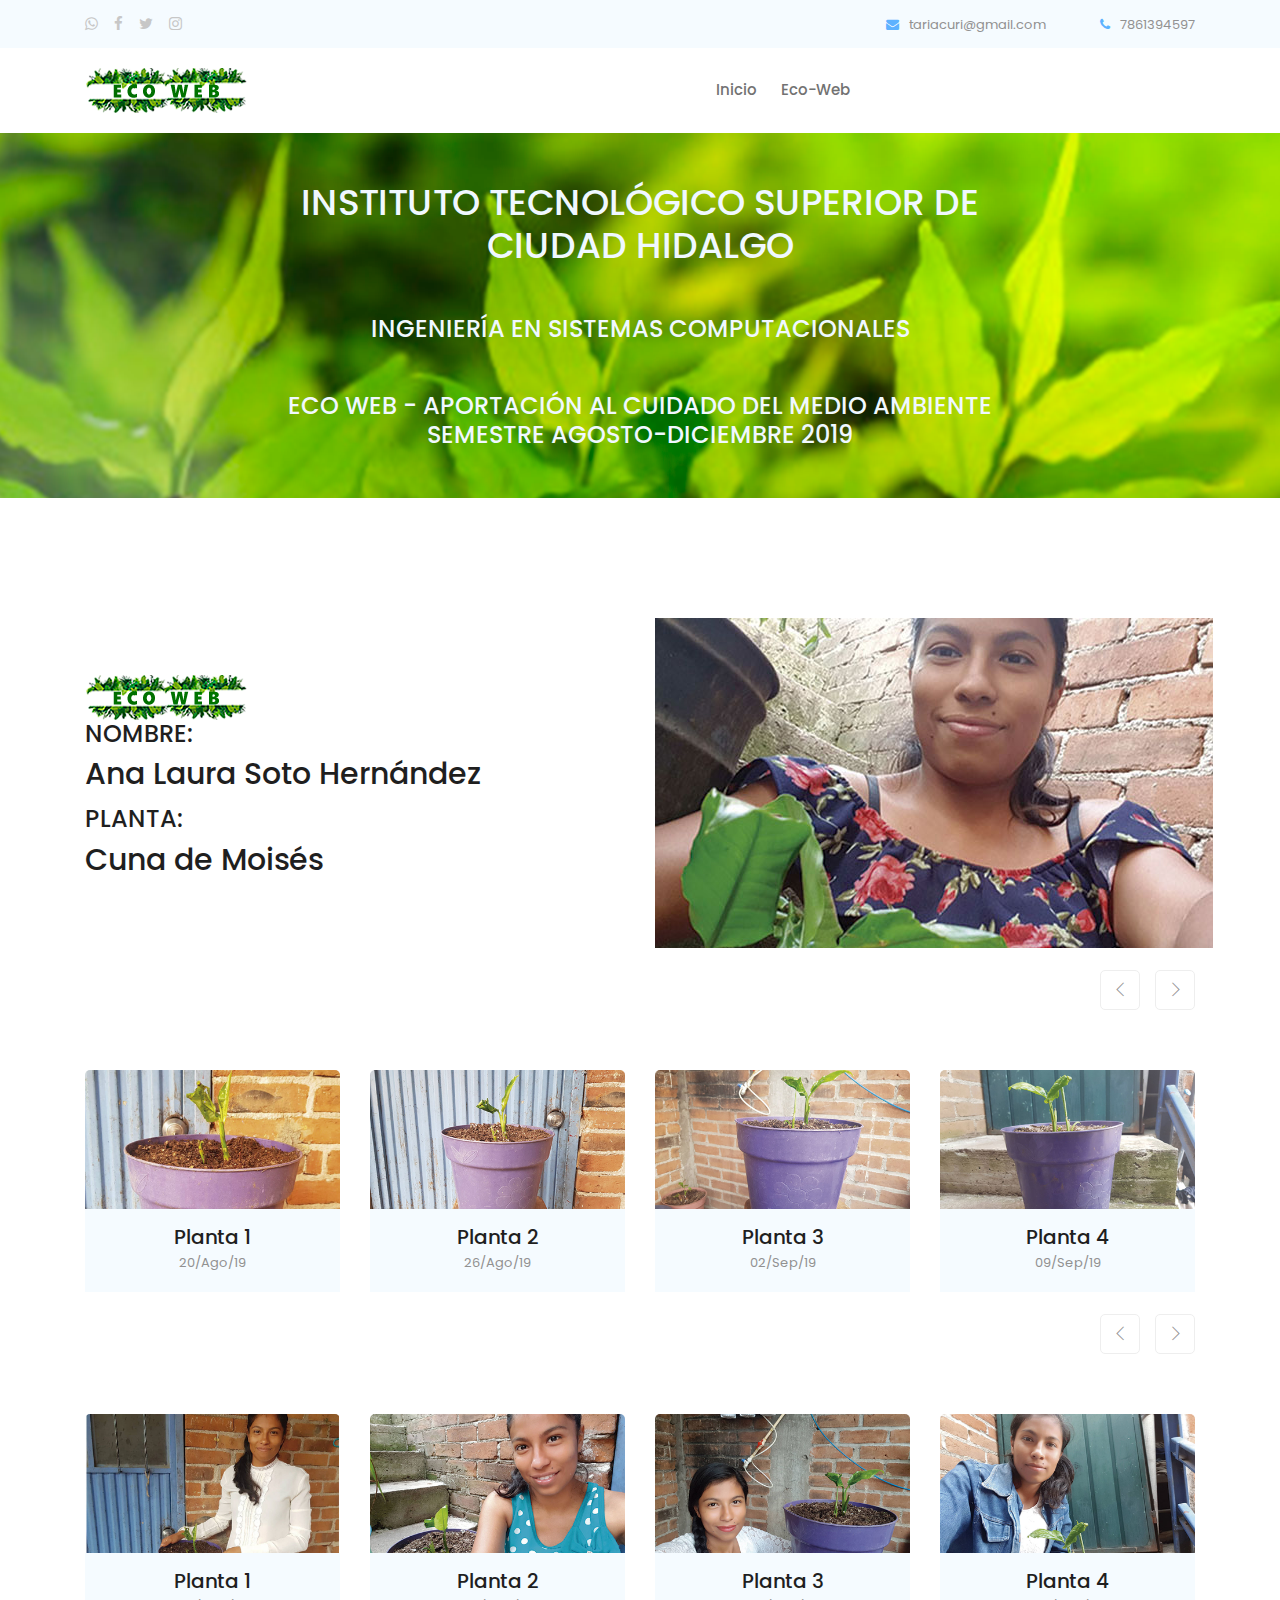
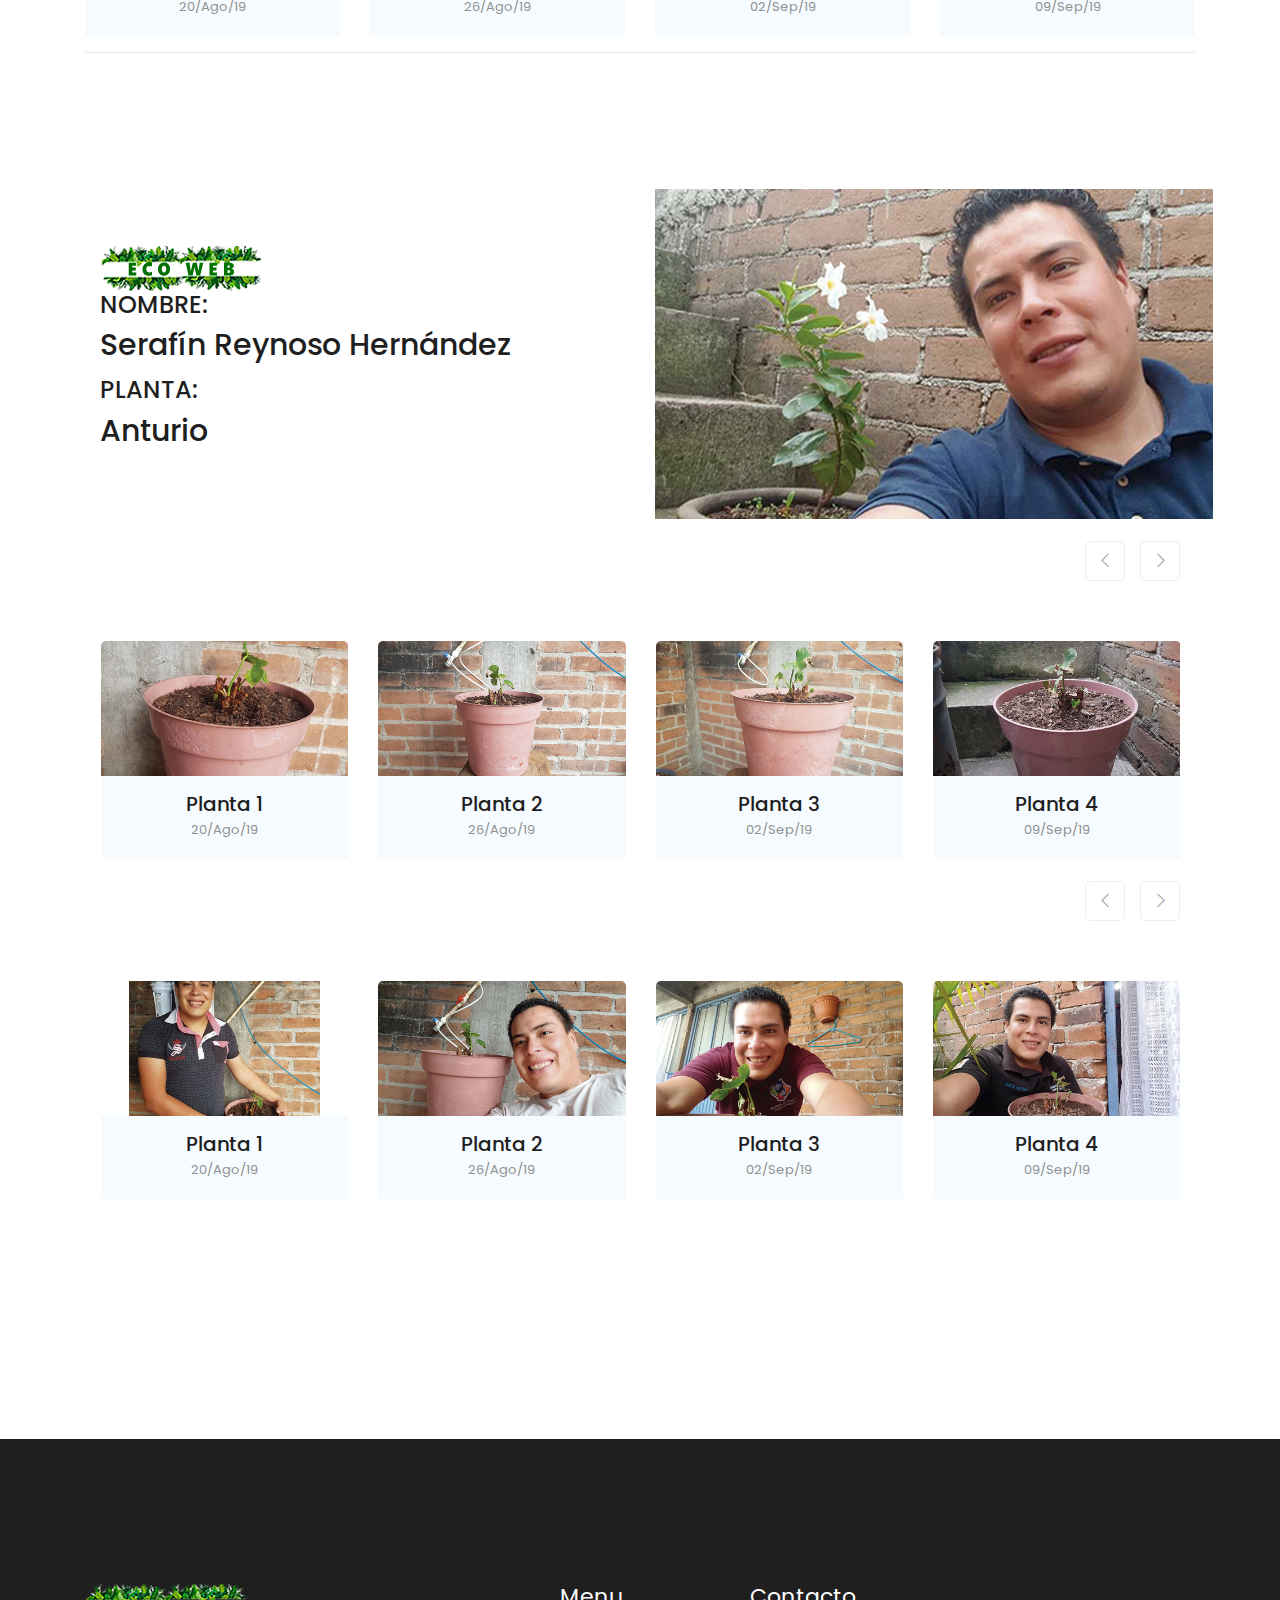
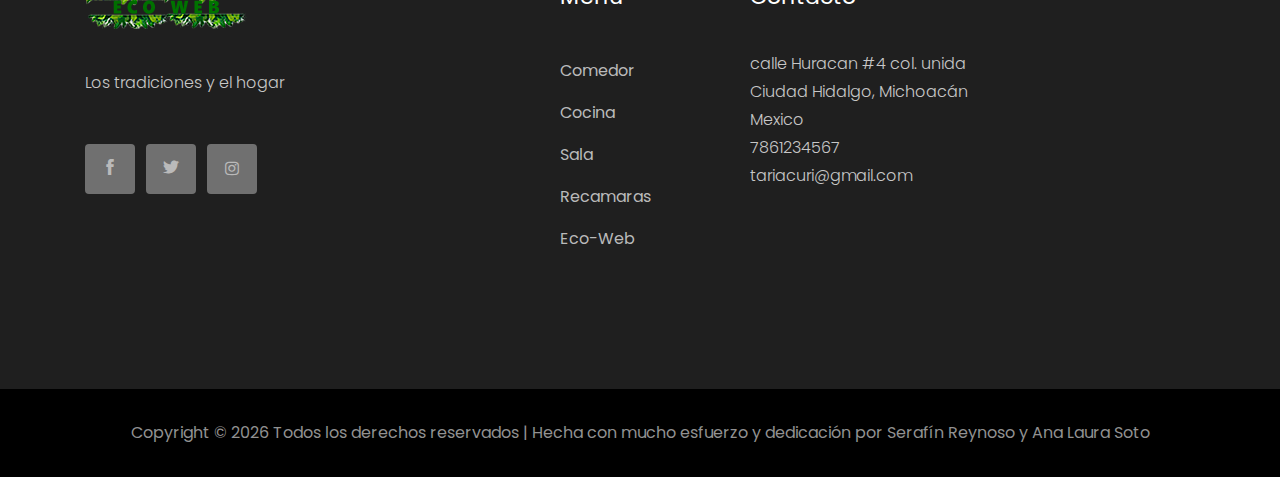
<file: eco.html>
<!doctype html>
<html class="no-js" lang="es">

<head>
    <meta charset="utf-8">
    <meta http-equiv="x-ua-compatible" content="ie=edge">
    <title>Tariacuri</title>
    <meta name="description" content="">
    <meta name="viewport" content="width=device-width, initial-scale=1">

    <!-- <link rel="manifest" href="site.webmanifest"> -->
    <link rel="shortcut icon" type="image/x-icon" href="img/favicon.png">
    <!-- Place favicon.ico in the root directory -->

    <!-- CSS here -->
    <link rel="stylesheet" href="css/bootstrap.min.css">
    <link rel="stylesheet" href="css/owl.carousel.min.css">
    <link rel="stylesheet" href="css/magnific-popup.css">
    <link rel="stylesheet" href="css/font-awesome.min.css">
    <link rel="stylesheet" href="css/themify-icons.css">
    <link rel="stylesheet" href="css/nice-select.css">
    <link rel="stylesheet" href="css/flaticon.css">
    <link rel="stylesheet" href="css/gijgo.css">
    <link rel="stylesheet" href="css/animate.css">
    <link rel="stylesheet" href="css/slicknav.css">
    <link rel="stylesheet" href="css/style.css">
    <!-- <link rel="stylesheet" href="css/responsive.css"> -->
</head>

<body>
    <!--[if lte IE 9]>
            <p class="browserupgrade">You are using an <strong>outdated</strong> browser. Please <a href="https://browsehappy.com/">upgrade your browser</a> to improve your experience and security.</p>
        <![endif]-->

    <!-- header-start -->
    <header>
        <div class="header-area">
            <div class="header-top_area">
                <div class="container">
                    <div class="row">
                        <div class="col-xl-6 col-md-6 ">
                            <div class="social_media_links">
                                <a href="#">
                                    <i class="fa fa-whatsapp"></i>
                                </a>
                                <a href="#">
                                    <i class="fa fa-facebook"></i>
                                </a>
                                <a href="#">
                                    <i class="fa fa-twitter"></i>
                                </a>
                                <a href="#">
                                    <i class="fa fa-instagram"></i>
                                </a>
                            </div>
                        </div>
                        <div class="col-xl-6 col-md-6">
                            <div class="short_contact_list">
                                <ul>
                                    <li><a href="#"> <i class="fa fa-envelope"></i> tariacuri@gmail.com</a></li>
                                    <li><a href="#"> <i class="fa fa-phone"></i> 7861394597</a></li>
                                </ul>
                            </div>
                        </div>
                    </div>
                </div>
            </div>
            <div id="sticky-header" class="main-header-area">
                <div class="container">
                    <div class="row align-items-center">
                        <div class="col-xl-3 col-lg-2">
                            <div class="logo">
                                <a href="index.html">
                                    <img src="img/logoeco.png" alt="">
                                </a>
                            </div>
                        </div>
                        <div class="col-xl-9 col-lg-7">
                            <div class="main-menu  d-none d-lg-block">
                                <nav>
                                    <ul id="navigation">
                                        <li><a class="active" href="index.html">Inicio</a></li>
                                        <li><a href="eco.html">Eco-Web </a>
                                        </li>


                                    </ul>
                                </nav>
                            </div>
                        </div>
                        <div class="col-12">
                            <div class="mobile_menu d-block d-lg-none"></div>
                        </div>
                    </div>
                </div>
            </div>
        </div>
    </header>
    <!-- header-end -->

    <div class="site-blocks-cover" style="background-image: url(img/banner/about_banner.png);" data-aos="fade" id="home-section">

        <div class="container">
          <div class="row align-items-center justify-content-center">
            <div class="col-md-8 mt-lg-5 text-center">
              <h1 class="text-uppercase mb-5" style="color: aliceblue;">Instituto Tecnológico Superior de Ciudad Hidalgo</h1>
              <h3 class="text-uppercase mb-5" style="color: aliceblue;">INGENIERÍA EN SISTEMAS COMPUTACIONALES</h3>
              <h3 class="text-uppercase mb-5" style="color: aliceblue;">Eco Web - Aportación al cuidado del medio ambiente Semestre Agosto-Diciembre 2019</h3>
            </div>
              
          </div>
        </div>
  
        <a href="#about-section" class="mouse smoothscroll">
          <span class="mouse-icon">
            <span class="mouse-wheel"></span>
          </span>
        </a>
      </div>  

    <!-- expert_doctors_area_start -->
    <div class="expert_doctors_area">
        <div class="container">
            <div class="tab-pane fade show active" id="home" role="tabpanel" aria-labelledby="home-tab">

                <div class="row align-items-center">
                    <div class="col-xl-6 col-md-6">
                        <div class="business_info">
                            <div class="icon">
                                <a href="index.html">
                                    <img src="img/logoeco.png" alt="">
                                </a>
                            </div>
                            <h3>NOMBRE:</h3>
                            <h2>Ana Laura Soto Hernández</h2>
                            <p>
                                <h3>PLANTA:</h3>
                                <h2>Cuna de Moisés</h2>
                            </p>
                        </div>
                    </div>
                    <div class="col-xl-6 col-md-6">
                        <div class="business_thumb">
                            <img src="imgs/pAna.jpg" alt="">
                        </div>
                    </div>
                </div>
            </div>
            <br>
            <br>
            <br>
            <br>
            <br>
            <div class="row">
                <div class="col-xl-12">
                </div>
            </div>
            <div class="row">
                <div class="col-xl-12">
                    <div class="col-xl-4">
                    </div>
                    <div class="expert_active owl-carousel">
                        <div class="single_expert">
                            <div class="expert_thumb">
                                <img src="imgs/p1.jpg" alt="">
                                <div class="experts_name text-center">
                                    <h3>Planta 1</h3>
                                    <span>20/Ago/19</span>
                                </div>
                            </div>
                        </div>
                        <div class="single_expert">
                            <div class="expert_thumb">
                                <img src="imgs/p2.jpg" alt="">
                                <div class="experts_name text-center">
                                    <h3>Planta 2</h3>
                                    <span>26/Ago/19</span>
                                </div>
                            </div>
                        </div>
                        <div class="single_expert">
                            <div class="expert_thumb">
                                <img src="imgs/p3.jpg" alt="">
                                <div class="experts_name text-center">
                                    <h3>Planta 3</h3>
                                    <span>02/Sep/19</span>
                                </div>
                            </div>
                        </div>
                        <div class="single_expert">
                            <div class="expert_thumb">
                                <img src="imgs/p4.jpg" alt="">
                                <div class="experts_name text-center">
                                    <h3>Planta 4</h3>
                                    <span>09/Sep/19</span>
                                </div>
                            </div>
                        </div>
                        <div class="single_expert">
                            <div class="expert_thumb">
                                <img src="imgs/p5.jpg" alt="">
                                <div class="experts_name text-center">
                                    <h3>Planta 5</h3>
                                    <span>17/Sep/19</span>
                                </div>
                            </div>
                        </div>
                        <div class="single_expert">
                            <div class="expert_thumb">
                                <img src="imgs/p6.jpg" alt="">
                                <div class="experts_name text-center">
                                    <h3>Planta 6</h3>
                                    <span>23/Sep/19</span>
                                </div>
                            </div>
                        </div>
                        <div class="single_expert">
                            <div class="expert_thumb">
                                <img src="imgs/p7.jpg" alt="">
                                <div class="experts_name text-center">
                                    <h3>Planta 7</h3>
                                    <span>01/Oct/19</span>
                                </div>
                            </div>
                        </div>
                        <div class="single_expert">
                            <div class="expert_thumb">
                                <img src="imgs/p8.jpg" alt="">
                                <div class="experts_name text-center">
                                    <h3>Planta 8</h3>
                                    <span>07/Oct/19</span>
                                </div>
                            </div>
                        </div>
                        <div class="single_expert">
                            <div class="expert_thumb">
                                <img src="imgs/p9.jpg" alt="">
                                <div class="experts_name text-center">
                                    <h3>Planta 9</h3>
                                    <span>14/Oct/19</span>
                                </div>
                            </div>
                        </div>
                        <div class="single_expert">
                            <div class="expert_thumb">
                                <img src="imgs/p10.jpg" alt="">
                                <div class="experts_name text-center">
                                    <h3>Planta 10</h3>
                                    <span>21/Oct/19</span>
                                </div>
                            </div>
                        </div>
                        <div class="single_expert">
                            <div class="expert_thumb">
                                <img src="imgs/p11.jpg" alt="">
                                <div class="experts_name text-center">
                                    <h3>Planta 11</h3>
                                    <span>28/Oct/19</span>
                                </div>
                            </div>
                        </div>
                        <div class="single_expert">
                            <div class="expert_thumb">
                                <img src="imgs/p12.jpg" alt="">
                                <div class="experts_name text-center">
                                    <h3>Planta 12</h3>
                                    <span>05/Nov/19</span>
                                </div>
                            </div>
                        </div>
                    </div>
                </div>
            </div>
            <br>
            <br>
            <br>
            <br>
            <br>
            <div class="row">
                <div class="col-xl-12">
                </div>
            </div>
            <div class="row">
                <div class="col-xl-12">
                    <div class="col-xl-4">
                    </div>
                    <div class="expert_active owl-carousel">
                        <div class="single_expert">
                            <div class="expert_thumb">
                                <img src="imgs/a1.jpg" alt="">
                                <div class="experts_name text-center">
                                    <h3>Planta 1</h3>
                                    <span>20/Ago/19</span>
                                </div>
                            </div>
                        </div>
                        <div class="single_expert">
                            <div class="expert_thumb">
                                <img src="imgs/a2.jpg" alt="">
                                <div class="experts_name text-center">
                                    <h3>Planta 2</h3>
                                    <span>26/Ago/19</span>
                                </div>
                            </div>
                        </div>
                        <div class="single_expert">
                            <div class="expert_thumb">
                                <img src="imgs/a3.jpg" alt="">
                                <div class="experts_name text-center">
                                    <h3>Planta 3</h3>
                                    <span>02/Sep/19</span>
                                </div>
                            </div>
                        </div>
                        <div class="single_expert">
                            <div class="expert_thumb">
                                <img src="imgs/a4.jpg" alt="">
                                <div class="experts_name text-center">
                                    <h3>Planta 4</h3>
                                    <span>09/Sep/19</span>
                                </div>
                            </div>
                        </div>
                        <div class="single_expert">
                            <div class="expert_thumb">
                                <img src="imgs/a5.jpg" alt="">
                                <div class="experts_name text-center">
                                    <h3>Planta 5</h3>
                                    <span>17/Sep/19</span>
                                </div>
                            </div>
                        </div>
                        <div class="single_expert">
                            <div class="expert_thumb">
                                <img src="imgs/a6.jpg" alt="">
                                <div class="experts_name text-center">
                                    <h3>Planta 6</h3>
                                    <span>23/Sep/19</span>
                                </div>
                            </div>
                        </div>
                        <div class="single_expert">
                            <div class="expert_thumb">
                                <img src="imgs/a7.jpg" alt="">
                                <div class="experts_name text-center">
                                    <h3>Planta 7</h3>
                                    <span>01/Oct/19</span>
                                </div>
                            </div>
                        </div>
                        <div class="single_expert">
                            <div class="expert_thumb">
                                <img src="imgs/a8.jpg" alt="">
                                <div class="experts_name text-center">
                                    <h3>Planta 8</h3>
                                    <span>07/Oct/19</span>
                                </div>
                            </div>
                        </div>
                        <div class="single_expert">
                            <div class="expert_thumb">
                                <img src="imgs/a9.jpg" alt="">
                                <div class="experts_name text-center">
                                    <h3>Planta 9</h3>
                                    <span>14/Oct/19</span>
                                </div>
                            </div>
                        </div>
                        <div class="single_expert">
                            <div class="expert_thumb">
                                <img src="imgs/a10.jpg" alt="">
                                <div class="experts_name text-center">
                                    <h3>Planta 10</h3>
                                    <span>21/Oct/19</span>
                                </div>
                            </div>
                        </div>
                        <div class="single_expert">
                            <div class="expert_thumb">
                                <img src="imgs/a11.jpg" alt="">
                                <div class="experts_name text-center">
                                    <h3>Planta 11</h3>
                                    <span>28/Oct/19</span>
                                </div>
                            </div>
                        </div>
                        <div class="single_expert">
                            <div class="expert_thumb">
                                <img src="imgs/a12.jpg" alt="">
                                <div class="experts_name text-center">
                                    <h3>Planta 12</h3>
                                    <span>05/Nov/19</span>
                                </div>
                            </div>
                        </div>
                    </div>
                </div>
            </div>
            <!-- expert_doctors_area_end -->

            <hr>


            <div class="expert_doctors_area">
                <div class="container">
                    <div class="tab-pane fade show active" id="home" role="tabpanel" aria-labelledby="home-tab">

                        <div class="row align-items-center">
                            <div class="col-xl-6 col-md-6">
                                <div class="business_info">
                                    <div class="icon">
                                        <a href="index.html">
                                            <img src="img/logoeco.png" alt="">
                                        </a>
                                    </div>
                                    <h3>NOMBRE:</h3>
                                    <h2>Serafín Reynoso Hernández</h2>
                                    <p>
                                        <h3>PLANTA:</h3>
                                        <h2>Anturio</h2>
                                    </p>
                                </div>
                            </div>
                            <div class="col-xl-6 col-md-6">
                                <div class="business_thumb">
                                    <img src="imgs/psera.jpg" alt="">
                                </div>
                            </div>
                        </div>
                    </div>
                    <br>
                    <br>
                    <br>
                    <br>
                    <br>
                    <div class="row">
                            <div class="col-xl-12">
                            </div>
                        </div>
                        <div class="row">
                            <div class="col-xl-12">
                                <div class="col-xl-4">
                                </div>
                                <div class="expert_active owl-carousel">
                                    <div class="single_expert">
                                        <div class="expert_thumb">
                                            <img src="imgs/1.jpg" alt="">
                                            <div class="experts_name text-center">
                                                <h3>Planta 1</h3>
                                                <span>20/Ago/19</span>
                                            </div>
                                        </div>
                                    </div>
                                    <div class="single_expert">
                                        <div class="expert_thumb">
                                            <img src="imgs/2.jpg" alt="">
                                            <div class="experts_name text-center">
                                                <h3>Planta 2</h3>
                                                <span>26/Ago/19</span>
                                            </div>
                                        </div>
                                    </div>
                                    <div class="single_expert">
                                        <div class="expert_thumb">
                                            <img src="imgs/3.jpg" alt="">
                                            <div class="experts_name text-center">
                                                <h3>Planta 3</h3>
                                                <span>02/Sep/19</span>
                                            </div>
                                        </div>
                                    </div>
                                    <div class="single_expert">
                                        <div class="expert_thumb">
                                            <img src="imgs/4.jpg" alt="">
                                            <div class="experts_name text-center">
                                                <h3>Planta 4</h3>
                                                <span>09/Sep/19</span>
                                            </div>
                                        </div>
                                    </div>
                                    <div class="single_expert">
                                        <div class="expert_thumb">
                                            <img src="imgs/5.jpg" alt="">
                                            <div class="experts_name text-center">
                                                <h3>Planta 5</h3>
                                                <span>17/Sep/19</span>
                                            </div>
                                        </div>
                                    </div>
                                    <div class="single_expert">
                                        <div class="expert_thumb">
                                            <img src="imgs/6.jpg" alt="">
                                            <div class="experts_name text-center">
                                                <h3>Planta 6</h3>
                                                <span>23/Sep/19</span>
                                            </div>
                                        </div>
                                    </div>
                                    <div class="single_expert">
                                        <div class="expert_thumb">
                                            <img src="imgs/7.jpg" alt="">
                                            <div class="experts_name text-center">
                                                <h3>Planta 7</h3>
                                                <span>01/Oct/19</span>
                                            </div>
                                        </div>
                                    </div>
                                    <div class="single_expert">
                                        <div class="expert_thumb">
                                            <img src="imgs/8.jpg" alt="">
                                            <div class="experts_name text-center">
                                                <h3>Planta 8</h3>
                                                <span>07/Oct/19</span>
                                            </div>
                                        </div>
                                    </div>
                                    <div class="single_expert">
                                        <div class="expert_thumb">
                                            <img src="imgs/9.jpg" alt="">
                                            <div class="experts_name text-center">
                                                <h3>Planta 9</h3>
                                                <span>14/Oct/19</span>
                                            </div>
                                        </div>
                                    </div>
                                    <div class="single_expert">
                                        <div class="expert_thumb">
                                            <img src="imgs/10.jpg" alt="">
                                            <div class="experts_name text-center">
                                                <h3>Planta 10</h3>
                                                <span>21/Oct/19</span>
                                            </div>
                                        </div>
                                    </div>
                                   
                                </div>
                            </div>
                        </div>
                    <br>
                    <br>
                    <br>
                    <br>
                    <br>
                    <div class="row">
                            <div class="col-xl-12">
                            </div>
                        </div>
                        <div class="row">
                            <div class="col-xl-12">
                                <div class="col-xl-4">
                                </div>
                                <div class="expert_active owl-carousel">
                                    <div class="single_expert">
                                        <div class="expert_thumb">
                                            <img src="imgs/y1.jpg" alt="">
                                            <div class="experts_name text-center">
                                                <h3>Planta 1</h3>
                                                <span>20/Ago/19</span>
                                            </div>
                                        </div>
                                    </div>
                                    <div class="single_expert">
                                        <div class="expert_thumb">
                                            <img src="imgs/y2.jpg" alt="">
                                            <div class="experts_name text-center">
                                                <h3>Planta 2</h3>
                                                <span>26/Ago/19</span>
                                            </div>
                                        </div>
                                    </div>
                                    <div class="single_expert">
                                        <div class="expert_thumb">
                                            <img src="imgs/y3.jpg" alt="">
                                            <div class="experts_name text-center">
                                                <h3>Planta 3</h3>
                                                <span>02/Sep/19</span>
                                            </div>
                                        </div>
                                    </div>
                                    <div class="single_expert">
                                        <div class="expert_thumb">
                                            <img src="imgs/y4.jpg" alt="">
                                            <div class="experts_name text-center">
                                                <h3>Planta 4</h3>
                                                <span>09/Sep/19</span>
                                            </div>
                                        </div>
                                    </div>
                                    <div class="single_expert">
                                        <div class="expert_thumb">
                                            <img src="imgs/y5.jpg" alt="">
                                            <div class="experts_name text-center">
                                                <h3>Planta 5</h3>
                                                <span>17/Sep/19</span>
                                            </div>
                                        </div>
                                    </div>
                                    <div class="single_expert">
                                        <div class="expert_thumb">
                                            <img src="imgs/y6.jpg" alt="">
                                            <div class="experts_name text-center">
                                                <h3>Planta 6</h3>
                                                <span>23/Sep/19</span>
                                            </div>
                                        </div>
                                    </div>
                                    <div class="single_expert">
                                        <div class="expert_thumb">
                                            <img src="imgs/y7.jpg" alt="">
                                            <div class="experts_name text-center">
                                                <h3>Planta 7</h3>
                                                <span>01/Oct/19</span>
                                            </div>
                                        </div>
                                    </div>
                                    <div class="single_expert">
                                        <div class="expert_thumb">
                                            <img src="imgs/y8.jpg" alt="">
                                            <div class="experts_name text-center">
                                                <h3>Planta 8</h3>
                                                <span>07/Oct/19</span>
                                            </div>
                                        </div>
                                    </div>
                                    <div class="single_expert">
                                        <div class="expert_thumb">
                                            <img src="imgs/y9.jpg" alt="">
                                            <div class="experts_name text-center">
                                                <h3>Planta 9</h3>
                                                <span>14/Oct/19</span>
                                            </div>
                                        </div>
                                    </div>
                                    <div class="single_expert">
                                        <div class="expert_thumb">
                                            <img src="imgs/y10.jpg" alt="">
                                            <div class="experts_name text-center">
                                                <h3>Planta 10</h3>
                                                <span>21/Oct/19</span>
                                            </div>
                                        </div>
                                    </div>
                                    
                                </div>
                            </div>
                        </div>
                </div>
            </div>
        </div>
    </div>
            <!-- expert_doctors_area_end -->



            <footer class="footer">
                <div class="footer_top">
                    <div class="container">
                        <div class="row">
                            <div class="col-xl-4 col-md-6 col-lg-4">
                                <div class="footer_widget">
                                    <div class="footer_logo">
                                        <a href="#">
                                            <img src="img/logoeco.png" alt="">
                                        </a>
                                    </div>
                                    <p>
                                        Los tradiciones y el hogar
                                    </p>
                                    <div class="socail_links">
                                        <ul>
                                            <li>
                                                <a href="#">
                                                    <i class="ti-facebook"></i>
                                                </a>
                                            </li>
                                            <li>
                                                <a href="#">
                                                    <i class="ti-twitter-alt"></i>
                                                </a>
                                            </li>
                                            <li>
                                                <a href="#">
                                                    <i class="fa fa-instagram"></i>
                                                </a>
                                            </li>
                                        </ul>
                                    </div>

                                </div>
                            </div>
                            <div class="col-xl-2 offset-xl-1 col-md-6 col-lg-3">
                                <div class="footer_widget">
                                    <h3 class="footer_title">
                                        Menu
                                    </h3>
                                    <ul>
                                        <li><a href="comedor.html">Comedor</a></li>
                                        <li><a href="cocinar.html">Cocina</a></li>
                                        <li><a href="sala.html">Sala</a></li>
                                        <li><a href="recamara.html">Recamaras</a></li>
                                        <li><a href=".html">Eco-Web</a></li>
                                    </ul>

                                </div>
                            </div>

                            <div class="col-xl-3 col-md-6 col-lg-3">
                                <div class="footer_widget">
                                    <h3 class="footer_title">
                                        contacto
                                    </h3>
                                    <p>
                                        calle Huracan #4 col. unida <br>
                                        Ciudad Hidalgo, Michoacán Mexico <br>
                                        7861234567 <br>
                                        tariacuri@gmail.com
                                    </p>
                                </div>
                            </div>
                        </div>
                    </div>
                </div>
                <div class="copy-right_text">
                    <div class="container">
                        <div class="footer_border"></div>
                        <div class="row">
                            <div class="col-xl-12">
                                <p class="copy_right text-center">
                                    <!-- Link back to Colorlib can't be removed. Template is licensed under CC BY 3.0. -->
                                    Copyright &copy;
                                    <script>document.write(new Date().getFullYear());</script> Todos los derechos
                                    reservados |
                                    Hecha con mucho esfuerzo y dedicación por Serafín Reynoso y Ana Laura Soto</a>
                                    <!-- Link back to Colorlib can't be removed. Template is licensed under CC BY 3.0. -->
                                </p>
                            </div>
                        </div>
                    </div>
                </div>
            </footer>
            <!-- footer end  -->
            <!-- link that opens popup -->

            <!-- JS here -->
            <script src="js/vendor/modernizr-3.5.0.min.js"></script>
            <script src="js/vendor/jquery-1.12.4.min.js"></script>
            <script src="js/popper.min.js"></script>
            <script src="js/bootstrap.min.js"></script>
            <script src="js/owl.carousel.min.js"></script>
            <script src="js/isotope.pkgd.min.js"></script>
            <script src="js/ajax-form.js"></script>
            <script src="js/waypoints.min.js"></script>
            <script src="js/jquery.counterup.min.js"></script>
            <script src="js/imagesloaded.pkgd.min.js"></script>
            <script src="js/scrollIt.js"></script>
            <script src="js/jquery.scrollUp.min.js"></script>
            <script src="js/wow.min.js"></script>
            <script src="js/nice-select.min.js"></script>
            <script src="js/jquery.slicknav.min.js"></script>
            <script src="js/jquery.magnific-popup.min.js"></script>
            <script src="js/plugins.js"></script>
            <script src="js/gijgo.min.js"></script>
            <!--contact js-->
            <script src="js/contact.js"></script>
            <script src="js/jquery.ajaxchimp.min.js"></script>
            <script src="js/jquery.form.js"></script>
            <script src="js/jquery.validate.min.js"></script>
            <script src="js/mail-script.js"></script>

            <script src="js/main.js"></script>
            <script>
                $('#datepicker').datepicker({
                    iconsLibrary: 'fontawesome',
                    icons: {
                        rightIcon: '<span class="fa fa-caret-down"></span>'
                    }
                });
                $('#datepicker2').datepicker({
                    iconsLibrary: 'fontawesome',
                    icons: {
                        rightIcon: '<span class="fa fa-caret-down"></span>'
                    }

                });
                $(document).ready(function () {
                    $('.js-example-basic-multiple').select2();
                });
            </script>
</body>

</html>
</file>
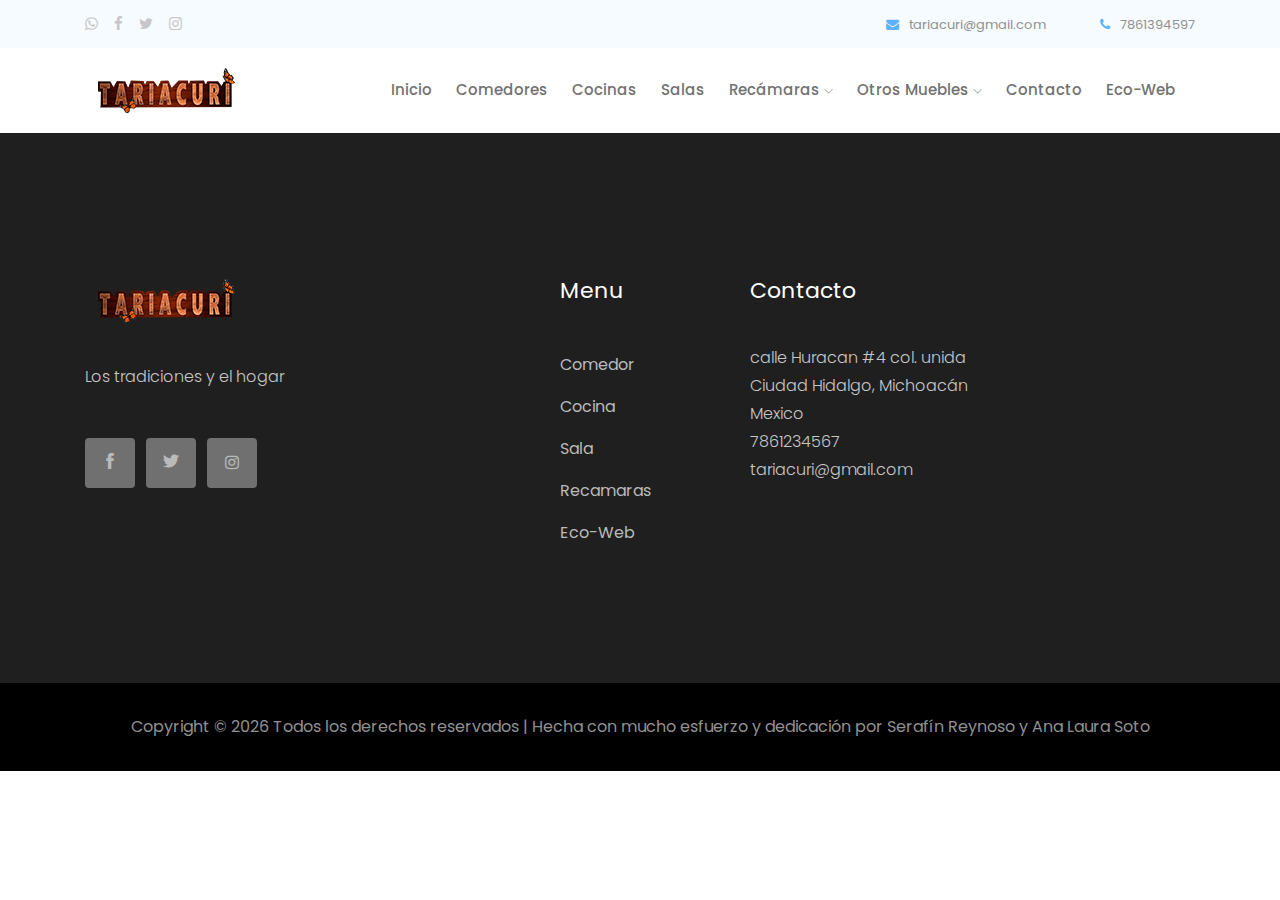
<file: Plantilla.html>
<!doctype html>
<html class="no-js" lang="es">

<head>
    <meta charset="utf-8">
    <meta http-equiv="x-ua-compatible" content="ie=edge">
    <title>Tariacuri</title>
    <meta name="description" content="">
    <meta name="viewport" content="width=device-width, initial-scale=1">

    <!-- <link rel="manifest" href="site.webmanifest"> -->
    <link rel="shortcut icon" type="image/x-icon" href="img/favicon.png">
    <!-- Place favicon.ico in the root directory -->

    <!-- CSS here -->
    <link rel="stylesheet" href="css/bootstrap.min.css">
    <link rel="stylesheet" href="css/owl.carousel.min.css">
    <link rel="stylesheet" href="css/magnific-popup.css">
    <link rel="stylesheet" href="css/font-awesome.min.css">
    <link rel="stylesheet" href="css/themify-icons.css">
    <link rel="stylesheet" href="css/nice-select.css">
    <link rel="stylesheet" href="css/flaticon.css">
    <link rel="stylesheet" href="css/gijgo.css">
    <link rel="stylesheet" href="css/animate.css">
    <link rel="stylesheet" href="css/slicknav.css">
    <link rel="stylesheet" href="css/style.css">
    <!-- <link rel="stylesheet" href="css/responsive.css"> -->
</head>

<body>
    <!--[if lte IE 9]>
            <p class="browserupgrade">You are using an <strong>outdated</strong> browser. Please <a href="https://browsehappy.com/">upgrade your browser</a> to improve your experience and security.</p>
        <![endif]-->

    <!-- header-start -->
    <header>
        <div class="header-area">
            <div class="header-top_area">
                <div class="container">
                    <div class="row">
                        <div class="col-xl-6 col-md-6 ">
                            <div class="social_media_links">
                                <a href="#">
                                    <i class="fa fa-whatsapp"></i>
                                </a>
                                <a href="#">
                                    <i class="fa fa-facebook"></i>
                                </a>
                                <a href="#">
                                    <i class="fa fa-twitter"></i>
                                </a>
                                <a href="#">
                                    <i class="fa fa-instagram"></i>
                                </a>
                            </div>
                        </div>
                        <div class="col-xl-6 col-md-6">
                            <div class="short_contact_list">
                                <ul>
                                    <li><a href="#"> <i class="fa fa-envelope"></i> tariacuri@gmail.com</a></li>
                                    <li><a href="#"> <i class="fa fa-phone"></i> 7861394597</a></li>
                                </ul>
                            </div>
                        </div>
                    </div>
                </div>
            </div>
            <div id="sticky-header" class="main-header-area">
                <div class="container">
                    <div class="row align-items-center">
                        <div class="col-xl-3 col-lg-2">
                            <div class="logo">
                                <a href="index.html">
                                    <img src="img/logo.png" alt="">
                                </a>
                            </div>
                        </div>
                        <div class="col-xl-9 col-lg-7">
                            <div class="main-menu  d-none d-lg-block">
                                <nav>
                                    <ul id="navigation">
                                        <li><a class="active" href="index.html">Inicio</a></li>
                                        <li><a href="comedor.html">Comedores</a></li>
                                        <li><a href="cocina.html">Cocinas</a></li>
                                        <li><a href="sala.html">Salas</a></li>
                                        <li><a href="recamara.html">Recámaras <i class="ti-angle-down"></i></a>
                                            <ul class="submenu">
                                                <li><a href="infantil.html">Infantil</a></li>
                                                <li><a href="matrimonial.html">Matrimonial</a></li>
                                            </ul>
                                        </li>
                                        <li><a href="#">Otros Muebles <i class="ti-angle-down"></i></a>
                                            <ul class="submenu">
                                                <li><a href="libreros.html">Libreros</a></li>
                                                <li><a href="mesas.html">Mesas de centro</a></li>
                                                <li><a href="tv.html">Muebles de TV</a></li>
                                                <li><a href="escritorios.html">Escritorios</a></li>
                                            </ul>
                                        </li>

                                        <li><a href="contact.html">Contacto</a></li>
                                        <li><a href="#">Eco-Web </a>
                                        </li>


                                    </ul>
                                </nav>
                            </div>
                        </div>
                        <div class="col-12">
                            <div class="mobile_menu d-block d-lg-none"></div>
                        </div>
                    </div>
                </div>
            </div>
        </div>
    </header>
    <!-- header-end -->


    <footer class="footer">
        <div class="footer_top">
            <div class="container">
                <div class="row">
                    <div class="col-xl-4 col-md-6 col-lg-4">
                        <div class="footer_widget">
                            <div class="footer_logo">
                                <a href="#">
                                    <img src="img/logo.png" alt="">
                                </a>
                            </div>
                            <p>
                                Los tradiciones y el hogar
                            </p>
                            <div class="socail_links">
                                <ul>
                                    <li>
                                        <a href="#">
                                            <i class="ti-facebook"></i>
                                        </a>
                                    </li>
                                    <li>
                                        <a href="#">
                                            <i class="ti-twitter-alt"></i>
                                        </a>
                                    </li>
                                    <li>
                                        <a href="#">
                                            <i class="fa fa-instagram"></i>
                                        </a>
                                    </li>
                                </ul>
                            </div>

                        </div>
                    </div>
                    <div class="col-xl-2 offset-xl-1 col-md-6 col-lg-3">
                        <div class="footer_widget">
                            <h3 class="footer_title">
                                Menu
                            </h3>
                            <ul>
                                <li><a href="comedor.html">Comedor</a></li>
                                <li><a href="cocinar.html">Cocina</a></li>
                                <li><a href="sala.html">Sala</a></li>
                                <li><a href="recamara.html">Recamaras</a></li>
                                <li><a href=".html">Eco-Web</a></li>
                            </ul>

                        </div>
                    </div>

                    <div class="col-xl-3 col-md-6 col-lg-3">
                        <div class="footer_widget">
                            <h3 class="footer_title">
                                contacto
                            </h3>
                            <p>
                                calle Huracan #4 col. unida <br>
                                Ciudad Hidalgo, Michoacán Mexico <br>
                                7861234567 <br>
                                tariacuri@gmail.com
                            </p>
                        </div>
                    </div>
                </div>
            </div>
        </div>
        <div class="copy-right_text">
            <div class="container">
                <div class="footer_border"></div>
                <div class="row">
                    <div class="col-xl-12">
                        <p class="copy_right text-center">
                            <!-- Link back to Colorlib can't be removed. Template is licensed under CC BY 3.0. -->
                            Copyright &copy;
                            <script>document.write(new Date().getFullYear());</script> Todos los derechos reservados |
                            Hecha con mucho esfuerzo y dedicación por Serafín Reynoso y Ana Laura Soto</a>
                            <!-- Link back to Colorlib can't be removed. Template is licensed under CC BY 3.0. -->
                        </p>
                    </div>
                </div>
            </div>
        </div>
    </footer>
    <!-- footer end  -->
    <!-- link that opens popup -->

    <!-- JS here -->
    <script src="js/vendor/modernizr-3.5.0.min.js"></script>
    <script src="js/vendor/jquery-1.12.4.min.js"></script>
    <script src="js/popper.min.js"></script>
    <script src="js/bootstrap.min.js"></script>
    <script src="js/owl.carousel.min.js"></script>
    <script src="js/isotope.pkgd.min.js"></script>
    <script src="js/ajax-form.js"></script>
    <script src="js/waypoints.min.js"></script>
    <script src="js/jquery.counterup.min.js"></script>
    <script src="js/imagesloaded.pkgd.min.js"></script>
    <script src="js/scrollIt.js"></script>
    <script src="js/jquery.scrollUp.min.js"></script>
    <script src="js/wow.min.js"></script>
    <script src="js/nice-select.min.js"></script>
    <script src="js/jquery.slicknav.min.js"></script>
    <script src="js/jquery.magnific-popup.min.js"></script>
    <script src="js/plugins.js"></script>
    <script src="js/gijgo.min.js"></script>
    <!--contact js-->
    <script src="js/contact.js"></script>
    <script src="js/jquery.ajaxchimp.min.js"></script>
    <script src="js/jquery.form.js"></script>
    <script src="js/jquery.validate.min.js"></script>
    <script src="js/mail-script.js"></script>

    <script src="js/main.js"></script>
    <script>
        $('#datepicker').datepicker({
            iconsLibrary: 'fontawesome',
            icons: {
                rightIcon: '<span class="fa fa-caret-down"></span>'
            }
        });
        $('#datepicker2').datepicker({
            iconsLibrary: 'fontawesome',
            icons: {
                rightIcon: '<span class="fa fa-caret-down"></span>'
            }

        });
        $(document).ready(function () {
            $('.js-example-basic-multiple').select2();
        });
    </script>
</body>

</html>
</file>
<file: css/themify-icons.css>
@font-face {
	font-family: 'themify';
	src:url('../fonts/themify.eot?-fvbane');
	src:url('../fonts/themify.eot?#iefix-fvbane') format('embedded-opentype'),
		url('../fonts/themify.woff?-fvbane') format('woff'),
		url('../fonts/themify.ttf?-fvbane') format('truetype'),
		url('../fonts/themify.svg?-fvbane#themify') format('svg');
	font-weight: normal;
	font-style: normal;
}

[class^="ti-"], [class*=" ti-"] {
	font-family: 'themify';
	/* speak: none; */
	font-style: normal;
	font-weight: normal;
	font-variant: normal;
	text-transform: none;
	line-height: 1;

	/* Better Font Rendering =========== */
	-webkit-font-smoothing: antialiased;
	-moz-osx-font-smoothing: grayscale;
}

.ti-wand:before {
	content: "\e600";
}
.ti-volume:before {
	content: "\e601";
}
.ti-user:before {
	content: "\e602";
}
.ti-unlock:before {
	content: "\e603";
}
.ti-unlink:before {
	content: "\e604";
}
.ti-trash:before {
	content: "\e605";
}
.ti-thought:before {
	content: "\e606";
}
.ti-target:before {
	content: "\e607";
}
.ti-tag:before {
	content: "\e608";
}
.ti-tablet:before {
	content: "\e609";
}
.ti-star:before {
	content: "\e60a";
}
.ti-spray:before {
	content: "\e60b";
}
.ti-signal:before {
	content: "\e60c";
}
.ti-shopping-cart:before {
	content: "\e60d";
}
.ti-shopping-cart-full:before {
	content: "\e60e";
}
.ti-settings:before {
	content: "\e60f";
}
.ti-search:before {
	content: "\e610";
}
.ti-zoom-in:before {
	content: "\e611";
}
.ti-zoom-out:before {
	content: "\e612";
}
.ti-cut:before {
	content: "\e613";
}
.ti-ruler:before {
	content: "\e614";
}
.ti-ruler-pencil:before {
	content: "\e615";
}
.ti-ruler-alt:before {
	content: "\e616";
}
.ti-bookmark:before {
	content: "\e617";
}
.ti-bookmark-alt:before {
	content: "\e618";
}
.ti-reload:before {
	content: "\e619";
}
.ti-plus:before {
	content: "\e61a";
}
.ti-pin:before {
	content: "\e61b";
}
.ti-pencil:before {
	content: "\e61c";
}
.ti-pencil-alt:before {
	content: "\e61d";
}
.ti-paint-roller:before {
	content: "\e61e";
}
.ti-paint-bucket:before {
	content: "\e61f";
}
.ti-na:before {
	content: "\e620";
}
.ti-mobile:before {
	content: "\e621";
}
.ti-minus:before {
	content: "\e622";
}
.ti-medall:before {
	content: "\e623";
}
.ti-medall-alt:before {
	content: "\e624";
}
.ti-marker:before {
	content: "\e625";
}
.ti-marker-alt:before {
	content: "\e626";
}
.ti-arrow-up:before {
	content: "\e627";
}
.ti-arrow-right:before {
	content: "\e628";
}
.ti-arrow-left:before {
	content: "\e629";
}
.ti-arrow-down:before {
	content: "\e62a";
}
.ti-lock:before {
	content: "\e62b";
}
.ti-location-arrow:before {
	content: "\e62c";
}
.ti-link:before {
	content: "\e62d";
}
.ti-layout:before {
	content: "\e62e";
}
.ti-layers:before {
	content: "\e62f";
}
.ti-layers-alt:before {
	content: "\e630";
}
.ti-key:before {
	content: "\e631";
}
.ti-import:before {
	content: "\e632";
}
.ti-image:before {
	content: "\e633";
}
.ti-heart:before {
	content: "\e634";
}
.ti-heart-broken:before {
	content: "\e635";
}
.ti-hand-stop:before {
	content: "\e636";
}
.ti-hand-open:before {
	content: "\e637";
}
.ti-hand-drag:before {
	content: "\e638";
}
.ti-folder:before {
	content: "\e639";
}
.ti-flag:before {
	content: "\e63a";
}
.ti-flag-alt:before {
	content: "\e63b";
}
.ti-flag-alt-2:before {
	content: "\e63c";
}
.ti-eye:before {
	content: "\e63d";
}
.ti-export:before {
	content: "\e63e";
}
.ti-exchange-vertical:before {
	content: "\e63f";
}
.ti-desktop:before {
	content: "\e640";
}
.ti-cup:before {
	content: "\e641";
}
.ti-crown:before {
	content: "\e642";
}
.ti-comments:before {
	content: "\e643";
}
.ti-comment:before {
	content: "\e644";
}
.ti-comment-alt:before {
	content: "\e645";
}
.ti-close:before {
	content: "\e646";
}
.ti-clip:before {
	content: "\e647";
}
.ti-angle-up:before {
	content: "\e648";
}
.ti-angle-right:before {
	content: "\e649";
}
.ti-angle-left:before {
	content: "\e64a";
}
.ti-angle-down:before {
	content: "\e64b";
}
.ti-check:before {
	content: "\e64c";
}
.ti-check-box:before {
	content: "\e64d";
}
.ti-camera:before {
	content: "\e64e";
}
.ti-announcement:before {
	content: "\e64f";
}
.ti-brush:before {
	content: "\e650";
}
.ti-briefcase:before {
	content: "\e651";
}
.ti-bolt:before {
	content: "\e652";
}
.ti-bolt-alt:before {
	content: "\e653";
}
.ti-blackboard:before {
	content: "\e654";
}
.ti-bag:before {
	content: "\e655";
}
.ti-move:before {
	content: "\e656";
}
.ti-arrows-vertical:before {
	content: "\e657";
}
.ti-arrows-horizontal:before {
	content: "\e658";
}
.ti-fullscreen:before {
	content: "\e659";
}
.ti-arrow-top-right:before {
	content: "\e65a";
}
.ti-arrow-top-left:before {
	content: "\e65b";
}
.ti-arrow-circle-up:before {
	content: "\e65c";
}
.ti-arrow-circle-right:before {
	content: "\e65d";
}
.ti-arrow-circle-left:before {
	content: "\e65e";
}
.ti-arrow-circle-down:before {
	content: "\e65f";
}
.ti-angle-double-up:before {
	content: "\e660";
}
.ti-angle-double-right:before {
	content: "\e661";
}
.ti-angle-double-left:before {
	content: "\e662";
}
.ti-angle-double-down:before {
	content: "\e663";
}
.ti-zip:before {
	content: "\e664";
}
.ti-world:before {
	content: "\e665";
}
.ti-wheelchair:before {
	content: "\e666";
}
.ti-view-list:before {
	content: "\e667";
}
.ti-view-list-alt:before {
	content: "\e668";
}
.ti-view-grid:before {
	content: "\e669";
}
.ti-uppercase:before {
	content: "\e66a";
}
.ti-upload:before {
	content: "\e66b";
}
.ti-underline:before {
	content: "\e66c";
}
.ti-truck:before {
	content: "\e66d";
}
.ti-timer:before {
	content: "\e66e";
}
.ti-ticket:before {
	content: "\e66f";
}
.ti-thumb-up:before {
	content: "\e670";
}
.ti-thumb-down:before {
	content: "\e671";
}
.ti-text:before {
	content: "\e672";
}
.ti-stats-up:before {
	content: "\e673";
}
.ti-stats-down:before {
	content: "\e674";
}
.ti-split-v:before {
	content: "\e675";
}
.ti-split-h:before {
	content: "\e676";
}
.ti-smallcap:before {
	content: "\e677";
}
.ti-shine:before {
	content: "\e678";
}
.ti-shift-right:before {
	content: "\e679";
}
.ti-shift-left:before {
	content: "\e67a";
}
.ti-shield:before {
	content: "\e67b";
}
.ti-notepad:before {
	content: "\e67c";
}
.ti-server:before {
	content: "\e67d";
}
.ti-quote-right:before {
	content: "\e67e";
}
.ti-quote-left:before {
	content: "\e67f";
}
.ti-pulse:before {
	content: "\e680";
}
.ti-printer:before {
	content: "\e681";
}
.ti-power-off:before {
	content: "\e682";
}
.ti-plug:before {
	content: "\e683";
}
.ti-pie-chart:before {
	content: "\e684";
}
.ti-paragraph:before {
	content: "\e685";
}
.ti-panel:before {
	content: "\e686";
}
.ti-package:before {
	content: "\e687";
}
.ti-music:before {
	content: "\e688";
}
.ti-music-alt:before {
	content: "\e689";
}
.ti-mouse:before {
	content: "\e68a";
}
.ti-mouse-alt:before {
	content: "\e68b";
}
.ti-money:before {
	content: "\e68c";
}
.ti-microphone:before {
	content: "\e68d";
}
.ti-menu:before {
	content: "\e68e";
}
.ti-menu-alt:before {
	content: "\e68f";
}
.ti-map:before {
	content: "\e690";
}
.ti-map-alt:before {
	content: "\e691";
}
.ti-loop:before {
	content: "\e692";
}
.ti-location-pin:before {
	content: "\e693";
}
.ti-list:before {
	content: "\e694";
}
.ti-light-bulb:before {
	content: "\e695";
}
.ti-Italic:before {
	content: "\e696";
}
.ti-info:before {
	content: "\e697";
}
.ti-infinite:before {
	content: "\e698";
}
.ti-id-badge:before {
	content: "\e699";
}
.ti-hummer:before {
	content: "\e69a";
}
.ti-home:before {
	content: "\e69b";
}
.ti-help:before {
	content: "\e69c";
}
.ti-headphone:before {
	content: "\e69d";
}
.ti-harddrives:before {
	content: "\e69e";
}
.ti-harddrive:before {
	content: "\e69f";
}
.ti-gift:before {
	content: "\e6a0";
}
.ti-game:before {
	content: "\e6a1";
}
.ti-filter:before {
	content: "\e6a2";
}
.ti-files:before {
	content: "\e6a3";
}
.ti-file:before {
	content: "\e6a4";
}
.ti-eraser:before {
	content: "\e6a5";
}
.ti-envelope:before {
	content: "\e6a6";
}
.ti-download:before {
	content: "\e6a7";
}
.ti-direction:before {
	content: "\e6a8";
}
.ti-direction-alt:before {
	content: "\e6a9";
}
.ti-dashboard:before {
	content: "\e6aa";
}
.ti-control-stop:before {
	content: "\e6ab";
}
.ti-control-shuffle:before {
	content: "\e6ac";
}
.ti-control-play:before {
	content: "\e6ad";
}
.ti-control-pause:before {
	content: "\e6ae";
}
.ti-control-forward:before {
	content: "\e6af";
}
.ti-control-backward:before {
	content: "\e6b0";
}
.ti-cloud:before {
	content: "\e6b1";
}
.ti-cloud-up:before {
	content: "\e6b2";
}
.ti-cloud-down:before {
	content: "\e6b3";
}
.ti-clipboard:before {
	content: "\e6b4";
}
.ti-car:before {
	content: "\e6b5";
}
.ti-calendar:before {
	content: "\e6b6";
}
.ti-book:before {
	content: "\e6b7";
}
.ti-bell:before {
	content: "\e6b8";
}
.ti-basketball:before {
	content: "\e6b9";
}
.ti-bar-chart:before {
	content: "\e6ba";
}
.ti-bar-chart-alt:before {
	content: "\e6bb";
}
.ti-back-right:before {
	content: "\e6bc";
}
.ti-back-left:before {
	content: "\e6bd";
}
.ti-arrows-corner:before {
	content: "\e6be";
}
.ti-archive:before {
	content: "\e6bf";
}
.ti-anchor:before {
	content: "\e6c0";
}
.ti-align-right:before {
	content: "\e6c1";
}
.ti-align-left:before {
	content: "\e6c2";
}
.ti-align-justify:before {
	content: "\e6c3";
}
.ti-align-center:before {
	content: "\e6c4";
}
.ti-alert:before {
	content: "\e6c5";
}
.ti-alarm-clock:before {
	content: "\e6c6";
}
.ti-agenda:before {
	content: "\e6c7";
}
.ti-write:before {
	content: "\e6c8";
}
.ti-window:before {
	content: "\e6c9";
}
.ti-widgetized:before {
	content: "\e6ca";
}
.ti-widget:before {
	content: "\e6cb";
}
.ti-widget-alt:before {
	content: "\e6cc";
}
.ti-wallet:before {
	content: "\e6cd";
}
.ti-video-clapper:before {
	content: "\e6ce";
}
.ti-video-camera:before {
	content: "\e6cf";
}
.ti-vector:before {
	content: "\e6d0";
}
.ti-themify-logo:before {
	content: "\e6d1";
}
.ti-themify-favicon:before {
	content: "\e6d2";
}
.ti-themify-favicon-alt:before {
	content: "\e6d3";
}
.ti-support:before {
	content: "\e6d4";
}
.ti-stamp:before {
	content: "\e6d5";
}
.ti-split-v-alt:before {
	content: "\e6d6";
}
.ti-slice:before {
	content: "\e6d7";
}
.ti-shortcode:before {
	content: "\e6d8";
}
.ti-shift-right-alt:before {
	content: "\e6d9";
}
.ti-shift-left-alt:before {
	content: "\e6da";
}
.ti-ruler-alt-2:before {
	content: "\e6db";
}
.ti-receipt:before {
	content: "\e6dc";
}
.ti-pin2:before {
	content: "\e6dd";
}
.ti-pin-alt:before {
	content: "\e6de";
}
.ti-pencil-alt2:before {
	content: "\e6df";
}
.ti-palette:before {
	content: "\e6e0";
}
.ti-more:before {
	content: "\e6e1";
}
.ti-more-alt:before {
	content: "\e6e2";
}
.ti-microphone-alt:before {
	content: "\e6e3";
}
.ti-magnet:before {
	content: "\e6e4";
}
.ti-line-double:before {
	content: "\e6e5";
}
.ti-line-dotted:before {
	content: "\e6e6";
}
.ti-line-dashed:before {
	content: "\e6e7";
}
.ti-layout-width-full:before {
	content: "\e6e8";
}
.ti-layout-width-default:before {
	content: "\e6e9";
}
.ti-layout-width-default-alt:before {
	content: "\e6ea";
}
.ti-layout-tab:before {
	content: "\e6eb";
}
.ti-layout-tab-window:before {
	content: "\e6ec";
}
.ti-layout-tab-v:before {
	content: "\e6ed";
}
.ti-layout-tab-min:before {
	content: "\e6ee";
}
.ti-layout-slider:before {
	content: "\e6ef";
}
.ti-layout-slider-alt:before {
	content: "\e6f0";
}
.ti-layout-sidebar-right:before {
	content: "\e6f1";
}
.ti-layout-sidebar-none:before {
	content: "\e6f2";
}
.ti-layout-sidebar-left:before {
	content: "\e6f3";
}
.ti-layout-placeholder:before {
	content: "\e6f4";
}
.ti-layout-menu:before {
	content: "\e6f5";
}
.ti-layout-menu-v:before {
	content: "\e6f6";
}
.ti-layout-menu-separated:before {
	content: "\e6f7";
}
.ti-layout-menu-full:before {
	content: "\e6f8";
}
.ti-layout-media-right-alt:before {
	content: "\e6f9";
}
.ti-layout-media-right:before {
	content: "\e6fa";
}
.ti-layout-media-overlay:before {
	content: "\e6fb";
}
.ti-layout-media-overlay-alt:before {
	content: "\e6fc";
}
.ti-layout-media-overlay-alt-2:before {
	content: "\e6fd";
}
.ti-layout-media-left-alt:before {
	content: "\e6fe";
}
.ti-layout-media-left:before {
	content: "\e6ff";
}
.ti-layout-media-center-alt:before {
	content: "\e700";
}
.ti-layout-media-center:before {
	content: "\e701";
}
.ti-layout-list-thumb:before {
	content: "\e702";
}
.ti-layout-list-thumb-alt:before {
	content: "\e703";
}
.ti-layout-list-post:before {
	content: "\e704";
}
.ti-layout-list-large-image:before {
	content: "\e705";
}
.ti-layout-line-solid:before {
	content: "\e706";
}
.ti-layout-grid4:before {
	content: "\e707";
}
.ti-layout-grid3:before {
	content: "\e708";
}
.ti-layout-grid2:before {
	content: "\e709";
}
.ti-layout-grid2-thumb:before {
	content: "\e70a";
}
.ti-layout-cta-right:before {
	content: "\e70b";
}
.ti-layout-cta-left:before {
	content: "\e70c";
}
.ti-layout-cta-center:before {
	content: "\e70d";
}
.ti-layout-cta-btn-right:before {
	content: "\e70e";
}
.ti-layout-cta-btn-left:before {
	content: "\e70f";
}
.ti-layout-column4:before {
	content: "\e710";
}
.ti-layout-column3:before {
	content: "\e711";
}
.ti-layout-column2:before {
	content: "\e712";
}
.ti-layout-accordion-separated:before {
	content: "\e713";
}
.ti-layout-accordion-merged:before {
	content: "\e714";
}
.ti-layout-accordion-list:before {
	content: "\e715";
}
.ti-ink-pen:before {
	content: "\e716";
}
.ti-info-alt:before {
	content: "\e717";
}
.ti-help-alt:before {
	content: "\e718";
}
.ti-headphone-alt:before {
	content: "\e719";
}
.ti-hand-point-up:before {
	content: "\e71a";
}
.ti-hand-point-right:before {
	content: "\e71b";
}
.ti-hand-point-left:before {
	content: "\e71c";
}
.ti-hand-point-down:before {
	content: "\e71d";
}
.ti-gallery:before {
	content: "\e71e";
}
.ti-face-smile:before {
	content: "\e71f";
}
.ti-face-sad:before {
	content: "\e720";
}
.ti-credit-card:before {
	content: "\e721";
}
.ti-control-skip-forward:before {
	content: "\e722";
}
.ti-control-skip-backward:before {
	content: "\e723";
}
.ti-control-record:before {
	content: "\e724";
}
.ti-control-eject:before {
	content: "\e725";
}
.ti-comments-smiley:before {
	content: "\e726";
}
.ti-brush-alt:before {
	content: "\e727";
}
.ti-youtube:before {
	content: "\e728";
}
.ti-vimeo:before {
	content: "\e729";
}
.ti-twitter:before {
	content: "\e72a";
}
.ti-time:before {
	content: "\e72b";
}
.ti-tumblr:before {
	content: "\e72c";
}
.ti-skype:before {
	content: "\e72d";
}
.ti-share:before {
	content: "\e72e";
}
.ti-share-alt:before {
	content: "\e72f";
}
.ti-rocket:before {
	content: "\e730";
}
.ti-pinterest:before {
	content: "\e731";
}
.ti-new-window:before {
	content: "\e732";
}
.ti-microsoft:before {
	content: "\e733";
}
.ti-list-ol:before {
	content: "\e734";
}
.ti-linkedin:before {
	content: "\e735";
}
.ti-layout-sidebar-2:before {
	content: "\e736";
}
.ti-layout-grid4-alt:before {
	content: "\e737";
}
.ti-layout-grid3-alt:before {
	content: "\e738";
}
.ti-layout-grid2-alt:before {
	content: "\e739";
}
.ti-layout-column4-alt:before {
	content: "\e73a";
}
.ti-layout-column3-alt:before {
	content: "\e73b";
}
.ti-layout-column2-alt:before {
	content: "\e73c";
}
.ti-instagram:before {
	content: "\e73d";
}
.ti-google:before {
	content: "\e73e";
}
.ti-github:before {
	content: "\e73f";
}
.ti-flickr:before {
	content: "\e740";
}
.ti-facebook:before {
	content: "\e741";
}
.ti-dropbox:before {
	content: "\e742";
}
.ti-dribbble:before {
	content: "\e743";
}
.ti-apple:before {
	content: "\e744";
}
.ti-android:before {
	content: "\e745";
}
.ti-save:before {
	content: "\e746";
}
.ti-save-alt:before {
	content: "\e747";
}
.ti-yahoo:before {
	content: "\e748";
}
.ti-wordpress:before {
	content: "\e749";
}
.ti-vimeo-alt:before {
	content: "\e74a";
}
.ti-twitter-alt:before {
	content: "\e74b";
}
.ti-tumblr-alt:before {
	content: "\e74c";
}
.ti-trello:before {
	content: "\e74d";
}
.ti-stack-overflow:before {
	content: "\e74e";
}
.ti-soundcloud:before {
	content: "\e74f";
}
.ti-sharethis:before {
	content: "\e750";
}
.ti-sharethis-alt:before {
	content: "\e751";
}
.ti-reddit:before {
	content: "\e752";
}
.ti-pinterest-alt:before {
	content: "\e753";
}
.ti-microsoft-alt:before {
	content: "\e754";
}
.ti-linux:before {
	content: "\e755";
}
.ti-jsfiddle:before {
	content: "\e756";
}
.ti-joomla:before {
	content: "\e757";
}
.ti-html5:before {
	content: "\e758";
}
.ti-flickr-alt:before {
	content: "\e759";
}
.ti-email:before {
	content: "\e75a";
}
.ti-drupal:before {
	content: "\e75b";
}
.ti-dropbox-alt:before {
	content: "\e75c";
}
.ti-css3:before {
	content: "\e75d";
}
.ti-rss:before {
	content: "\e75e";
}
.ti-rss-alt:before {
	content: "\e75f";
}
</file>
<file: css/nice-select.css>
.nice-select {
  -webkit-tap-highlight-color: transparent;
  background-color: #fff;
  border-radius: 5px;
  border: solid 1px #e8e8e8;
  box-sizing: border-box;
  clear: both;
  cursor: pointer;
  display: block;
  float: left;
  font-family: inherit;
  font-size: 14px;
  font-weight: normal;
  height: 42px;
  line-height: 40px;
  outline: none;
  padding-left: 18px;
  padding-right: 30px;
  position: relative;
  text-align: left !important;
  -webkit-transition: all 0.2s ease-in-out;
  transition: all 0.2s ease-in-out;
  -webkit-user-select: none;
     -moz-user-select: none;
      -ms-user-select: none;
          user-select: none;
  white-space: nowrap;
  width: auto; }
  .nice-select:hover {
    border-color: #dbdbdb; }
  .nice-select:active, .nice-select.open, .nice-select:focus {
    border-color: #999; }


  .nice-select.disabled {
    border-color: #ededed;
    color: #999;
    pointer-events: none; }
    .nice-select.disabled:after {
      border-color: #cccccc; }
  .nice-select.wide {
    width: 100%; }
    .nice-select.wide .list {
      left: 0 !important;
      right: 0 !important; }
  .nice-select.right {
    float: right; }
    .nice-select.right .list {
      left: auto;
      right: 0; }
  .nice-select.small {
    font-size: 12px;
    height: 36px;
    line-height: 34px; }
    .nice-select.small:after {
      height: 4px;
      width: 4px; }
    .nice-select.small .option {
      line-height: 34px;
      min-height: 34px; }
  .nice-select .list {
    background-color: #fff;
    border-radius: 5px;
    box-shadow: 0 0 0 1px rgba(68, 68, 68, 0.11);
    box-sizing: border-box;
    margin-top: 4px;
    opacity: 0;
    overflow: hidden;
    padding: 0;
    pointer-events: none;
    position: absolute;
    top: 100%;
    left: 0;
    -webkit-transform-origin: 50% 0;
        -ms-transform-origin: 50% 0;
            transform-origin: 50% 0;
    -webkit-transform: scale(0.75) translateY(-21px);
        -ms-transform: scale(0.75) translateY(-21px);
            transform: scale(0.75) translateY(-21px);
    -webkit-transition: all 0.2s cubic-bezier(0.5, 0, 0, 1.25), opacity 0.15s ease-out;
    transition: all 0.2s cubic-bezier(0.5, 0, 0, 1.25), opacity 0.15s ease-out;
    z-index: 9; }
    .nice-select .list:hover .option:not(:hover) {
      background-color: transparent !important; }
  .nice-select .option {
    cursor: pointer;
    font-weight: 400;
    line-height: 40px;
    list-style: none;
    min-height: 40px;
    outline: none;
    padding-left: 18px;
    padding-right: 29px;
    text-align: left;
    -webkit-transition: all 0.2s;
    transition: all 0.2s; }
    .nice-select .option:hover, .nice-select .option.focus, .nice-select .option.selected.focus {
      background-color: #f6f6f6; }
    .nice-select .option.selected {
      font-weight: bold; }
    .nice-select .option.disabled {
      background-color: transparent;
      color: #999;
      cursor: default; }

.no-csspointerevents .nice-select .list {
  display: none; }

.no-csspointerevents .nice-select.open .list {
  display: block; }





  /* ,,,,,,,,,,,,,,,, */


  .nice-select:after {
    content: "\e64b";
    display: block;
    height: 5px;
    margin-top: -5px;
    pointer-events: none;
    position: absolute;
    right: 30px;
    top: 8px;
    transition: all 0.15s ease-in-out;
    width: 5px;
    font-family: 'themify';
    color: #ddd; }

    .nice-select.open:after {
 }
    .nice-select.open .list {
      opacity: 1;
      pointer-events: auto;
      -webkit-transform: scale(1) translateY(0);
          -ms-transform: scale(1) translateY(0);
              transform: scale(1) translateY(0); }
</file>
<file: css/flaticon.css>
/*
  	Flaticon icon font: Flaticon
  	Creation date: 24/09/2019 10:38
  	*/

@font-face {
  font-family: "Flaticon";
  src: url("../fonts/Flaticon.eot");
  src: url("../fonts/Flaticon.eot?#iefix") format("embedded-opentype"),
       url("../fonts/Flaticon.woff2") format("woff2"),
       url("../fonts/Flaticon.woff") format("woff"),
       url("../fonts/Flaticon.ttf") format("truetype"),
       url("../fonts/Flaticon.ttf") format("truetype"),
       url("../fonts/Flaticon.svg#Flaticon") format("svg");
  font-weight: normal;
  font-style: normal;
}

@media screen and (-webkit-min-device-pixel-ratio:0) {
  @font-face {
    font-family: "Flaticon";
    src: url("../fonts/Flaticon.svg#Flaticon") format("svg");
  }
}

[class^="flaticon-"]:before, [class*=" flaticon-"]:before,
[class^="flaticon-"]:after, [class*=" flaticon-"]:after {   
  font-family: Flaticon;
font-style: normal;
}

.flaticon-straight-quotes:before { content: "\f100"; }
.flaticon-electrocardiogram:before { content: "\f101"; }
.flaticon-emergency-call:before { content: "\f102"; }
.flaticon-first-aid-kit:before { content: "\f103"; }
.flaticon-right:before { content: "\f104"; }
</file>
<file: css/gijgo.css>
.gj-button {
    background-color: #f5f5f5;
    border: 1px solid #ddd;
    color: #000;
    border-radius: 3px;
    padding: 6px 10px;
    cursor: pointer;
}

.gj-unselectable {
    -webkit-touch-callout: none;
    -webkit-user-select: none;
    -khtml-user-select: none;
    -moz-user-select: none;
    -ms-user-select: none;
    user-select: none;
}

.gj-row {
    display: -webkit-box;
    display: -ms-flexbox;
    display: flex;
    -ms-flex-wrap: wrap;
    flex-wrap: wrap;
}

.gj-margin-left-5 {
    margin-left: 5px;
}

.gj-margin-left-10 {
    margin-left: 10px;
}

.gj-width-full {
    width: 100%;
}

.gj-cursor-pointer {
    cursor: pointer;
}

.gj-text-align-center {
    text-align: center;
}

.gj-font-size-16 {
    font-size: 16px;
}

.gj-hidden {
    display: none;
}

/** Material Design */
.gj-button-md {
    background: 0 0;
    border: none;
    border-radius: 2px;
    color: rgba(0, 0, 0, 0.87);
    position: relative;
    height: 36px;
    margin: 0;
    min-width: 64px;
    padding: 0 16px;
    display: inline-block;
    font-family: "Roboto","Helvetica","Arial",sans-serif;
    font-size: 1rem;
    font-weight: 500;
    text-transform: uppercase;
    letter-spacing: 0;
    overflow: hidden;
    will-change: box-shadow;
    transition: box-shadow .2s cubic-bezier(.4,0,1,1),background-color .2s cubic-bezier(.4,0,.2,1),color .2s cubic-bezier(.4,0,.2,1);
    outline: none;
    cursor: pointer;
    text-decoration: none;
    text-align: center;
    line-height: 36px;
    vertical-align: middle;
    overflow: hidden;
    -webkit-user-select: none;
    -moz-user-select: none;
    -ms-user-select: none;
    user-select: none;
}

.gj-button-md:hover {
    background-color: rgba(158,158,158,.2);
}

.gj-button-md:disabled {
    color: rgba(0,0,0,.26);
    background: 0 0;
}

.gj-button-md .material-icons,
.gj-button-md .gj-icon {
    vertical-align: middle;
    /*font-size: 1.3rem;
    margin-right: 4px;*/
}

.gj-button-md.gj-button-md-icon {
    width: 24px;
    height: 31px;
    min-width: 24px;
    padding: 0px;
    display: table;
}

.gj-button-md.gj-button-md-icon .material-icons,
.gj-button-md.gj-button-md-icon .gj-icon {
    display: table-cell;
    margin-right: 0px;
    width: 24px;
    height: 24px;
}

.gj-button-md.active {
    background-color: rgba(158,158,158,.4);
}

.gj-button-md-group {
    position: relative;
    display: inline-block;
    vertical-align: middle;
}

.gj-textbox-md {
    border: none;
    border-bottom: 1px solid rgba(0,0,0,.42);
    display: block;
    font-family: "Helvetica","Arial",sans-serif;
    font-size: 16px;
    line-height: 16px;
    padding: 4px 0px;
    margin: 0;
    width: 100%;
    background: 0 0;
    text-align: left;
    color: rgba(0,0,0,.87);
}

.gj-textbox-md:focus,
.gj-textbox-md:active {
    border-bottom: 2px solid rgba(0,0,0,.42);
    outline: none;
}

.gj-textbox-md::placeholder {
    color: #8e8e8e;
}

.gj-textbox-md:-ms-input-placeholder {
    color: #8e8e8e;
}

.gj-textbox-md::-ms-input-placeholder {
    color: #8e8e8e;
}

.gj-md-spacer-24 {
    min-width: 24px;
    width: 24px;
    display: inline-block;
}

.gj-md-spacer-32 {
    min-width: 32px;
    width: 32px;
    display: inline-block;
}

.gj-modal {
    position: fixed;
    top: 0;
    right: 0;
    bottom: 0;
    left: 0;
    z-index: 1203;
    display: none;
    overflow: hidden;
    -webkit-overflow-scrolling: touch;
    outline: 0;
    background-color: rgba(0, 0, 0, 0.54118);
    transition: 200ms ease opacity;
    will-change: opacity;
}

/* List */
ul.gj-list li [data-role="wrapper"] {
    display: table;
    width: 100%;
}

ul.gj-list li [data-role="checkbox"] {
    display: table-cell;
    vertical-align:middle;
    text-align:center;
}

ul.gj-list li [data-role="image"] {
    display: table-cell;
    vertical-align:middle;
    text-align:center;
}

ul.gj-list li [data-role="display"] {
    display: table-cell;
    vertical-align:middle;
    cursor: pointer;
}

ul.gj-list li [data-role="display"]:empty:before {
  content: "\200b"; /* unicode zero width space character */
}

/* List - Bootstrap */
ul.gj-list-bootstrap {
    padding-left: 0px;
    margin-bottom: 0px;
}

ul.gj-list-bootstrap li {
    padding: 0px;
}

ul.gj-list-bootstrap li [data-role="wrapper"] {
    padding: 0px 10px;
}

ul.gj-list-bootstrap li [data-role="checkbox"] {
    width: 24px;
    padding: 3px;
}

ul.gj-list-bootstrap li [data-role="image"] {
    width: 24px;
    height: 24px;
}

ul.gj-list-bootstrap li [data-role="display"] {
    padding: 8px 0px 8px 4px;
}

.list-group-item.active ul li, .list-group-item.active:focus ul li, .list-group-item.active:hover ul li {
    text-shadow: none;
    color:initial;
}

/* List - Material Design */
ul.gj-list-md {
    padding: 0px;
    list-style: none;
    list-style-type: none;
    line-height: 24px;
    letter-spacing: 0;
    color: #616161; /* Gray 700 */
}

ul.gj-list-md li {
    display: list-item;
    list-style-type: none;
    padding: 0px;
    min-height: unset;
    box-sizing: border-box;
    align-items: center;
    cursor: default;
    overflow: hidden;

    font-family: "Roboto","Helvetica","Arial",sans-serif;
    font-size: 16px;
    font-weight: 400;
    letter-spacing: .04em;
    line-height: 1;
    
    -webkit-flex-direction: row;
    -ms-flex-direction: row;
    flex-direction: row;
    -webkit-flex-wrap: nowrap;
    -ms-flex-wrap: nowrap;
    flex-wrap: nowrap;
}

ul.gj-list-md li [data-role="checkbox"] {
    height: 24px;
    width: 24px;
}

ul.gj-list-md li [data-role="image"] {
    height: 24px;
    width: 24px;
}

ul.gj-list-md li [data-role="display"] {
    padding: 8px 0px 8px 5px;
    order: 0;
    flex-grow: 2;
    text-decoration: none;
    box-sizing: border-box;
    align-items: center;
    text-align: left;
    color: rgba(0,0,0,.87);
}

ul.gj-list-md li.disabled>[data-role="wrapper"]>[data-role="display"] {
    color: #9E9E9E; /* Gray 500 */
}

.gj-list-md-active {
    background: #e0e0e0;
    color: #3f51b5;
}


/* Picker */
.gj-picker {
    position: absolute;
    z-index: 1203;
    background-color: #fff;
}

.gj-picker .selected {
    color: #fff;
}

/* Material Design */
.gj-picker-md {
    font-family: "Roboto","Helvetica","Arial",sans-serif;
    font-size: 16px;
    font-weight: 400;
    letter-spacing: .04em;
    line-height: 1;
    color: rgba(0,0,0,.87);
    border: 1px solid #E0E0E0;
}

.gj-modal .gj-picker-md {
    border: 0px;
}

.gj-picker-md [role="header"] {
    color: rgba(255, 255, 255, 0.54);
    display: flex;
    background: #2196f3;
    align-items: baseline;
    user-select: none;
    justify-content: center;
}

.gj-picker-md [role="footer"] {
    float: right;
    padding: 10px;
}

.gj-picker-md [role="footer"] button.gj-button-md {
    color: #2196f3;
    font-weight: bold;
    font-size: 13px;
}

/* Bootstrap */
.gj-picker-bootstrap {
    border-radius: 4px;
    border: 1px solid #E0E0E0;
}

.gj-picker-bootstrap .selected {
    color: #888;
}

.gj-picker-bootstrap [role="header"] {
    background: #eee;
    color: #AAA;
}
@font-face {
    font-family: 'gijgo-material';
    src: url('../fonts/gijgo-material.eot?235541');
    src: url('../fonts/gijgo-material.eot?235541#iefix') format('embedded-opentype'), url('../fonts/gijgo-material.ttf?235541') format('truetype'), url('../fonts/gijgo-material.woff?235541') format('woff'), url('../fonts/gijgo-material.svg?235541#gijgo-material') format('svg');
    font-weight: normal;
    font-style: normal;
}

.gj-icon {
    /* use !important to prevent issues with browser extensions that change fonts */
    font-family: 'gijgo-material' !important;
    font-size: 24px;
    speak: none;
    font-style: normal;
    font-weight: normal;
    font-variant: normal;
    text-transform: none;
    line-height: 1;
    /* Enable Ligatures ================ */
    letter-spacing: 0;
    -webkit-font-feature-settings: "liga";
    -moz-font-feature-settings: "liga=1";
    -moz-font-feature-settings: "liga";
    -ms-font-feature-settings: "liga" 1;
    font-feature-settings: "liga";
    -webkit-font-variant-ligatures: discretionary-ligatures;
    font-variant-ligatures: discretionary-ligatures;
    /* Better Font Rendering =========== */
    -webkit-font-smoothing: antialiased;
    -moz-osx-font-smoothing: grayscale;
}

.gj-icon.undo:before {
    content: "\e900";
}

.gj-icon.vertical-align-top:before {
    content: "\e901";
}

.gj-icon.vertical-align-center:before {
    content: "\e902";
}

.gj-icon.vertical-align-bottom:before {
    content: "\e903";
}

.gj-icon.arrow-dropup:before {
    content: "\e904";
}

.gj-icon.clock:before {
    content: "\e905";
}

.gj-icon.refresh:before {
    content: "\e906";
}

.gj-icon.last-page:before {
    content: "\e907";
}

.gj-icon.first-page:before {
    content: "\e908";
}

.gj-icon.cancel:before {
    content: "\e909";
}

.gj-icon.clear:before {
    content: "\e90a";
}

.gj-icon.check-circle:before {
    content: "\e90b";
}

.gj-icon.delete:before {
    content: "\e90c";
}

.gj-icon.arrow-upward:before {
    content: "\e90d";
}

.gj-icon.arrow-forward:before {
    content: "\e90e";
}

.gj-icon.arrow-downward:before {
    content: "\e90f";
}

.gj-icon.arrow-back:before {
    content: "\e910";
}

.gj-icon.list-numbered:before {
    content: "\e911";
}

.gj-icon.list-bulleted:before {
    content: "\e912";
}

.gj-icon.indent-increase:before {
    content: "\e913";
}

.gj-icon.indent-decrease:before {
    content: "\e914";
}

.gj-icon.redo:before {
    content: "\e915";
}

.gj-icon.align-right:before {
    content: "\e916";
}

.gj-icon.align-left:before {
    content: "\e917";
}

.gj-icon.align-justify:before {
    content: "\e918";
}

.gj-icon.align-center:before {
    content: "\e919";
}

.gj-icon.strikethrough:before {
    content: "\e91a";
}

.gj-icon.italic:before {
    content: "\e91b";
}

.gj-icon.underlined:before {
    content: "\e91c";
}

.gj-icon.bold:before {
    content: "\e91d";
}

.gj-icon.arrow-dropdown:before {
    content: "\e91e";
}

.gj-icon.done:before {
    content: "\e91f";
}

.gj-icon.pencil:before {
    content: "\e920";
}

.gj-icon.minus:before {
    content: "\e921";
}

.gj-icon.plus:before {
    content: "\e922";
}

.gj-icon.chevron-up:before {
    content: "\e923";
}

.gj-icon.chevron-right:before {
    content: "\e924";
}

.gj-icon.chevron-down:before {
    content: "\e925";
}

.gj-icon.chevron-left:before {
    content: "\e926";
}

.gj-icon.event:before {
    content: "\e927";
}
.gj-draggable {
    cursor: move;
}
.gj-resizable-handle {
    position: absolute;
    font-size: 0.1px;
    display: block;
    -ms-touch-action: none;
    touch-action: none;
    z-index: 1203;
}

.gj-resizable-n {
    cursor: n-resize;
    height: 7px;
    width: 100%;
    top: -5px;
    left: 0;
}
.gj-resizable-e {
    cursor: e-resize;
    width: 7px;
    right: -5px;
    top: 0;
    height: 100%;
}
.gj-resizable-s {
    cursor: s-resize;
    height: 7px;
    width: 100%;
    bottom: -5px;
    left: 0;
}
.gj-resizable-w {
	cursor: w-resize;
	width: 7px;
	left: -5px;
	top: 0;
	height: 100%;
}
.gj-resizable-se {
	cursor: se-resize;
	width: 12px;
	height: 12px;
	right: 1px;
	bottom: 1px;
}
.gj-resizable-sw {
	cursor: sw-resize;
	width: 9px;
	height: 9px;
	left: -5px;
	bottom: -5px;
}
.gj-resizable-nw {
	cursor: nw-resize;
	width: 9px;
	height: 9px;
	left: -5px;
	top: -5px;
}
.gj-resizable-ne {
	cursor: ne-resize;
	width: 9px;
	height: 9px;
	right: -5px;
	top: -5px;
}

.gj-dialog-footer {
    position: absolute;
    bottom: 0px;
    width: 100%;
    margin-top: 0px;
}

.gj-dialog-scrollable [data-role="body"] {
    overflow-x: hidden;
    overflow-y: scroll;
}

/** Bootstrap 3 **/
.gj-dialog-bootstrap {
    overflow: hidden;
    z-index: 1202;
}

.gj-dialog-bootstrap [data-role="title"] {
    display: inline;
}
.gj-dialog-bootstrap [data-role="close"] {
    line-height: 1.42857143;
}

/** Bootstrap 4 **/
.gj-dialog-bootstrap4 {
    overflow: hidden;
    z-index: 1202;
}

.gj-dialog-bootstrap4 [data-role="title"] {
    display: inline;
}
.gj-dialog-bootstrap4 [data-role="close"] {
    line-height: 1.5;
}

/** Material Design **/
.gj-dialog-md {
    background-color: #FFF;
    overflow: hidden;
    border: none;
    box-shadow: 0 11px 15px -7px rgba(0,0,0,.2), 0 24px 38px 3px rgba(0,0,0,.14), 0 9px 46px 8px rgba(0,0,0,.12);
    box-sizing: border-box;
    position: relative;
    display: -webkit-box;
    display: -webkit-flex;
    display: -ms-flexbox;
    display: flex;
    -webkit-box-orient: vertical;
    -webkit-box-direction: normal;
    -webkit-flex-direction: column;
    -ms-flex-direction: column;
    flex-direction: column;
    -webkit-background-clip: padding-box;
    background-clip: padding-box;
    outline: 0;
    z-index: 1202;
}

.gj-dialog-md-header {
    padding: 24px 24px 0px 24px;
    font-family: "Roboto","Helvetica","Arial",sans-serif;
}

.gj-dialog-md-title {
    margin: 0;
    font-weight: 400;
    display: inline;
    line-height: 28px;
    font-size: 20px;
}

.gj-dialog-md-close {
    -webkit-appearance: none;
    padding: 0;
    cursor: pointer;
    background: 0 0;
    border: 0;
    float: right;
    line-height: 28px;
    font-size: 28px;
}

.gj-dialog-md-body {
    padding: 20px 24px 24px 24px;
    color: rgba(0,0,0,.54);
    font-family: "Helvetica","Arial",sans-serif;
    font-size: 14px;
    font-weight: 400;
    line-height: 20px;
}

.gj-dialog-md-footer {
    padding: 8px 8px 8px 24px;
    display: -webkit-flex;
    display: -ms-flexbox;
    display: flex;
    -webkit-flex-direction: row-reverse;
    -ms-flex-direction: row-reverse;
    flex-direction: row-reverse;
    -webkit-flex-wrap: wrap;
    -ms-flex-wrap: wrap;
    flex-wrap: wrap;

    box-sizing: border-box;
}

.gj-dialog-md-footer>*:first-child {
    margin-right: 0;
}

.gj-dialog-md-footer>* {
    margin-right: 8px;
    height: 36px;
}
DIV.gj-grid-wrapper {
    margin: auto;
    position: relative;
    clear:both;
    z-index: 1;
}

TABLE.gj-grid {
    margin: auto;    
    border-collapse: collapse;
    width: 100%;
    table-layout: fixed;
}

TABLE.gj-grid THEAD TH [data-role="selectAll"] {
    margin: auto;
}

TABLE.gj-grid THEAD TH [data-role="title"] {
    display: inline-block;
}

TABLE.gj-grid THEAD TH [data-role="sorticon"] {
    display: inline-block;
}

TABLE.gj-grid THEAD TH {
    overflow: hidden;
    text-overflow: ellipsis;
}

TABLE.gj-grid.autogrow-header-row THEAD TH {
    overflow: auto;
    text-overflow: initial;
    white-space: pre-wrap;
    -ms-word-break: break-word;
    word-break: break-word;
}

TABLE.gj-grid > tbody > tr > td {
    overflow: hidden;
    position: relative;
}

table.gj-grid tbody div[data-role="display"] {
    vertical-align: middle;
    text-indent: 0;
    white-space: pre-wrap;
    -ms-word-break: break-word;
    word-break: break-word;
}

table.gj-grid.fixed-body-rows tbody div[data-role="display"] {
    overflow: hidden;
    text-overflow: ellipsis;
    white-space: nowrap;
    -ms-word-break: initial;
    word-break: initial;
}

table.gj-grid tfoot DIV[data-role="display"] {
    vertical-align: middle;
    text-indent: 0;
    display: flex;
}

TABLE.gj-grid .fa {
    padding: 2px;
}

TABLE.gj-grid > tbody > tr > td > div {
    padding: 2px;
    overflow: hidden;
}

DIV.gj-grid-wrapper DIV.gj-grid-loading-cover
{
    background: #BBBBBB;
    opacity: 0.5;
    position: absolute;
    vertical-align: middle;
}

DIV.gj-grid-wrapper DIV.gj-grid-loading-text
{
    position: absolute;
    font-weight: bold;
}

/* Bootstrap Theme */
table.gj-grid-bootstrap thead th {
    background-color: #f5f5f5;
    vertical-align:middle;
}

table.gj-grid-bootstrap thead th [data-role="sorticon"] {
    margin-left: 5px;
}

table.gj-grid-bootstrap thead th [data-role="sorticon"] i.gj-icon,
table.gj-grid-bootstrap thead th [data-role="sorticon"] i.material-icons {
    position: absolute;
    font-size: 20px;
    top: 15px;
}

table.gj-grid-bootstrap tbody tr td div[data-role="display"] {
    padding: 0px;
}

.gj-grid-bootstrap-4 .gj-checkbox-bootstrap {
    display: inline-block;
    padding-top: 2px;
}

.gj-grid-bootstrap-4 tbody tr.active {
    background-color: rgba(0,0,0,.075);
}

/* Material Design Theme */
.gj-grid-md {
    position: relative;
    border: 1px solid #e0e0e0;
    border-collapse: collapse;
    white-space: nowrap;
    font-size: 13px;
    font-family: "Roboto","Helvetica","Arial",sans-serif;
    background-color: #fff;
}

.gj-grid-md td:first-of-type, .gj-grid-md th:first-of-type {
    padding-left: 24px;
}

.gj-grid-md th {
    position: relative;
    vertical-align: bottom;
    font-weight: 700;
    line-height: 31px;
    letter-spacing: 0;
    height: 56px;
    font-size: 12px;
    color: rgba(0,0,0,.54);
    padding-bottom: 8px;
    box-sizing: border-box;
    padding: 12px 18px;
    text-align: right;
}

.gj-grid-md td {
    position: relative;
    height: 48px;
    border-top: 1px solid #e0e0e0;
    border-bottom: 1px solid #e0e0e0;
    padding: 12px 18px;
    box-sizing: border-box;
    text-align: left;
    color: rgba(0,0,0,.87);
}

.gj-grid-md tbody tr {
    position: relative;
    height: 48px;
    transition-duration: .28s;
    transition-timing-function: cubic-bezier(.4,0,.2,1);
    transition-property: background-color;
}

.gj-grid-md tbody tr:hover {
    background-color: #EEEEEE; /* Gray 200 */
}

.gj-grid-md tbody tr.gj-grid-md-select {
    background-color: #F5F5F5; /* Grey 100 */
}


table.gj-grid-md thead th [data-role="sorticon"] {
    margin-left: 5px;
}

table.gj-grid-md thead th [data-role="sorticon"] i.gj-icon,
table.gj-grid-md thead th [data-role="sorticon"] i.material-icons {
    position: absolute;
    font-size: 16px;
    top: 19px;
}

table.gj-grid-md thead th.gj-grid-select-all {
    padding-bottom: 3px;
}
/* Hide all prioritized columns by default */
@media only all {
	th.display-1120,
	td.display-1120,
	th.display-960,
	td.display-960,
	th.display-800,
	td.display-800,
	th.display-640,
	td.display-640,
	th.display-480,
	td.display-480,
	th.display-320,
	td.display-320 {
		display: none;
	}
}

/* Show at 320px (20em x 16px) */
@media screen and (min-width: 20em) {
	TABLE.gj-grid-bootstrap th.display-320,
	TABLE.gj-grid-bootstrap td.display-320 {
		display: table-cell;
	}
}
/* Show at 480px (30em x 16px) */
@media screen and (min-width: 30em) {
	TABLE.gj-grid-bootstrap th.display-480,
	TABLE.gj-grid-bootstrap td.display-480 {
		display: table-cell;
	}
}
/* Show at 640px (40em x 16px) */
@media screen and (min-width: 40em) {
	TABLE.gj-grid-bootstrap th.display-640,
	TABLE.gj-grid-bootstrap td.display-640 {
		display: table-cell;
	}
}
/* Show at 800px (50em x 16px) */
@media screen and (min-width: 50em) {
	TABLE.gj-grid-bootstrap th.display-800,
	TABLE.gj-grid-bootstrap td.display-800 {
		display: table-cell;
	}
}
/* Show at 960px (60em x 16px) */
@media screen and (min-width: 60em) {
	TABLE.gj-grid-bootstrap th.display-960,
	TABLE.gj-grid-bootstrap td.display-960 {
		display: table-cell;
	}
}
/* Show at 1,120px (70em x 16px) */
@media screen and (min-width: 70em) {
	TABLE.gj-grid-bootstrap th.display-1120,
	TABLE.gj-grid-bootstrap td.display-1120 {
		display: table-cell;
	}
}

/* Material Design Theme */
.gj-grid-md tfoot tr th {
    padding-right: 14px;
}

.gj-grid-md tfoot tr[data-role="pager"] .gj-grid-mdl-pager-label {
    padding-left: 5px;
    padding-right: 5px;
}

.gj-grid-md tfoot tr[data-role="pager"] .gj-dropdown-md {
    margin-left: 12px;
}

.gj-grid-md tfoot tr[data-role="pager"] .gj-dropdown-md [role="presenter"] {
    font-size: 12px;
    font-weight: bold;
    color: rgba(0,0,0,.54);
}

.gj-grid-md tfoot tr[data-role="pager"] .gj-dropdown-md [role="presenter"] [role="display"] {
    text-align: right;
}

.gj-grid-md tfoot tr[data-role="pager"] .gj-grid-md-limit-select {
    margin-left: 10px;
    font-size: 12px;
    font-weight: bold;
    color: rgba(0,0,0,.54);
}

/* Bootstrap */
.gj-grid-bootstrap tfoot tr[data-role="pager"] th {
    line-height: 30px;
    background-color: #f5f5f5;
}

.gj-grid-bootstrap tfoot tr[data-role="pager"] th > div > div {
    margin-right: 5px;
}

.gj-grid-bootstrap tfoot tr[data-role="pager"] th > div > button {
    margin-right: 5px;
}

.gj-grid-bootstrap-4 tfoot tr[data-role="pager"] th > div button {
    height: 34px;
}

.gj-grid-bootstrap-4 tfoot tr[data-role="pager"] th div .gj-dropdown-bootstrap-4 .gj-dropdown-expander-mi .gj-icon {
    top: 5px;
}

.gj-grid-bootstrap-3 tfoot tr[data-role="pager"] th > div > input {
    margin-right: 5px;
    width: 40px;
    text-align: right;
    display: inline-block;
    font-weight: bold;
}

.gj-grid-bootstrap-4 tfoot tr[data-role="pager"] th > div > div.input-group {
    width: 40px;
}

.gj-grid-bootstrap-4 tfoot tr[data-role="pager"] th > div > div.input-group input {
    text-align: right;
    font-weight: bold;
    height: 34px;
    padding-top: 2px;
    padding-bottom: 6px;
}

.gj-grid-bootstrap tfoot tr[data-role="pager"] th > div > select {
    display: inline-block;
    margin-right: 5px;
    width: 60px;
}

.gj-grid-bootstrap tfoot tr[data-role="pager"] th .gj-dropdown-bootstrap .gj-list-bootstrap [data-role="display"] {
    line-height: 14px;
}

.gj-grid-bootstrap tfoot tr[data-role="pager"] th .gj-dropdown-bootstrap [role="presenter"] [role="display"] {
    font-weight: bold;
}

.gj-grid-bootstrap tfoot tr[data-role="pager"] th .gj-dropdown-bootstrap-3 [role="presenter"] {
    padding: 2px 8px;
}

.gj-grid-bootstrap tfoot tr[data-role="pager"] th .gj-dropdown-bootstrap-4 [role="presenter"] {
    padding: 1px 8px;
}
.gj-grid thead tr th div.gj-grid-column-resizer-wrapper {
    position: relative;
    width: 100%;
    height: 0px; 
    top: 0px; 
    left: 0px; 
    padding: 0px;
}

span.gj-grid-column-resizer {
    position: absolute;
    right: 0px;
    width: 10px;
    top: -100px;
    height: 300px;
    z-index: 1203;
    cursor: e-resize;
}

.gj-grid-resize-cursor {
    cursor: e-resize;
}
.gj-grid-md tbody tr.gj-grid-top-border td {
  border-top: 2px solid #777;
}
.gj-grid-md tbody tr.gj-grid-bottom-border td {
  border-bottom: 2px solid #777;
}

.gj-grid-bootstrap tbody tr.gj-grid-top-border td {
  border-top: 2px solid #777;
}
.gj-grid-bootstrap tbody tr.gj-grid-bottom-border td {
  border-bottom: 2px solid #777;
}
.gj-grid-md thead tr th.gj-grid-left-border,
.gj-grid-md tbody tr td.gj-grid-left-border
{
    border-left: 3px solid #777;
}
.gj-grid-md thead tr th.gj-grid-right-border,
.gj-grid-md tbody tr td.gj-grid-right-border
{
    border-right: 3px solid #777;
}

.gj-grid-bootstrap thead tr th.gj-grid-left-border,
.gj-grid-bootstrap tbody tr td.gj-grid-left-border
{
    border-left: 5px solid #ddd;
}
.gj-grid-bootstrap thead tr th.gj-grid-right-border,
.gj-grid-bootstrap tbody tr td.gj-grid-right-border
{
    border-right: 5px solid #ddd;
}
.gj-dirty {
    position: absolute;
    top: 0px;
    left: 0px;
    border-style: solid;
    border-width: 3px;
    border-color: #f00 transparent transparent #f00;
    padding: 0;
    overflow: hidden;
    vertical-align: top;
}

/* Material Design */
.gj-grid-md tbody tr td.gj-grid-management-column {
    padding: 3px;
}

.gj-grid-md tbody tr td[data-mode="edit"] {
    padding: 0px 18px;
}

.gj-grid-md tbody .gj-dropdown-md [role="presenter"] [role="display"] {
    padding: 0px;
}

/* Bootstrap */
.gj-grid-bootstrap tbody tr td[data-mode="edit"] {
    padding: 0px;
}

.gj-grid-bootstrap tbody tr td[data-mode="edit"] [data-role="edit"] {
    padding: 0px;
}

/* Bootstrap 3 */
.gj-grid-bootstrap-3 tbody tr td.gj-grid-management-column {
    padding: 3px;
}

.gj-grid-bootstrap-3 tbody tr td[data-mode="edit"] {
    height: 38px;
}

.gj-grid-bootstrap-3 tbody tr td[data-mode="edit"] [data-role="edit"] input[type="text"] {
    height: 37px;
    padding: 8px;
}

.gj-grid-bootstrap-3 tbody tr td[data-mode="edit"] .gj-dropdown-bootstrap [role="presenter"] {
    border: 0px;
    border-radius: 0px;
    height: 37px;
    padding-left: 8px;
}

.gj-grid-bootstrap-3 tbody tr td[data-mode="edit"] .gj-datepicker-bootstrap {
    height: 37px;
}

.gj-grid-bootstrap-3 tbody tr td[data-mode="edit"] .gj-datepicker-bootstrap [role="input"] {
    height: 37px;
    border:0px;
    border-radius: 0px;
}

.gj-grid-bootstrap-3 tbody tr td[data-mode="edit"] .gj-datepicker-bootstrap [role="right-icon"] {
    border:0px;
    border-radius: 0px;
}

.gj-grid-bootstrap-3 tbody tr td[data-mode="edit"] .gj-checkbox-bootstrap {
    display: inline-block;
    padding-top: 10px;
    height: 32px;
}

/* Bootstrap 4 */
.gj-grid-bootstrap-4 tbody tr td.gj-grid-management-column {
    padding: 6px;
}

.gj-grid-bootstrap-4 tbody tr td[data-mode="edit"] [data-role="edit"] input[type="text"] {
    height: 48px;
    padding-left: 12px;
}

.gj-grid-bootstrap-4 tbody tr td[data-mode="edit"] .gj-dropdown-bootstrap [role="presenter"] {
    border: 0px;
    border-radius: 0px;
    height: 48px;
    padding-left: 12px;
    font-family: -apple-system,system-ui,BlinkMacSystemFont,"Segoe UI",Roboto,"Helvetica Neue",Arial,sans-serif;
}

.gj-grid-bootstrap-4 tbody tr td[data-mode="edit"] .gj-dropdown-bootstrap-4 [role="expander"].gj-dropdown-expander-mi .gj-icon,
.gj-grid-bootstrap-4 tbody tr td[data-mode="edit"] .gj-dropdown-bootstrap-4 [role="expander"].gj-dropdown-expander-mi .material-icons {
    top: 13px;
}

.gj-grid-bootstrap-4 tbody tr td[data-mode="edit"] .gj-datepicker-bootstrap {
    height: 48px;
}

.gj-grid-bootstrap-4 tbody tr td[data-mode="edit"] .gj-datepicker-bootstrap [role="input"] {
    height: 48px;
    border:0px;
    border-radius: 0px;
}

.gj-grid-bootstrap-4 tbody tr td[data-mode="edit"] .gj-datepicker-bootstrap [role="right-icon"] {
    background-color: #fff;
}

.gj-grid-bootstrap-4 tbody tr td[data-mode="edit"] .gj-datepicker-bootstrap [role="right-icon"] button {
    border: 0px;
    border-radius: 0px;
    width: 43px;
    position: relative;
}

.gj-grid-bootstrap-4 tbody tr td[data-mode="edit"] .gj-datepicker-bootstrap [role="right-icon"] .gj-icon,
.gj-grid-bootstrap-4 tbody tr td[data-mode="edit"] .gj-datepicker-bootstrap [role="right-icon"] .material-icons {
    top: 13px;
    left: 10px;
    font-size: 24px;
}

.gj-grid-bootstrap-4 tbody tr td[data-mode="edit"] .gj-checkbox-bootstrap {
    display: inline-block;
    padding-top: 15px;
    height: 42px;
}
.gj-grid-md thead tr[data-role="filter"] th {
    border-top: 1px solid #e0e0e0;
}

div.gj-grid-wrapper div.gj-grid-bootstrap-toolbar {
    background-color: #f5f5f5;
    padding: 8px;
    font-weight: bold;
    border: 1px solid #ddd;
}

div.gj-grid-wrapper div.gj-grid-bootstrap-4-toolbar {
    background-color: #f5f5f5;
    padding: 12px;
    font-weight: bold;
    border: 1px solid #ddd;
}

div.gj-grid-wrapper div.gj-grid-md-toolbar {
    font-weight: bold;
    font-size: 24px;
    font-family: "Helvetica","Arial",sans-serif;
    background-color: rgb(255, 255, 255);
    
    border-top: 1px solid #e0e0e0;
    border-left: 1px solid #e0e0e0;
    border-right: 1px solid #e0e0e0;
    border-bottom: 0px;
    border-collapse: collapse;

    padding: 0 18px 0px 18px;
    line-height: 56px;
}
table.gj-grid-scrollable tbody {
    overflow-y: auto;
    overflow-x: hidden;
    display: block;
}

/* Material Design */
table.gj-grid-md.gj-grid-scrollable {
    border-bottom: 0px;
}

table.gj-grid-md.gj-grid-scrollable tbody {
    border-right: 1px solid #e0e0e0;
    border-bottom: 1px solid #e0e0e0;
}

table.gj-grid-md.gj-grid-scrollable tfoot {
    border-bottom: 1px solid #e0e0e0;
}

/* Bootstrap 3 */
table.gj-grid-bootstrap.gj-grid-scrollable {
    border-bottom: 0px;
}

table.gj-grid-bootstrap.gj-grid-scrollable tbody {
    border-right: 1px solid #ddd;
    border-bottom: 1px solid #ddd;
}

table.gj-grid-bootstrap.gj-grid-scrollable tbody tr[data-role="row"]:first-child td {
    border-top: 0px;
}

table.gj-grid-bootstrap.gj-grid-scrollable tbody tr[data-role="row"] td:first-child {
    border-left: 0px;
}

table.gj-grid-bootstrap.gj-grid-scrollable tbody tr[data-role="row"] td:last-child {
    border-right: 0px;
}

table.gj-grid-bootstrap.gj-grid-scrollable tfoot {
    border-bottom: 1px solid #ddd;
}

ul.gj-list li [data-role="spacer"] {
    display: table-cell;
}

ul.gj-list li [data-role="expander"] {
    display: table-cell;
    vertical-align:middle;
    text-align:center;
    cursor: pointer;
}

[data-type="tree"] ul li [data-role="expander"].gj-tree-material-icons-expander {
    width: 24px;
}

[data-type="tree"] ul li [data-role="expander"].gj-tree-font-awesome-expander {
    width: 24px;
}

[data-type="tree"] ul li [data-role="expander"].gj-tree-glyphicons-expander {
    width: 24px;
}

[data-type="tree"] ul li [data-role="expander"].gj-tree-glyphicons-expander .glyphicon {
    top: 4px;
    height: 24px;
}

/* Bootstrap Theme */
.gj-tree-bootstrap-3 ul.gj-list-bootstrap li {
    border: 0px;
    border-radius: 0px;
    color: #333;
}

.gj-tree-bootstrap-3 ul.gj-list-bootstrap li.active {
    color: #fff;
}

.gj-tree-bootstrap-3 ul.gj-list-bootstrap li.disabled {
    color: #777;
    background-color: #eee;
}

.gj-tree-bootstrap-4 ul.gj-list-bootstrap li {
    border: 0px;
    border-radius: 0px;
    color: #212529;
}

.gj-tree-bootstrap-4 ul.gj-list-bootstrap li.active {
    color: #fff;
}

.gj-tree-bootstrap-4 ul.gj-list-bootstrap li.disabled {
    color: #868e96;
}

.gj-tree-bootstrap-4 ul.gj-list-bootstrap li ul.gj-list-bootstrap {
    width: 100%;
}

.gj-tree-bootstrap-border ul.gj-list-bootstrap li {
    border: 1px solid #ddd;
}

.gj-tree-bootstrap-border ul.gj-list-bootstrap li ul.gj-list-bootstrap li {
    border-left: 0px;
    border-right: 0px;
}

.gj-tree-bootstrap-border ul.gj-list-bootstrap li:first-child {
    border-top-left-radius: 4px;
    border-top-right-radius: 4px;
}

.gj-tree-bootstrap-border ul.gj-list-bootstrap li:last-child {
    border-bottom-left-radius: 4px;
    border-bottom-right-radius: 4px;
}

.gj-tree-bootstrap-border ul.gj-list-bootstrap li ul.gj-list-bootstrap li:first-child {
    border-top-left-radius: 0px;
    border-top-right-radius: 0px;
}

.gj-tree-bootstrap-border ul.gj-list-bootstrap li ul.gj-list-bootstrap li:last-child {
    border-bottom: 0px;
    border-bottom-left-radius: 0px;
    border-bottom-right-radius: 0px;
}

ul.gj-list-bootstrap li [data-role="expander"].gj-tree-material-icons-expander {
    padding-top: 8px;
    padding-bottom: 4px;
}

ul.gj-list-bootstrap li [data-role="expander"].gj-tree-material-icons-expander .gj-icon {
    width: 24px;
    height: 24px;
}

/* Material Design Theme */
ul.gj-list-md li.disabled > [data-role="wrapper"] > [data-role="expander"] {
    color: #9E9E9E; /* Gray 500 */
}

.gj-tree-md-border ul.gj-list-md li {
    border: 1px solid #616161; /* Gray 700 */
    margin-bottom: -1px;
}

.gj-tree-md-border ul.gj-list-md li ul.gj-list-md li {
    border-left: 0px;
    border-right: 0px;
}

.gj-tree-md-border ul.gj-list-md li ul.gj-list-md li:last-child {
    border-bottom: 0px;
}
.gj-tree-drop-above {    
    border-top: 1px solid #000;
}

.gj-tree-drop-below {
    border-bottom: 1px solid #000;
}

.gj-tree-bootstrap-3 ul.gj-list-bootstrap li [data-role="wrapper"].drop-above {
    border-top: 2px solid #000;
}

.gj-tree-bootstrap-3 ul.gj-list-bootstrap li [data-role="wrapper"].drop-below {
    border-bottom: 2px solid #000;
}

.gj-tree-bootstrap-4 ul.gj-list-bootstrap li [data-role="wrapper"].drop-above {
    border-top: 2px solid #000;
}

.gj-tree-bootstrap-4 ul.gj-list-bootstrap li [data-role="wrapper"].drop-below {
    border-bottom: 2px solid #000;
}

.gj-tree-drag-el {
    padding: 0px;
    margin: 0px;
    z-index: 1203;
}

.gj-tree-drag-el li {
    padding: 0px;
    margin: 0px;
}

.gj-tree-drag-el [data-role="wrapper"] {
    cursor: move;
    display: table;
}

.gj-tree-drag-el [data-role="indicator"] {
    width: 14px;
    padding: 0px 3px;
    display: table-cell;
    vertical-align: middle;
    text-align: center;
}

.gj-tree-bootstrap-drag-el li.list-group-item {
    border: 0px;
    background: unset;
}

.gj-tree-bootstrap-drag-el [data-role="indicator"] {
    width: 24px;
    height: 24px;
    padding: 0px;
}

.gj-tree-md-drag-el [data-role="indicator"] {
    width: 24px;
    height: 24px;
    padding: 0px;
}
/* Bootstrap */
.gj-checkbox-bootstrap {
    min-width: 0;
    font-size: 0;
    font-weight: normal;
    margin: 0px;
    text-align: center;
    width: 18px;
    height: 18px;
    position: relative;
    display: inline;
}

.gj-checkbox-bootstrap input[type="checkbox"] {
    display: none;
    margin-bottom: -12px;
}

.gj-checkbox-bootstrap span {
    background: #fff;
    display: block;
    content: " ";
    width: 18px;
    height: 18px;
    line-height: 11px;
    font-size: 11px;
    padding: 2px;
    color: #555555;
    border: 1px solid #CCCCCC;
    border-radius: 3px;
    transition: box-shadow 0.2s linear, border-color 0.2s linear;
    cursor: pointer;
    margin: auto;
}

.gj-checkbox-bootstrap input[type="checkbox"]:focus + span:before {
    outline: 0;
    box-shadow: 0 0 0 0 #66afe9, 0 0 6px rgba(102, 175, 233, .6);
    border-color: #66afe9;
}

.gj-checkbox-bootstrap input[type="checkbox"][disabled] + span {
    opacity: 0.6;
    cursor: not-allowed;
}

/* Bootstrap 4 */
.gj-checkbox-bootstrap.gj-checkbox-bootstrap-4 span {
    line-height: 16px;
    padding: 0px;
}

.gj-checkbox-bootstrap-4.gj-checkbox-material-icons input[type="checkbox"]:checked + span:after {
    font-size: 16px;
}

.gj-checkbox-bootstrap-4.gj-checkbox-material-icons input[type="checkbox"]:indeterminate + span:after {
    font-size: 16px;
}

/* Material Design */
.gj-checkbox-md {
    min-width: 0;
    font-size: 0;
    font-weight: normal;
    margin: 0px;
    text-align: center;
    width: 16px;
    height: 16px;
    position: relative;
}

.gj-checkbox-md input[type="checkbox"] {
    display: none;
    margin-bottom: -12px;
}

.gj-checkbox-md span {
    display: inline-block;
    box-sizing: border-box;
    width: 16px;
    height: 16px;
    margin: 0;
    cursor: pointer;
    overflow: hidden;
    border: 2px solid #616161; /* Gray 700 */
    border-radius: 2px;
    z-index: 2;
}

.gj-checkbox-md input[type="checkbox"]:checked + span {
    border: 2px solid #536DFE; /* Indigo A200 */
}

.gj-checkbox-md input[type="checkbox"]:checked + span:after {
    color: #FFF;
    background-color: #536DFE; /* Indigo A200 */
    position: absolute;
    left: 1px;
    top: -15px;
}

.gj-checkbox-md input[type="checkbox"]:indeterminate + span {
    border: 2px solid #616161; /* Gray 700 */
}

.gj-checkbox-md input[type="checkbox"]:indeterminate + span:after {    
    color: #616161;/*color: rgba(0, 0, 0, 1);*/
    position: absolute;
    left: 1px;
    top: -15px;
}

.gj-checkbox-md input[type="checkbox"][disabled] + span {
    border: 2px solid #9E9E9E;
}

.gj-checkbox-md input[type="checkbox"][disabled] + span:after {
    background-color: #9E9E9E;
}

.gj-checkbox-md input[type="checkbox"][disabled]:indeterminate + span:after {
    color: #FFFFFF;
}

/* Material Icons */
.gj-checkbox-material-icons input[type="checkbox"]:checked + span:after {
    content: "\e91f";
    font-size: 14px;
    font-weight: bold;
    white-space: pre;
}

.gj-checkbox-material-icons input[type="checkbox"]:indeterminate + span:after {
    content: "\e921";
    font-size: 14px;
    font-weight: bold;
    white-space: pre;
}

/* Glyphicons */
.gj-checkbox-glyphicons input[type="checkbox"]:checked + span:after {
    display: inline-block;
    font-family: 'Glyphicons Halflings';
    content: "\e013 ";
}

.gj-checkbox-glyphicons input[type="checkbox"]:indeterminate + span:after {
    display: inline-block;
    font-family: 'Glyphicons Halflings';
    content: "\2212 ";
    padding-right: 1px;
}

/* fontawesome */
.gj-checkbox-fontawesome .fa {
    font-size: 14px;
}
.gj-checkbox-bootstrap.gj-checkbox-fontawesome .fa {
    line-height: 18px;
}

.gj-checkbox-fontawesome input[type="checkbox"]:checked + span:before {
    content: "\f00c ";
}

.gj-checkbox-fontawesome input[type="checkbox"]:indeterminate + span:before {
    content: "\f068 ";
}
.gj-editor [role="body"] {
    overflow: auto;
    outline: 0px solid transparent;
    box-sizing: border-box;
}

/* Material Design */
.gj-editor-md {
    padding: 7px;
    font-family: "Roboto","Helvetica","Arial",sans-serif;
    font-size: 14px;
    font-weight: 500;
    letter-spacing: 0;
    border: 1px solid rgba(158,158,158,.2);
}

.gj-editor-md [role="toolbar"] {
    margin-bottom: 7px;
}

.gj-editor-md [role="toolbar"] .gj-button-md {
    min-width: 54px;
    margin-right: 5px;
}

.gj-editor-md [role="toolbar"] .gj-button-md .gj-icon {
    width: 24px;
    height: 24px;
}

.gj-editor-md [role="body"] {
    border: 1px solid rgba(158,158,158,.2);
}

.gj-editor-md p {
    margin: 0;
    padding: 0;
}

.gj-editor-md blockquote {
    font-size: 14px;
}

/* Bootstrap */
.gj-editor-bootstrap {
    padding: 7px;
    border: 1px solid #eceeef;
}

.gj-editor-bootstrap [role="toolbar"] {
    margin-bottom: 7px;
}

.gj-editor-bootstrap [role="toolbar"] .btn-group {
    margin-right: 10px;
}

.gj-editor-bootstrap [role="toolbar"] button {
    height: 36px;
}

.gj-editor-bootstrap [role="body"] {
    border: 1px solid #eceeef;
}

.gj-editor-bootstrap p {
    margin: 0;
    padding: 0;
}

.gj-editor-bootstrap blockquote {
    font-size: 14px;
}
.gj-dropdown {
    position: relative;
    border-collapse: separate;
}

.gj-dropdown [role="presenter"] {
    display: table;
    cursor: pointer;
    outline: none;
    position: relative;
}

.gj-dropdown [role="presenter"] [role="display"] {
    display: table-cell;
    text-align: left;
    width: 100%;
}

.gj-dropdown [role="presenter"] [role="expander"] {
    display: table-cell;
    vertical-align:middle;
    text-align:center;
    width: 24px;
    height: 24px;
}

/* Material Design */
.gj-dropdown-md [role="presenter"] {
    font-family: "Roboto","Helvetica","Arial",sans-serif;
    font-size: 16px;
    font-weight: 400;
    letter-spacing: .04em;
    line-height: 1;
    color: rgba(0,0,0,.87);
    padding: 0px;
    border: 0px;
    border-bottom: 1px solid rgba(0,0,0,.42);
    background: transparent;
}

.gj-dropdown-md [role="presenter"]:focus,
.gj-dropdown-md [role="presenter"]:active {
    border-bottom: 2px solid rgba(0,0,0,.42);
}

.gj-dropdown-md [role="presenter"] [role="display"] {
    padding: 4px 0px;
    line-height: 18px;
}

.gj-dropdown-md [role="presenter"] [role="display"] .placeholder {
    color: #8e8e8e;
}

.gj-dropdown-list-md {
    position: absolute;
    top: 0px;
    left: 0px;
    background-color: #f5f5f5;
    color: #000;
    margin: 0px;
    z-index: 1203;
}

.gj-dropdown-list-md li:hover, .gj-dropdown-list-md li.active {
    background-color: #eee;
}

/* Bootstrap */
.gj-dropdown-bootstrap [role="presenter"] [role="display"] {
    padding-right: 5px;
}

.gj-dropdown-bootstrap [role="presenter"] [role="expander"] {
    padding-left: 5px;
}

.gj-dropdown-bootstrap [role="presenter"] [role="expander"].gj-dropdown-expander-mi {
    width: 24px;
}

.gj-dropdown-bootstrap-3 [role="presenter"] [role="display"] {
    line-height: 20px;
}

.gj-dropdown-bootstrap-3 [role="presenter"] [role="display"] .placeholder {
    color: #9999b3;
}

.gj-dropdown-bootstrap-3 [role="presenter"] [role="expander"] {
    width: 20px;
    height: 20px;
}

.gj-dropdown-bootstrap-3 [role="presenter"] [role="expander"].gj-dropdown-expander-mi .gj-icon,
.gj-dropdown-bootstrap-3 [role="presenter"] [role="expander"].gj-dropdown-expander-mi .material-icons {
    top: 5px;
    right: 10px;
    position: absolute;
}

.gj-dropdown-bootstrap-4 [role="presenter"] {
    border: 1px solid #ced4da;
}

.gj-dropdown-bootstrap-4 [role="presenter"] [role="display"] {
    line-height: 24px;
}

.gj-dropdown-bootstrap-4 [role="presenter"] [role="expander"].gj-dropdown-expander-mi .gj-icon,
.gj-dropdown-bootstrap-4 [role="presenter"] [role="expander"].gj-dropdown-expander-mi .material-icons {
    top: 7px;
    right: 10px;
    position: absolute;
}

.gj-dropdown-list-bootstrap {
    position: absolute;
    top: 32px;
    left: 0px;
    margin: 0px;
    z-index: 1203;
}
.gj-datepicker [role="input"]::-ms-clear {
    display: none;
}

.gj-datepicker [role="right-icon"] {
    cursor: pointer;
}

.gj-picker div[role="navigator"] {
    display: -webkit-box;
    display: -ms-flexbox;
    display: flex;
    -ms-flex-wrap: wrap;
    flex-wrap: wrap;
}

.gj-picker div[role="navigator"] div {
    cursor: pointer;
    position: relative;
    flex-basis: 0;
    -webkit-box-flex: 1;
    -ms-flex-positive: 1;
    flex-grow: 1;
    max-width: 100%;
}

.gj-picker div[role="navigator"] div[role="period"] {
    width: 100%;
    text-align: center;
}

/* Material Design */
.gj-datepicker-md {
    font-family: "Roboto","Helvetica","Arial",sans-serif;
    font-size: 16px;
    font-weight: 400;
    letter-spacing: .04em;
    line-height: 1;
    color: rgba(0,0,0,.87);
    position: relative;
}

.gj-datepicker-md [role="right-icon"] {
    position: absolute;
    right: 0px;
    top: 0px;
    font-size: 24px;
}

.gj-datepicker-md.small .gj-textbox-md {
    font-size: 14px;
}

.gj-datepicker-md.small .gj-icon {
    font-size: 22px;
}

.gj-datepicker-md.large .gj-textbox-md {
    font-size: 18px;
}

.gj-datepicker-md.large .gj-icon {
    font-size: 28px;
}

.gj-picker-md.datepicker [role="header"] {
    padding: 20px 20px;
    display: block;
}

.gj-picker-md.datepicker [role="header"] [role="year"] {
    font-size: 17px;
    padding-bottom: 5px;
    cursor: pointer;
}

.gj-picker-md.datepicker [role="header"] [role="date"] {
    font-size: 36px;
    cursor: pointer;
}

.gj-picker-md div[role="navigator"] {
    height: 42px;
    line-height: 42px;
}

.gj-picker div[role="navigator"] div[role="period"] {
    font-weight: bold;
    font-size: 15px;
}

.gj-picker-md div[role="navigator"] div:first-child {
    max-width: 42px;
}

.gj-picker-md div[role="navigator"] div:last-child {
    max-width: 42px;
}

.gj-picker-md div[role="navigator"] div i.gj-icon,
.gj-picker-md div[role="navigator"] div i.material-icons {
    position: absolute;
    top: 8px;
}

.gj-picker-md div[role="navigator"] div:first-child i.gj-icon,
.gj-picker-md div[role="navigator"] div:first-child i.material-icons {
    left: 10px;
}

.gj-picker-md div[role="navigator"] div:last-child i.gj-icon,
.gj-picker-md div[role="navigator"] div:last-child i.material-icons {
    right: 11px;
}

.gj-picker-md table thead {
    color: #9E9E9E; /* Gray 500 */
}

.gj-picker-md table tr th div,
.gj-picker-md table tr td div {
    display: block;
    width: 40px;
    height: 40px;
    line-height: 40px;
    font-size: 13px;
    text-align: center;
    vertical-align: middle;
}

[type="year"].gj-picker-md table tr td div,
[type="decade"].gj-picker-md table tr td div,
[type="century"].gj-picker-md table tr td div {
    width: 73px;
    height: 73px;
    line-height: 73px;
    cursor: pointer;
}

.gj-picker-md table tr td.gj-cursor-pointer div:hover {
    background: #EEEEEE;
    border-radius: 50%;
    color: rgba(0,0,0,.87);
}

.gj-picker-md table tr td.other-month div,
.gj-picker-md table tr td.disabled div {
    color: #BDBDBD; /* Gray 400 */
}

.gj-picker-md table tr td.focused div {
    background: #E0E0E0; /* Gray 300 */
    border-radius: 50%;
}

.gj-picker-md table tr td.today div {
    color: #1976D2;
}

.gj-picker-md table tr td.selected.gj-cursor-pointer div {
    color: #FFFFFF;
    background: #1976D2; /* Blue 700 */
    border-radius: 50%;
}

.gj-picker-md table tr td.calendar-week div {
    font-weight: bold;
}

/* Bootstrap */
.gj-datepicker-bootstrap :focus,
.gj-datepicker-bootstrap :active {
    box-shadow: none;
}

.gj-picker-bootstrap {
    border: 1px solid rgba(0,0,0,0.15);
    border-radius: 4px;
    padding: 4px;
}

.gj-modal .gj-picker-bootstrap {
    padding: 0px;
}

.gj-picker-bootstrap.datepicker [role="header"] {
    padding: 10px 20px;
    display: block;
}

.gj-picker-bootstrap.datepicker [role="header"] [role="year"] {
    font-size: 15px;
    cursor: pointer;
}

.gj-picker-bootstrap [role="header"] [role="date"] {
    font-size: 24px;
    cursor: pointer;
}

.gj-modal .gj-picker-bootstrap.datepicker [role="body"] {
    padding: 15px;
}

.gj-picker-bootstrap div[role="navigator"] {
    height: 30px;
    line-height: 30px;
    text-align: center;
}

.gj-picker-bootstrap div[role="navigator"] div:first-child {
    max-width: 30px;
}

.gj-picker-bootstrap div[role="navigator"] div:last-child {
    max-width: 30px;
}

.gj-picker-bootstrap table tr td div,
.gj-picker-bootstrap table tr th div {
    display: block;
    width: 30px;
    height: 30px;
    line-height: 30px;
    text-align: center;
    vertical-align: middle;
}

[type="year"].gj-picker-bootstrap table tr td div,
[type="decade"].gj-picker-bootstrap table tr td div,
[type="century"].gj-picker-bootstrap table tr td div {
    width: 53px;
    height: 53px;
    line-height: 53px;
    cursor: pointer;
}

.gj-picker-bootstrap table tr th div i,
.gj-picker-bootstrap table tr th div span {
    line-height: 30px;
}

.gj-picker-bootstrap div[role="navigator"] .gj-icon,
.gj-picker-bootstrap div[role="navigator"] .material-icons {
    margin: 3px;
}

.gj-picker-bootstrap table tr td.focused div,
.gj-picker-bootstrap table tr td.gj-cursor-pointer div:hover {
    background: #EEEEEE;
    border-radius: 4px;
    color: #212529;
}

.gj-picker-bootstrap table tr td.today div {
    color: #204d74;
    font-weight: bold;
}

.gj-picker-bootstrap table tr td.selected.gj-cursor-pointer div {
    color: #fff;
    background-color: #204d74;
    border-color: #122b40;
    border-radius: 4px;
}

.gj-picker-bootstrap table tr td.other-month div,
.gj-picker-bootstrap table tr td.disabled div {
    color: #777;
}

/* Bootstrap 3 */
.gj-datepicker-bootstrap span[role="right-icon"].input-group-addon {
    border-top-left-radius: 0px;
    border-bottom-left-radius: 0px;
    border-top-right-radius: 4px;
    border-bottom-right-radius: 4px;
    border-left: 0px;
    position: relative;
    /*width: 38px;*/
}

.gj-datepicker-bootstrap span[role="right-icon"].input-group-addon .gj-icon,
.gj-datepicker-bootstrap span[role="right-icon"].input-group-addon .material-icons {
    position: absolute;
    top: 7px;
    left: 7px;
}

/* Bootstrap 4 */
.gj-datepicker-bootstrap [role="right-icon"] button {
    width: 38px;
    position: relative;
    border: 1px solid #ced4da;
}

.gj-datepicker-bootstrap [role="right-icon"] button:hover {
    color: #6c757d;
    background-color: transparent;
}

.gj-datepicker-bootstrap.input-group-sm [role="right-icon"] button {
    width: 30px;
}

.gj-datepicker-bootstrap.input-group-lg [role="right-icon"] button {
    width: 48px;
}

.gj-datepicker-bootstrap [role="right-icon"] button .gj-icon,
.gj-datepicker-bootstrap [role="right-icon"] button .material-icons {
    position: absolute;
    font-size: 21px;
    top: 9px;
    left: 9px;
}

.gj-datepicker-bootstrap.input-group-sm [role="right-icon"] button .gj-icon,
.gj-datepicker-bootstrap.input-group-sm [role="right-icon"] button .material-icons {
    top: 6px;
    left: 6px;
    font-size: 19px;
}

.gj-datepicker-bootstrap.input-group-lg [role="right-icon"] button .gj-icon,
.gj-datepicker-bootstrap.input-group-lg [role="right-icon"] button .material-icons {
    font-size: 27px;
    top: 10px;
    left: 10px;
}
.gj-timepicker [role="input"]::-ms-clear {
    display: none;
}

.gj-timepicker [role="right-icon"] {
    cursor: pointer;
}

.gj-picker.timepicker [role="header"] {
    font-size: 58px;
    padding: 20px 0;
    line-height: 58px;

    display: flex;
    align-items: baseline;
    user-select: none;
    justify-content: center;
}

.gj-picker.timepicker [role="header"] div {
    cursor: pointer;
    width: 66px;
    text-align: right;
}

.gj-picker [role="header"] [role="mode"] {
    position: relative;
    width: 0px;
}

.gj-picker [role="header"] [role="mode"] span {
    position: absolute;
    left: 7px;
    line-height: 18px;
    font-size: 18px;
}

.gj-picker [role="header"] [role="mode"] span[role="am"] {
    top: 7px;
}

.gj-picker [role="header"] [role="mode"] span[role="pm"] {
    bottom: 7px;
}

.gj-picker [role="body"] [role="dial"] {
    width: 256px;
    color: rgba(0, 0, 0, 0.87);
    height: 256px;
    position: relative;
    background: #eeeeee;
    border-radius: 50%;
    margin: 10px;
}

.gj-picker [role="body"] [role="hour"] {
    top: calc(50% - 16px);
    left: calc(50% - 16px);
    width: 32px;
    height: 32px;
    cursor: pointer;
    position: absolute;
    font-size: 14px;
    text-align: center;
    line-height: 32px;
    user-select: none;
    pointer-events: none;
}

.gj-picker [role="body"] [role="hour"].selected {
    color: rgba(255, 255, 255, 1);
}

.gj-picker [role="body"] [role="arrow"] {
    top: calc(50% - 1px);
    left: 50%;
    width: calc(50% - 20px);
    height: 2px;
    position: absolute;
    pointer-events: none;
    transform-origin: left center;
    transition: all 250ms cubic-bezier(0.4, 0, 0.2, 1);
    width: calc(50% - 52px);
}

.gj-picker .arrow-begin {
    top: -3px;
    left: -4px;
    width: 8px;
    height: 8px;
    position: absolute;
    border-radius: 50%;
}

.gj-picker .arrow-end {
    top: -15px;
    right: -16px;
    width: 0;
    height: 0;
    position: absolute;
    box-sizing: content-box;
    border-width: 16px;
    border-radius: 50%;
}

/* Material Design */
.gj-timepicker-md {
    font-family: "Roboto","Helvetica","Arial",sans-serif;
    font-size: 16px;
    font-weight: 400;
    letter-spacing: .04em;
    line-height: 1;
    color: rgba(0,0,0,.87);
    position: relative;
}

.gj-timepicker-md.small .gj-textbox-md {
    font-size: 14px;
}

.gj-timepicker-md.small .gj-icon {
    font-size: 22px;
}

.gj-timepicker-md.large .gj-textbox-md {
    font-size: 18px;
}

.gj-timepicker-md.large .gj-icon {
    font-size: 28px;
}

.gj-timepicker-md [role="right-icon"] {
    cursor: pointer;
    position: absolute;
    right: 0px;
    top: 0px;
    font-size: 24px;
}

.gj-picker-md .arrow-begin {
    background-color: #2196f3;
}
.gj-picker-md .arrow-end {
    border: 16px solid #2196f3;
}

.gj-picker-md [role="body"] [role="arrow"] {
    background-color: #2196f3;
}

/* Bootstrap */
.gj-timepicker-bootstrap :focus,
.gj-timepicker-bootstrap :active {
    box-shadow: none;
}

.gj-picker-bootstrap [role="body"] [role="arrow"] {
    background-color: #888;
}

.gj-picker-bootstrap .arrow-begin {
    background-color: #888;
}

.gj-picker-bootstrap .arrow-end {
    border: 16px solid #888;
}

/* Bootstrap 3 */
.gj-timepicker-bootstrap .input-group-addon {
    border-top-left-radius: 0px;
    border-bottom-left-radius: 0px;
    border-top-right-radius: 4px;
    border-bottom-right-radius: 4px;
    border-left: 0px;
    position: relative;
    width: 38px;
}

.gj-timepicker-bootstrap.input-group-sm .input-group-addon {
    width: 30px;
}

.gj-timepicker-bootstrap.input-group-lg .input-group-addon {
    width: 46px;
}

.gj-timepicker-bootstrap .input-group-addon .gj-icon,
.gj-timepicker-bootstrap .input-group-addon .material-icons {
    position: absolute;
    font-size: 21px;
    top: 6px;
    left: 8px;
}

.gj-timepicker-bootstrap.input-group-sm .input-group-addon .gj-icon,
.gj-timepicker-bootstrap.input-group-sm .input-group-addon .material-icons {
    font-size: 19px;
    top: 5px;
    left: 5px;
}

.gj-timepicker-bootstrap.input-group-lg .input-group-addon .gj-icon,
.gj-timepicker-bootstrap.input-group-lg .input-group-addon .material-icons {
    font-size: 27px;
    top: 10px;
    left: 10px;
}

/* Bootstrap 4 */
.gj-timepicker-bootstrap [role="right-icon"] button {
    width: 38px;
    position: relative;
}

.gj-timepicker-bootstrap.input-group-sm [role="right-icon"] button {
    width: 30px;
}

.gj-timepicker-bootstrap.input-group-lg [role="right-icon"] button {
    width: 48px;
}

.gj-timepicker-bootstrap [role="right-icon"] button .gj-icon,
.gj-timepicker-bootstrap [role="right-icon"] button .material-icons {
    position: absolute;
    font-size: 21px;
    top: 7px;
    left: 9px;
}

.gj-timepicker-bootstrap.input-group-sm [role="right-icon"] button .gj-icon,
.gj-timepicker-bootstrap.input-group-sm [role="right-icon"] button .material-icons {
    top: 4px;
    left: 6px;
    font-size: 19px;
}

.gj-timepicker-bootstrap.input-group-lg [role="right-icon"] button .gj-icon,
.gj-timepicker-bootstrap.input-group-lg [role="right-icon"] button .material-icons {
    font-size: 27px;
    top: 8px;
    left: 10px;
}
.gj-picker.datetimepicker [role="header"] [role="date"] {
    padding-bottom: 5px;
    text-align: center;
    cursor: pointer;
}

.gj-picker [role="switch"] {
    align-items: baseline;
    user-select: none;
    position: relative;
}

.gj-picker [role="switch"] [role="calendarMode"] {
    cursor: pointer;
    position: absolute;
    bottom: 2px;
    left: 0px;
}

.gj-picker [role="switch"] [role="time"] {
    width: 100%;
    text-align: center;
}

.gj-picker [role="switch"] [role="time"] div {
    display: inline;
    cursor: pointer;
}

.gj-picker [role="switch"] [role="calendarMode"] {
    cursor: pointer;
}

.gj-picker [role="switch"] [role="clockMode"] {
    position: absolute;
    right: 0px;
    bottom: 3px;
    cursor: pointer;
}

/* Material Design */
.gj-picker-md.datetimepicker [role="header"] {
    font-size: 36px;
    padding: 10px 20px;
    display: block;
}

.gj-picker-md [role="switch"] {
    color: rgba(255, 255, 255, 0.54);
    background: #2196f3;
    font-size: 32px;
}

/* Bootstrap */
.gj-picker-bootstrap.datetimepicker [role="header"] {
    font-size: 36px;
    padding: 10px 20px;
    display: block;
}

.gj-picker-bootstrap.datetimepicker [role="header"] [role="time"] {
    font-size: 22px;
}

.gj-slider {
    position: relative;
    padding: 8px 6px;
}

.gj-slider [role="track"] {
    width: 100%;
}

.gj-slider [role="progress"] {
    position: absolute;
    z-index: 1203;
}

.gj-slider [role="handle"] {
    position: absolute;
}

.gj-slider-md [role="track"] {
    display: -webkit-box;
    display: -ms-flexbox;
    display: flex;
    -webkit-box-orient: vertical;
    -webkit-box-direction: normal;
    -ms-flex-direction: column;
    flex-direction: column;
    -webkit-box-pack: center;
    -ms-flex-pack: center;
    justify-content: center;
    color: #fff;
    text-align: center;
    background-color: #e9ecef;
    height: 2px;
    background-color: rgba(0,0,0,.26);
}

.gj-slider-md [role="progress"] {
    display: -webkit-box;
    display: -ms-flexbox;
    display: flex;
    -webkit-box-orient: vertical;
    -webkit-box-direction: normal;
    -ms-flex-direction: column;
    flex-direction: column;
    -webkit-box-pack: center;
    -ms-flex-pack: center;
    justify-content: center;
    color: #fff;
    text-align: center;
    height: 2px;
    background-color: #536DFE; /* Indigo A200 */
    top: 8px;
    left: 6px;
}

.gj-slider-md [role="handle"] {
    top: 3px;
    left: 0px;
    width: 12px;
    height: 12px;
    background-color: #536DFE; /* Indigo A200 */
    filter: progid:DXImageTransform.Microsoft.gradient(startColorstr='#ff337ab7', endColorstr='#ff2e6da4', GradientType=0);
    filter: none;
    -webkit-box-shadow: inset 0 1px 0 rgba(255,255,255,.2), 0 1px 2px rgba(0,0,0,.05);
    box-shadow: inset 0 1px 0 rgba(255,255,255,.2), 0 1px 2px rgba(0,0,0,.05);
    border: 0px solid transparent;
    border-radius: 50%;
    cursor: pointer;
    z-index: 1204;
}

/* Bootstrap */
.gj-slider-bootstrap [role="track"] {
    border-radius: 4px;
    height: 10px;
}

.gj-slider-bootstrap [role="progress"] {
    height: 10px;
    border-radius: 4px;
    top: 8px;
    left: 6px;
    transition: none;
}

.gj-slider-bootstrap [role="handle"] {
    top: 2px;
    left: 0px;
    width: 20px;
    height: 20px;
    filter: progid:DXImageTransform.Microsoft.gradient(startColorstr='#ff337ab7', endColorstr='#ff2e6da4', GradientType=0);
    filter: none;
    -webkit-box-shadow: inset 0 1px 0 rgba(255,255,255,.2), 0 1px 2px rgba(0,0,0,.05);
    box-shadow: inset 0 1px 0 rgba(255,255,255,.2), 0 1px 2px rgba(0,0,0,.05);
    border: 0px solid transparent;
    border-radius: 50%;
    cursor: pointer;
    z-index: 1204;
}

.gj-slider-bootstrap-3 [role="handle"] {
    background-color: #337ab7;
    background-image: -webkit-linear-gradient(top, #337ab7 0%, #2e6da4 100%);
    background-image: -o-linear-gradient(top, #337ab7 0%, #2e6da4 100%);
    background-image: linear-gradient(to bottom, #337ab7 0%, #2e6da4 100%);
    background-repeat: repeat-x;
}

.gj-slider-bootstrap-4 [role="handle"] {
    background-color: #007bff;
    background-image: -webkit-linear-gradient(top, #007bff 0%, #2e6da4 100%);
    background-image: -o-linear-gradient(top, #007bff 0%, #2e6da4 100%);
    background-image: linear-gradient(to bottom, #007bff 0%, #2e6da4 100%);
    background-repeat: repeat-x;
}


.gj-colorpicker [role="right-icon"] {
    cursor: pointer;
}


/* Material Design */
.gj-colorpicker-md {
    font-family: "Roboto","Helvetica","Arial",sans-serif;
    font-size: 16px;
    font-weight: 400;
    letter-spacing: .04em;
    line-height: 1;
    color: rgba(0,0,0,.87);
    position: relative;
}

.gj-colorpicker-md [role="right-icon"] {
    position: absolute;
    right: 0px;
    top: 0px;
    font-size: 24px;
}

/* ...........
 */
 .gj-datepicker-md [role="right-icon"] {
    position: absolute;
    right: 0px;
    top: 0px;
    font-size: 16px;
    color: #919191;
    margin-right: 15px;
}
</file>
<file: css/style.css>
@import url("https://fonts.googleapis.com/css?family=Poppins:200,200i,300,300i,400,400i,500,500i,600,600i,700&display=swap");
@import url("https://fonts.googleapis.com/css?family=Poppins:200,200i,300,300i,400,400i,500,500i,600,600i,700&display=swap");
/* line 1, C:/Users/SPN Graphics/Desktop/CL September/210 Medical/HTML/scss/_extend.scss */
.flex-center-start {
  display: -webkit-box;
  display: -ms-flexbox;
  display: flex;
  -webkit-box-align: center;
  -ms-flex-align: center;
  align-items: center;
  -webkit-box-pack: start;
  -ms-flex-pack: start;
  justify-content: start;
}

/* Normal desktop :1200px. */
/* Normal desktop :992px. */
/* Tablet desktop :768px. */
/* small mobile :320px. */
/* Large Mobile :480px. */
/* 1. Theme default css */
/* line 5, C:/Users/SPN Graphics/Desktop/CL September/210 Medical/HTML/scss/theme-default.scss */
body {
  font-family: "Poppins", sans-serif;
  font-weight: normal;
  font-style: normal;
}

/* line 12, C:/Users/SPN Graphics/Desktop/CL September/210 Medical/HTML/scss/theme-default.scss */
.img {
  max-width: 100%;
  -webkit-transition: 0.3s;
  -moz-transition: 0.3s;
  -o-transition: 0.3s;
  transition: 0.3s;
}

/* line 16, C:/Users/SPN Graphics/Desktop/CL September/210 Medical/HTML/scss/theme-default.scss */
a,
.button {
  -webkit-transition: 0.3s;
  -moz-transition: 0.3s;
  -o-transition: 0.3s;
  transition: 0.3s;
}

/* line 20, C:/Users/SPN Graphics/Desktop/CL September/210 Medical/HTML/scss/theme-default.scss */
a:focus,
.button:focus, button:focus {
  text-decoration: none;
  outline: none;
}

/* line 25, C:/Users/SPN Graphics/Desktop/CL September/210 Medical/HTML/scss/theme-default.scss */
a:focus {
  color: #fff;
  text-decoration: none;
}

/* line 29, C:/Users/SPN Graphics/Desktop/CL September/210 Medical/HTML/scss/theme-default.scss */
a:focus,
a:hover,
.portfolio-cat a:hover,
.footer -menu li a:hover {
  text-decoration: none;
  color: #1F1F1F;
}

/* line 36, C:/Users/SPN Graphics/Desktop/CL September/210 Medical/HTML/scss/theme-default.scss */
a,
button {
  color: #1F1F1F;
  outline: medium none;
}

/* line 41, C:/Users/SPN Graphics/Desktop/CL September/210 Medical/HTML/scss/theme-default.scss */
h1, h2, h3, h4, h5 {
  font-family: "Poppins", sans-serif;
  color: #1F1F1F;
}

/* line 45, C:/Users/SPN Graphics/Desktop/CL September/210 Medical/HTML/scss/theme-default.scss */
h1 a,
h2 a,
h3 a,
h4 a,
h5 a,
h6 a {
  color: inherit;
}

/* line 54, C:/Users/SPN Graphics/Desktop/CL September/210 Medical/HTML/scss/theme-default.scss */
ul {
  margin: 0px;
  padding: 0px;
}

/* line 58, C:/Users/SPN Graphics/Desktop/CL September/210 Medical/HTML/scss/theme-default.scss */
li {
  list-style: none;
}

/* line 61, C:/Users/SPN Graphics/Desktop/CL September/210 Medical/HTML/scss/theme-default.scss */
p {
  font-size: 16px;
  font-weight: 300;
  line-height: 28px;
  color: #4D4D4D;
  margin-bottom: 13px;
  font-family: "Poppins", sans-serif;
}

/* line 70, C:/Users/SPN Graphics/Desktop/CL September/210 Medical/HTML/scss/theme-default.scss */
label {
  color: #7e7e7e;
  cursor: pointer;
  font-size: 14px;
  font-weight: 400;
}

/* line 76, C:/Users/SPN Graphics/Desktop/CL September/210 Medical/HTML/scss/theme-default.scss */
*::-moz-selection {
  background: #444;
  color: #fff;
  text-shadow: none;
}

/* line 81, C:/Users/SPN Graphics/Desktop/CL September/210 Medical/HTML/scss/theme-default.scss */
::-moz-selection {
  background: #444;
  color: #fff;
  text-shadow: none;
}

/* line 86, C:/Users/SPN Graphics/Desktop/CL September/210 Medical/HTML/scss/theme-default.scss */
::selection {
  background: #444;
  color: #fff;
  text-shadow: none;
}

/* line 91, C:/Users/SPN Graphics/Desktop/CL September/210 Medical/HTML/scss/theme-default.scss */
*::-webkit-input-placeholder {
  color: #cccccc;
  font-size: 14px;
  opacity: 1;
}

/* line 96, C:/Users/SPN Graphics/Desktop/CL September/210 Medical/HTML/scss/theme-default.scss */
*:-ms-input-placeholder {
  color: #cccccc;
  font-size: 14px;
  opacity: 1;
}

/* line 101, C:/Users/SPN Graphics/Desktop/CL September/210 Medical/HTML/scss/theme-default.scss */
*::-ms-input-placeholder {
  color: #cccccc;
  font-size: 14px;
  opacity: 1;
}

/* line 106, C:/Users/SPN Graphics/Desktop/CL September/210 Medical/HTML/scss/theme-default.scss */
*::placeholder {
  color: #cccccc;
  font-size: 14px;
  opacity: 1;
}

/* line 112, C:/Users/SPN Graphics/Desktop/CL September/210 Medical/HTML/scss/theme-default.scss */
h3 {
  font-size: 24px;
}

/* line 116, C:/Users/SPN Graphics/Desktop/CL September/210 Medical/HTML/scss/theme-default.scss */
.mb-65 {
  margin-bottom: 67px;
}

/* line 120, C:/Users/SPN Graphics/Desktop/CL September/210 Medical/HTML/scss/theme-default.scss */
.black-bg {
  background: #020c26 !important;
}

/* line 124, C:/Users/SPN Graphics/Desktop/CL September/210 Medical/HTML/scss/theme-default.scss */
.white-bg {
  background: #ffffff;
}

/* line 127, C:/Users/SPN Graphics/Desktop/CL September/210 Medical/HTML/scss/theme-default.scss */
.gray-bg {
  background: #f5f5f5;
}

/* line 132, C:/Users/SPN Graphics/Desktop/CL September/210 Medical/HTML/scss/theme-default.scss */
.bg-img-1 {
  background-image: url(../img/slider/slider-img-1.jpg);
}

/* line 135, C:/Users/SPN Graphics/Desktop/CL September/210 Medical/HTML/scss/theme-default.scss */
.bg-img-2 {
  background-image: url(../img/background-img/bg-img-2.jpg);
}

/* line 138, C:/Users/SPN Graphics/Desktop/CL September/210 Medical/HTML/scss/theme-default.scss */
.cta-bg-1 {
  background-image: url(../img/background-img/bg-img-3.jpg);
}

/* line 143, C:/Users/SPN Graphics/Desktop/CL September/210 Medical/HTML/scss/theme-default.scss */
.overlay {
  position: relative;
  z-index: 0;
}

/* line 147, C:/Users/SPN Graphics/Desktop/CL September/210 Medical/HTML/scss/theme-default.scss */
.overlay::before {
  position: absolute;
  content: "";
  background-color: #1f1f1f;
  top: 0;
  left: 0;
  width: 100%;
  height: 100%;
  z-index: -1;
  opacity: .5;
}

/* line 159, C:/Users/SPN Graphics/Desktop/CL September/210 Medical/HTML/scss/theme-default.scss */
.overlay2 {
  position: relative;
  z-index: 0;
}

/* line 163, C:/Users/SPN Graphics/Desktop/CL September/210 Medical/HTML/scss/theme-default.scss */
.overlay2::before {
  position: absolute;
  content: "";
  background-color: #000000;
  top: 0;
  left: 0;
  width: 100%;
  height: 100%;
  z-index: -1;
  opacity: 0.3;
}

/* line 175, C:/Users/SPN Graphics/Desktop/CL September/210 Medical/HTML/scss/theme-default.scss */
.overlay_skyblue {
  position: relative;
  z-index: 0;
}

/* line 179, C:/Users/SPN Graphics/Desktop/CL September/210 Medical/HTML/scss/theme-default.scss */
.overlay_skyblue::before {
  position: absolute;
  content: "";
  background-color: #5DB2FF;
  top: 0;
  left: 0;
  width: 100%;
  height: 100%;
  z-index: -1;
  opacity: 0.8;
}

/* line 192, C:/Users/SPN Graphics/Desktop/CL September/210 Medical/HTML/scss/theme-default.scss */
.bradcam_overlay {
  position: relative;
  z-index: 0;
}

/* line 196, C:/Users/SPN Graphics/Desktop/CL September/210 Medical/HTML/scss/theme-default.scss */
.bradcam_overlay::before {
  position: absolute;
  content: "";
  /* Permalink - use to edit and share this gradient: https://colorzilla.com/gradient-editor/#5db2ff+0,7db9e8+100&1+24,0+96 */
  background: -moz-linear-gradient(left, #5db2ff 0%, #65b4f9 24%, rgba(124, 185, 233, 0) 96%, rgba(125, 185, 232, 0) 100%);
  /* FF3.6-15 */
  background: -webkit-linear-gradient(left, #5db2ff 0%, #65b4f9 24%, rgba(124, 185, 233, 0) 96%, rgba(125, 185, 232, 0) 100%);
  /* Chrome10-25,Safari5.1-6 */
  background: linear-gradient(to right, #5db2ff 0%, #65b4f9 24%, rgba(124, 185, 233, 0) 96%, rgba(125, 185, 232, 0) 100%);
  /* W3C, IE10+, FF16+, Chrome26+, Opera12+, Safari7+ */
  filter: progid:DXImageTransform.Microsoft.gradient( startColorstr='#5db2ff', endColorstr='#007db9e8',GradientType=1 );
  /* IE6-9 */
  top: 0;
  left: 0;
  width: 100%;
  height: 100%;
  z-index: -1;
  opacity: 1;
}

/* line 212, C:/Users/SPN Graphics/Desktop/CL September/210 Medical/HTML/scss/theme-default.scss */
.section-padding {
  padding-top: 120px;
  padding-bottom: 120px;
}

/* line 216, C:/Users/SPN Graphics/Desktop/CL September/210 Medical/HTML/scss/theme-default.scss */
.pt-120 {
  padding-top: 120px;
}

/* button style */
/* line 222, C:/Users/SPN Graphics/Desktop/CL September/210 Medical/HTML/scss/theme-default.scss */
.owl-carousel .owl-nav div {
  background: transparent;
  height: 50px;
  left: 0px;
  position: absolute;
  text-align: center;
  top: 50%;
  -webkit-transform: translateY(-50%);
  -ms-transform: translateY(-50%);
  transform: translateY(-50%);
  -webkit-transition: all 0.3s ease 0s;
  -o-transition: all 0.3s ease 0s;
  transition: all 0.3s ease 0s;
  width: 50px;
  color: #fff;
  background-color: transparent;
  -webkit-border-radius: 5px;
  -moz-border-radius: 5px;
  border-radius: 5px;
  left: 50px;
  font-size: 15px;
  line-height: 50px;
  border: 1px solid #fff;
  left: 140px;
}

/* line 249, C:/Users/SPN Graphics/Desktop/CL September/210 Medical/HTML/scss/theme-default.scss */
.owl-carousel .owl-nav div.owl-next {
  left: auto;
  right: 140px;
}

/* line 254, C:/Users/SPN Graphics/Desktop/CL September/210 Medical/HTML/scss/theme-default.scss */
.owl-carousel .owl-nav div.owl-next i {
  position: relative;
  right: 0;
}

/* line 261, C:/Users/SPN Graphics/Desktop/CL September/210 Medical/HTML/scss/theme-default.scss */
.owl-carousel .owl-nav div.owl-prev i {
  position: relative;
  top: 0px;
}

/* line 271, C:/Users/SPN Graphics/Desktop/CL September/210 Medical/HTML/scss/theme-default.scss */
.owl-carousel:hover .owl-nav div {
  opacity: 1;
  visibility: visible;
}

/* line 274, C:/Users/SPN Graphics/Desktop/CL September/210 Medical/HTML/scss/theme-default.scss */
.owl-carousel:hover .owl-nav div:hover {
  color: #fff;
  background: #009DFF;
  border: 1px solid transparent;
}

/* line 284, C:/Users/SPN Graphics/Desktop/CL September/210 Medical/HTML/scss/theme-default.scss */
.mb-20px {
  margin-bottom: 20px;
}

/* line 288, C:/Users/SPN Graphics/Desktop/CL September/210 Medical/HTML/scss/theme-default.scss */
.mb-55 {
  margin-bottom: 55px;
}

/* line 291, C:/Users/SPN Graphics/Desktop/CL September/210 Medical/HTML/scss/theme-default.scss */
.mb-40 {
  margin-bottom: 40px;
}

/* line 1, C:/Users/SPN Graphics/Desktop/CL September/210 Medical/HTML/scss/_btn.scss */
.boxed-btn {
  background: #fff;
  color: #131313;
  display: inline-block;
  padding: 18px 44px;
  font-family: "Poppins", sans-serif;
  font-size: 14px;
  font-weight: 400;
  border: 0;
  border: 1px solid #009DFF;
  letter-spacing: 3px;
  text-align: center;
  color: #009DFF !important;
  text-transform: uppercase;
  cursor: pointer;
}

/* line 17, C:/Users/SPN Graphics/Desktop/CL September/210 Medical/HTML/scss/_btn.scss */
.boxed-btn:hover {
  background: #009DFF;
  color: #fff !important;
  border: 1px solid #009DFF;
}

/* line 22, C:/Users/SPN Graphics/Desktop/CL September/210 Medical/HTML/scss/_btn.scss */
.boxed-btn:focus {
  outline: none;
}

/* line 25, C:/Users/SPN Graphics/Desktop/CL September/210 Medical/HTML/scss/_btn.scss */
.boxed-btn.large-width {
  width: 220px;
}

/* line 29, C:/Users/SPN Graphics/Desktop/CL September/210 Medical/HTML/scss/_btn.scss */
.boxed-btn3 {
  /* Permalink - use to edit and share this gradient: https://colorzilla.com/gradient-editor/#0181f5+0,5db2ff+100 */
  background: #0181f5;
  /* Old browsers */
  background: -moz-linear-gradient(left, #0181f5 0%, #5db2ff 100%);
  /* FF3.6-15 */
  background: -webkit-linear-gradient(left, #0181f5 0%, #5db2ff 100%);
  /* Chrome10-25,Safari5.1-6 */
  background: linear-gradient(to right, #0181f5 0%, #5db2ff 100%);
  /* W3C, IE10+, FF16+, Chrome26+, Opera12+, Safari7+ */
  filter: progid:DXImageTransform.Microsoft.gradient( startColorstr='#0181f5', endColorstr='#5db2ff',GradientType=1 );
  /* IE6-9 */
  color: #fff;
  display: inline-block;
  padding: 18px 44px;
  font-family: "Poppins", sans-serif;
  font-size: 15px;
  font-weight: 500;
  border: 0;
  border: 1px solid transparent;
  -webkit-border-radius: 4px;
  -moz-border-radius: 4px;
  border-radius: 4px;
  text-align: center;
  color: #fff !important;
  text-transform: capitalize;
  -webkit-transition: 0.5s;
  -moz-transition: 0.5s;
  -o-transition: 0.5s;
  transition: 0.5s;
  cursor: pointer;
}

/* line 51, C:/Users/SPN Graphics/Desktop/CL September/210 Medical/HTML/scss/_btn.scss */
.boxed-btn3:hover {
  background: #fff;
  color: #009DFF !important;
  border: 1px solid #009DFF;
}

/* line 56, C:/Users/SPN Graphics/Desktop/CL September/210 Medical/HTML/scss/_btn.scss */
.boxed-btn3:focus {
  outline: none;
}

/* line 59, C:/Users/SPN Graphics/Desktop/CL September/210 Medical/HTML/scss/_btn.scss */
.boxed-btn3.large-width {
  width: 220px;
}

/* line 64, C:/Users/SPN Graphics/Desktop/CL September/210 Medical/HTML/scss/_btn.scss */
.boxed-btn3-white {
  color: #fff;
  display: inline-block;
  padding: 9px 24px;
  font-family: "Poppins", sans-serif;
  font-size: 15px;
  font-weight: 400;
  border: 0;
  border: 1px solid #fff;
  -webkit-border-radius: 5px;
  -moz-border-radius: 5px;
  border-radius: 5px;
  text-align: center;
  color: #fff !important;
  text-transform: capitalize;
  -webkit-transition: 0.5s;
  -moz-transition: 0.5s;
  -o-transition: 0.5s;
  transition: 0.5s;
  cursor: pointer;
}

/* line 80, C:/Users/SPN Graphics/Desktop/CL September/210 Medical/HTML/scss/_btn.scss */
.boxed-btn3-white:hover {
  background: #fff;
  color: #009DFF !important;
  border: 1px solid transparent;
}

/* line 85, C:/Users/SPN Graphics/Desktop/CL September/210 Medical/HTML/scss/_btn.scss */
.boxed-btn3-white:focus {
  outline: none;
}

/* line 88, C:/Users/SPN Graphics/Desktop/CL September/210 Medical/HTML/scss/_btn.scss */
.boxed-btn3-white.large-width {
  width: 220px;
}

/* line 93, C:/Users/SPN Graphics/Desktop/CL September/210 Medical/HTML/scss/_btn.scss */
.boxed-btn3-white-2 {
  color: #5DB2FF !important;
  display: inline-block;
  padding: 9px 24px;
  font-family: "Poppins", sans-serif;
  font-size: 15px;
  font-weight: 400;
  border: 0;
  border: 1px solid #5DB2FF;
  -webkit-border-radius: 5px;
  -moz-border-radius: 5px;
  border-radius: 5px;
  text-align: center;
  text-transform: capitalize;
  -webkit-transition: 0.5s;
  -moz-transition: 0.5s;
  -o-transition: 0.5s;
  transition: 0.5s;
  cursor: pointer;
}

/* line 108, C:/Users/SPN Graphics/Desktop/CL September/210 Medical/HTML/scss/_btn.scss */
.boxed-btn3-white-2:hover {
  background: #5DB2FF;
  color: #fff !important;
  border: 1px solid transparent;
}

/* line 113, C:/Users/SPN Graphics/Desktop/CL September/210 Medical/HTML/scss/_btn.scss */
.boxed-btn3-white-2:focus {
  outline: none;
}

/* line 116, C:/Users/SPN Graphics/Desktop/CL September/210 Medical/HTML/scss/_btn.scss */
.boxed-btn3-white-2.large-width {
  width: 220px;
}

/* line 120, C:/Users/SPN Graphics/Desktop/CL September/210 Medical/HTML/scss/_btn.scss */
.boxed-btn2 {
  background: transparent;
  color: #fff;
  display: inline-block;
  padding: 18px 24px;
  font-family: "Poppins", sans-serif;
  font-size: 14px;
  font-weight: 400;
  border: 0;
  border: 1px solid #fff;
  letter-spacing: 2px;
  text-transform: uppercase;
}

/* line 132, C:/Users/SPN Graphics/Desktop/CL September/210 Medical/HTML/scss/_btn.scss */
.boxed-btn2:hover {
  background: #fff;
  color: #131313 !important;
}

/* line 136, C:/Users/SPN Graphics/Desktop/CL September/210 Medical/HTML/scss/_btn.scss */
.boxed-btn2:focus {
  outline: none;
}

/* line 140, C:/Users/SPN Graphics/Desktop/CL September/210 Medical/HTML/scss/_btn.scss */
.line-button {
  color: #919191;
  font-size: 16px;
  font-weight: 400;
  display: inline-block;
  position: relative;
  padding-right: 5px;
  padding-bottom: 2px;
}

/* line 148, C:/Users/SPN Graphics/Desktop/CL September/210 Medical/HTML/scss/_btn.scss */
.line-button::before {
  position: absolute;
  content: "";
  background: #919191;
  width: 100%;
  height: 1px;
  bottom: 0;
  left: 0;
}

/* line 157, C:/Users/SPN Graphics/Desktop/CL September/210 Medical/HTML/scss/_btn.scss */
.line-button:hover {
  color: #009DFF;
}

/* line 160, C:/Users/SPN Graphics/Desktop/CL September/210 Medical/HTML/scss/_btn.scss */
.line-button:hover::before {
  background: #009DFF;
}

/* line 164, C:/Users/SPN Graphics/Desktop/CL September/210 Medical/HTML/scss/_btn.scss */
.book_now {
  display: inline-block;
  font-size: 14px;
  color: #009DFF;
  border: 1px solid #009DFF;
  text-transform: capitalize;
  padding: 10px 25px;
}

/* line 171, C:/Users/SPN Graphics/Desktop/CL September/210 Medical/HTML/scss/_btn.scss */
.book_now:hover {
  background: #009DFF;
  color: #fff;
}

/* line 2, C:/Users/SPN Graphics/Desktop/CL September/210 Medical/HTML/scss/_section_title.scss */
.section_title h3 {
  font-size: 36px;
  font-weight: 500;
  line-height: 48px;
  color: #1F1F1F;
  position: relative;
  z-index: 9;
  padding-bottom: 15px;
}

/* line 10, C:/Users/SPN Graphics/Desktop/CL September/210 Medical/HTML/scss/_section_title.scss */
.section_title h3::before {
  position: absolute;
  left: 0;
  background: #5DB2FF;
  height: 2px;
  width: 50px;
  content: '';
  left: 50%;
  transform: translateX(-50%);
  bottom: 0;
}

@media (max-width: 767px) {
  /* line 2, C:/Users/SPN Graphics/Desktop/CL September/210 Medical/HTML/scss/_section_title.scss */
  .section_title h3 {
    font-size: 30px;
    line-height: 36px;
  }
}

@media (min-width: 768px) and (max-width: 991px) {
  /* line 2, C:/Users/SPN Graphics/Desktop/CL September/210 Medical/HTML/scss/_section_title.scss */
  .section_title h3 {
    font-size: 36px;
    line-height: 42px;
  }
}

@media (max-width: 767px) {
  /* line 29, C:/Users/SPN Graphics/Desktop/CL September/210 Medical/HTML/scss/_section_title.scss */
  .section_title h3 br {
    display: none;
  }
}

/* line 35, C:/Users/SPN Graphics/Desktop/CL September/210 Medical/HTML/scss/_section_title.scss */
.section_title p {
  font-size: 16px;
  color: #727272;
  line-height: 28px;
  margin-bottom: 0;
}

@media (max-width: 767px) {
  /* line 40, C:/Users/SPN Graphics/Desktop/CL September/210 Medical/HTML/scss/_section_title.scss */
  .section_title p br {
    display: none;
  }
}

/* line 48, C:/Users/SPN Graphics/Desktop/CL September/210 Medical/HTML/scss/_section_title.scss */
.mb-100 {
  margin-bottom: 100px;
}

@media (max-width: 767px) {
  /* line 48, C:/Users/SPN Graphics/Desktop/CL September/210 Medical/HTML/scss/_section_title.scss */
  .mb-100 {
    margin-bottom: 40px;
  }
}

@media (max-width: 767px) {
  /* line 4, C:/Users/SPN Graphics/Desktop/CL September/210 Medical/HTML/scss/_slick-nav.scss */
  .mobile_menu {
    position: absolute;
    right: 0px;
    width: 100%;
    z-index: 9;
  }
}

/* line 13, C:/Users/SPN Graphics/Desktop/CL September/210 Medical/HTML/scss/_slick-nav.scss */
.slicknav_menu .slicknav_nav {
  background: #fff;
  float: right;
  margin-top: 0;
  padding: 0;
  width: 95%;
  padding: 0;
  border-radius: 0px;
  margin-top: 5px;
  position: absolute;
  left: 0;
  right: 0;
  margin: auto;
  top: 11px;
}

/* line 28, C:/Users/SPN Graphics/Desktop/CL September/210 Medical/HTML/scss/_slick-nav.scss */
.slicknav_menu .slicknav_nav a:hover {
  background: transparent;
  color: #009DFF;
}

/* line 32, C:/Users/SPN Graphics/Desktop/CL September/210 Medical/HTML/scss/_slick-nav.scss */
.slicknav_menu .slicknav_nav a.active {
  color: #009DFF;
}

@media (max-width: 767px) {
  /* line 35, C:/Users/SPN Graphics/Desktop/CL September/210 Medical/HTML/scss/_slick-nav.scss */
  .slicknav_menu .slicknav_nav a i {
    display: none;
  }
}

@media (min-width: 768px) and (max-width: 991px) {
  /* line 35, C:/Users/SPN Graphics/Desktop/CL September/210 Medical/HTML/scss/_slick-nav.scss */
  .slicknav_menu .slicknav_nav a i {
    display: none;
  }
}

/* line 44, C:/Users/SPN Graphics/Desktop/CL September/210 Medical/HTML/scss/_slick-nav.scss */
.slicknav_menu .slicknav_nav .slicknav_btn {
  background-color: transparent;
  cursor: pointer;
  margin-bottom: 10px;
  margin-top: -40px;
  position: relative;
  z-index: 99;
  border: 1px solid #ddd;
  top: 3px;
  right: 5px;
  top: -36px;
}

/* line 55, C:/Users/SPN Graphics/Desktop/CL September/210 Medical/HTML/scss/_slick-nav.scss */
.slicknav_menu .slicknav_nav .slicknav_btn .slicknav_icon {
  margin-right: 6px;
  margin-top: 3px;
  position: relative;
  padding-bottom: 3px;
  top: -11px;
  right: -5px;
}

@media (max-width: 767px) {
  /* line 12, C:/Users/SPN Graphics/Desktop/CL September/210 Medical/HTML/scss/_slick-nav.scss */
  .slicknav_menu {
    margin-right: 0px;
  }
}

/* line 72, C:/Users/SPN Graphics/Desktop/CL September/210 Medical/HTML/scss/_slick-nav.scss */
.slicknav_nav .slicknav_arrow {
  float: right;
  font-size: 22px;
  position: relative;
  top: -9px;
}

/* line 78, C:/Users/SPN Graphics/Desktop/CL September/210 Medical/HTML/scss/_slick-nav.scss */
.slicknav_btn {
  background-color: transparent;
  cursor: pointer;
  margin-bottom: 10px;
  position: relative;
  z-index: 99;
  border: none;
  border-radius: 3px;
  top: 5px;
  padding: 5px;
  right: 5px;
  margin-top: -5px;
  top: -31px;
}

/* line 92, C:/Users/SPN Graphics/Desktop/CL September/210 Medical/HTML/scss/_slick-nav.scss */
.slicknav_btn {
  background-color: transparent;
  cursor: pointer;
  margin-bottom: 10px;
  position: relative;
  z-index: 99;
  border: none;
  border-radius: 3px;
  top: 5px;
  padding: 5px;
  right: 0;
  margin-top: -5px;
  top: -36px;
}

/* line 1, C:/Users/SPN Graphics/Desktop/CL September/210 Medical/HTML/scss/_header.scss */
.header-area {
  left: 0;
  right: 0;
  width: 100%;
  top: 0;
  z-index: 9;
}

@media (max-width: 767px) {
  /* line 1, C:/Users/SPN Graphics/Desktop/CL September/210 Medical/HTML/scss/_header.scss */
  .header-area {
    padding-top: 0;
  }
}

@media (min-width: 768px) and (max-width: 991px) {
  /* line 1, C:/Users/SPN Graphics/Desktop/CL September/210 Medical/HTML/scss/_header.scss */
  .header-area {
    padding-top: 0;
  }
}

/* line 15, C:/Users/SPN Graphics/Desktop/CL September/210 Medical/HTML/scss/_header.scss */
.header-area .main-header-area {
  padding: 18px 0;
  background: #fff;
}

/* line 31, C:/Users/SPN Graphics/Desktop/CL September/210 Medical/HTML/scss/_header.scss */
.header-area .main-header-area .logo-img {
  text-align: center;
}

@media (max-width: 767px) {
  /* line 31, C:/Users/SPN Graphics/Desktop/CL September/210 Medical/HTML/scss/_header.scss */
  .header-area .main-header-area .logo-img {
    text-align: left;
  }
}

@media (min-width: 768px) and (max-width: 991px) {
  /* line 31, C:/Users/SPN Graphics/Desktop/CL September/210 Medical/HTML/scss/_header.scss */
  .header-area .main-header-area .logo-img {
    text-align: left;
  }
}

@media (min-width: 992px) and (max-width: 1200px) {
  /* line 31, C:/Users/SPN Graphics/Desktop/CL September/210 Medical/HTML/scss/_header.scss */
  .header-area .main-header-area .logo-img {
    text-align: left;
  }
}

@media (max-width: 767px) {
  /* line 45, C:/Users/SPN Graphics/Desktop/CL September/210 Medical/HTML/scss/_header.scss */
  .header-area .main-header-area .logo-img img {
    width: 70px;
  }
}

@media (min-width: 768px) and (max-width: 991px) {
  /* line 45, C:/Users/SPN Graphics/Desktop/CL September/210 Medical/HTML/scss/_header.scss */
  .header-area .main-header-area .logo-img img {
    width: 70px;
  }
}

/* line 57, C:/Users/SPN Graphics/Desktop/CL September/210 Medical/HTML/scss/_header.scss */
.header-area .main-header-area .Appointment {
  display: -webkit-box;
  display: -moz-box;
  display: -ms-flexbox;
  display: -webkit-flex;
  display: flex;
  -webkit-align-items: center;
  -moz-align-items: center;
  -ms-align-items: center;
  align-items: center;
  -webkit-justify-content: flex-end;
  -moz-justify-content: flex-end;
  -ms-justify-content: flex-end;
  justify-content: flex-end;
  -ms-flex-pack: flex-end;
}

/* line 63, C:/Users/SPN Graphics/Desktop/CL September/210 Medical/HTML/scss/_header.scss */
.header-area .main-header-area .Appointment .socail_links ul li {
  display: inline-block;
}

/* line 66, C:/Users/SPN Graphics/Desktop/CL September/210 Medical/HTML/scss/_header.scss */
.header-area .main-header-area .Appointment .socail_links ul li a {
  color: #A8A7A0;
  margin: 0 10px;
  font-size: 15px;
}

/* line 70, C:/Users/SPN Graphics/Desktop/CL September/210 Medical/HTML/scss/_header.scss */
.header-area .main-header-area .Appointment .socail_links ul li a:hover {
  color: #fff;
}

/* line 77, C:/Users/SPN Graphics/Desktop/CL September/210 Medical/HTML/scss/_header.scss */
.header-area .main-header-area .Appointment .book_btn {
  margin-left: 30px;
}

@media (min-width: 992px) and (max-width: 1200px) {
  /* line 77, C:/Users/SPN Graphics/Desktop/CL September/210 Medical/HTML/scss/_header.scss */
  .header-area .main-header-area .Appointment .book_btn {
    margin-left: 0;
  }
}

@media (min-width: 1200px) and (max-width: 1500px) {
  /* line 77, C:/Users/SPN Graphics/Desktop/CL September/210 Medical/HTML/scss/_header.scss */
  .header-area .main-header-area .Appointment .book_btn {
    margin-left: 0;
  }
}

/* line 85, C:/Users/SPN Graphics/Desktop/CL September/210 Medical/HTML/scss/_header.scss */
.header-area .main-header-area .Appointment .book_btn a {
  background: #009DFF;
  padding: 12px 26px;
  font-size: 14px;
  font-weight: 400;
  border: 1px solid transparent;
  color: #fff;
  -webkit-border-radius: 4px;
  -moz-border-radius: 4px;
  border-radius: 4px;
}

@media (min-width: 992px) and (max-width: 1200px) {
  /* line 85, C:/Users/SPN Graphics/Desktop/CL September/210 Medical/HTML/scss/_header.scss */
  .header-area .main-header-area .Appointment .book_btn a {
    padding: 12px 20px;
  }
}

/* line 96, C:/Users/SPN Graphics/Desktop/CL September/210 Medical/HTML/scss/_header.scss */
.header-area .main-header-area .Appointment .book_btn a:hover {
  background: #fff;
  color: #009DFF;
  border: 1px solid #009DFF;
}

/* line 104, C:/Users/SPN Graphics/Desktop/CL September/210 Medical/HTML/scss/_header.scss */
.header-area .main-header-area .main-menu {
  text-align: center;
  padding: 12px 0;
}

/* line 108, C:/Users/SPN Graphics/Desktop/CL September/210 Medical/HTML/scss/_header.scss */
.header-area .main-header-area .main-menu ul li {
  display: inline-block;
  position: relative;
  margin: 0 10px;
}

/* line 118, C:/Users/SPN Graphics/Desktop/CL September/210 Medical/HTML/scss/_header.scss */
.header-area .main-header-area .main-menu ul li a {
  color: #727272;
  font-size: 15px;
  text-transform: capitalize;
  font-weight: 500;
  display: inline-block;
  padding: 0px 0px 0px 0px;
  font-family: "Poppins", sans-serif;
  position: relative;
  text-transform: capitalize;
}

@media (min-width: 992px) and (max-width: 1200px) {
  /* line 118, C:/Users/SPN Graphics/Desktop/CL September/210 Medical/HTML/scss/_header.scss */
  .header-area .main-header-area .main-menu ul li a {
    font-size: 15px;
  }
}

@media (min-width: 1200px) and (max-width: 1500px) {
  /* line 118, C:/Users/SPN Graphics/Desktop/CL September/210 Medical/HTML/scss/_header.scss */
  .header-area .main-header-area .main-menu ul li a {
    font-size: 15px;
  }
}

/* line 137, C:/Users/SPN Graphics/Desktop/CL September/210 Medical/HTML/scss/_header.scss */
.header-area .main-header-area .main-menu ul li a i {
  font-size: 9px;
}

@media (max-width: 767px) {
  /* line 137, C:/Users/SPN Graphics/Desktop/CL September/210 Medical/HTML/scss/_header.scss */
  .header-area .main-header-area .main-menu ul li a i {
    display: none !important;
  }
}

@media (min-width: 768px) and (max-width: 991px) {
  /* line 137, C:/Users/SPN Graphics/Desktop/CL September/210 Medical/HTML/scss/_header.scss */
  .header-area .main-header-area .main-menu ul li a i {
    display: none !important;
  }
}

/* line 146, C:/Users/SPN Graphics/Desktop/CL September/210 Medical/HTML/scss/_header.scss */
.header-area .main-header-area .main-menu ul li a::before {
  position: absolute;
  content: "";
  background: #fff;
  width: 100%;
  height: 2px;
  bottom: 0;
  left: 0;
  opacity: 0;
  transform: scaleX(0);
  -webkit-transition: 0.3s;
  -moz-transition: 0.3s;
  -o-transition: 0.3s;
  transition: 0.3s;
}

/* line 158, C:/Users/SPN Graphics/Desktop/CL September/210 Medical/HTML/scss/_header.scss */
.header-area .main-header-area .main-menu ul li a:hover::before {
  opacity: 1;
  transform: scaleX(1);
}

/* line 163, C:/Users/SPN Graphics/Desktop/CL September/210 Medical/HTML/scss/_header.scss */
.header-area .main-header-area .main-menu ul li a.active::before {
  opacity: 1;
  transform: scaleX(1);
}

/* line 168, C:/Users/SPN Graphics/Desktop/CL September/210 Medical/HTML/scss/_header.scss */
.header-area .main-header-area .main-menu ul li a:hover {
  color: #1F1F1F;
}

/* line 172, C:/Users/SPN Graphics/Desktop/CL September/210 Medical/HTML/scss/_header.scss */
.header-area .main-header-area .main-menu ul li .submenu {
  position: absolute;
  left: 0;
  top: 160%;
  background: #fff;
  width: 200px;
  z-index: 2;
  box-shadow: 0 0 10px rgba(0, 0, 0, 0.02);
  opacity: 0;
  visibility: hidden;
  text-align: left;
  -webkit-transition: 0.6s;
  -moz-transition: 0.6s;
  -o-transition: 0.6s;
  transition: 0.6s;
}

/* line 184, C:/Users/SPN Graphics/Desktop/CL September/210 Medical/HTML/scss/_header.scss */
.header-area .main-header-area .main-menu ul li .submenu li {
  display: block;
}

/* line 186, C:/Users/SPN Graphics/Desktop/CL September/210 Medical/HTML/scss/_header.scss */
.header-area .main-header-area .main-menu ul li .submenu li a {
  padding: 10px 15px;
  position: inherit;
  -webkit-transition: 0.3s;
  -moz-transition: 0.3s;
  -o-transition: 0.3s;
  transition: 0.3s;
  display: block;
  color: #000;
}

/* line 192, C:/Users/SPN Graphics/Desktop/CL September/210 Medical/HTML/scss/_header.scss */
.header-area .main-header-area .main-menu ul li .submenu li a::before {
  display: none;
}

/* line 196, C:/Users/SPN Graphics/Desktop/CL September/210 Medical/HTML/scss/_header.scss */
.header-area .main-header-area .main-menu ul li .submenu li:hover a {
  color: #000;
}

/* line 201, C:/Users/SPN Graphics/Desktop/CL September/210 Medical/HTML/scss/_header.scss */
.header-area .main-header-area .main-menu ul li:hover > .submenu {
  opacity: 1;
  visibility: visible;
  top: 150%;
}

/* line 206, C:/Users/SPN Graphics/Desktop/CL September/210 Medical/HTML/scss/_header.scss */
.header-area .main-header-area .main-menu ul li:hover > a::before {
  opacity: 1;
  transform: scaleX(1);
}

/* line 210, C:/Users/SPN Graphics/Desktop/CL September/210 Medical/HTML/scss/_header.scss */
.header-area .main-header-area .main-menu ul li:first-child a {
  padding-left: 0;
}

/* line 216, C:/Users/SPN Graphics/Desktop/CL September/210 Medical/HTML/scss/_header.scss */
.header-area .main-header-area.sticky {
  box-shadow: 0px 3px 16px 0px rgba(0, 0, 0, 0.1);
  position: fixed;
  width: 100%;
  top: -70px;
  left: 0;
  right: 0;
  z-index: 99;
  transform: translateY(70px);
  transition: transform 500ms ease, background 500ms ease;
  -webkit-transition: transform 500ms ease, background 500ms ease;
  box-shadow: 0px 3px 16px 0px rgba(0, 0, 0, 0.1);
  background: rgba(255, 255, 255, 0.96);
}

@media (max-width: 767px) {
  /* line 216, C:/Users/SPN Graphics/Desktop/CL September/210 Medical/HTML/scss/_header.scss */
  .header-area .main-header-area.sticky {
    padding: 10px 10px;
  }
}

@media (min-width: 768px) and (max-width: 991px) {
  /* line 216, C:/Users/SPN Graphics/Desktop/CL September/210 Medical/HTML/scss/_header.scss */
  .header-area .main-header-area.sticky {
    padding: 10px 10px;
  }
}

@media (min-width: 992px) and (max-width: 1200px) {
  /* line 216, C:/Users/SPN Graphics/Desktop/CL September/210 Medical/HTML/scss/_header.scss */
  .header-area .main-header-area.sticky {
    padding: 10px 20px;
  }
}

@media (min-width: 1200px) and (max-width: 1500px) {
  /* line 216, C:/Users/SPN Graphics/Desktop/CL September/210 Medical/HTML/scss/_header.scss */
  .header-area .main-header-area.sticky {
    padding: 10px 20px;
  }
}

/* line 242, C:/Users/SPN Graphics/Desktop/CL September/210 Medical/HTML/scss/_header.scss */
.header-area .main-header-area.sticky .main-menu {
  padding: 0;
}

/* line 248, C:/Users/SPN Graphics/Desktop/CL September/210 Medical/HTML/scss/_header.scss */
.header-area .header-top_area {
  padding: 12px 0;
  background: #F5FBFF;
}

@media (max-width: 767px) {
  /* line 251, C:/Users/SPN Graphics/Desktop/CL September/210 Medical/HTML/scss/_header.scss */
  .header-area .header-top_area .social_media_links {
    text-align: center;
  }
}

/* line 255, C:/Users/SPN Graphics/Desktop/CL September/210 Medical/HTML/scss/_header.scss */
.header-area .header-top_area .social_media_links a {
  font-size: 15px;
  color: #C7C7C7;
  margin-right: 12px;
}

/* line 259, C:/Users/SPN Graphics/Desktop/CL September/210 Medical/HTML/scss/_header.scss */
.header-area .header-top_area .social_media_links a:hover {
  color: #5DB2FF;
}

/* line 264, C:/Users/SPN Graphics/Desktop/CL September/210 Medical/HTML/scss/_header.scss */
.header-area .header-top_area .short_contact_list {
  text-align: right;
}

@media (max-width: 767px) {
  /* line 264, C:/Users/SPN Graphics/Desktop/CL September/210 Medical/HTML/scss/_header.scss */
  .header-area .header-top_area .short_contact_list {
    text-align: center;
  }
}

/* line 270, C:/Users/SPN Graphics/Desktop/CL September/210 Medical/HTML/scss/_header.scss */
.header-area .header-top_area .short_contact_list ul li {
  display: inline-block;
}

/* line 272, C:/Users/SPN Graphics/Desktop/CL September/210 Medical/HTML/scss/_header.scss */
.header-area .header-top_area .short_contact_list ul li a {
  font-size: 13px;
  color: #919191;
  margin-left: 50px;
}

@media (max-width: 767px) {
  /* line 272, C:/Users/SPN Graphics/Desktop/CL September/210 Medical/HTML/scss/_header.scss */
  .header-area .header-top_area .short_contact_list ul li a {
    margin-left: 0;
    margin: 0 5px;
  }
}

/* line 281, C:/Users/SPN Graphics/Desktop/CL September/210 Medical/HTML/scss/_header.scss */
.header-area .header-top_area .short_contact_list ul li a i {
  color: #5DB2FF;
  margin-right: 7px;
}

/* line 1, C:/Users/SPN Graphics/Desktop/CL September/210 Medical/HTML/scss/_slider.scss */
.slider_bg_1 {
  background-image: url(../img/banner/banner.png);
}

/* line 4, C:/Users/SPN Graphics/Desktop/CL September/210 Medical/HTML/scss/_slider.scss */
.slider_bg_2 {
  background-image: url(../img/banner/banner2.png);
}

/* line 8, C:/Users/SPN Graphics/Desktop/CL September/210 Medical/HTML/scss/_slider.scss */
.slider_area .single_slider {
  height: 700px;
  background-size: cover;
  background-repeat: no-repeat;
  background-position: center center;
}

@media (max-width: 767px) {
  /* line 8, C:/Users/SPN Graphics/Desktop/CL September/210 Medical/HTML/scss/_slider.scss */
  .slider_area .single_slider {
    height: 420px;
  }
}

/* line 17, C:/Users/SPN Graphics/Desktop/CL September/210 Medical/HTML/scss/_slider.scss */
.slider_area .single_slider .slider_text h3 {
  color: #1F1F1F;
  font-family: "Poppins", sans-serif;
  font-size: 70px;
  text-transform: capitalize;
  letter-spacing: 2px;
  font-weight: 300;
}

/* line 24, C:/Users/SPN Graphics/Desktop/CL September/210 Medical/HTML/scss/_slider.scss */
.slider_area .single_slider .slider_text h3 span {
  font-weight: 700;
}

@media (max-width: 767px) {
  /* line 17, C:/Users/SPN Graphics/Desktop/CL September/210 Medical/HTML/scss/_slider.scss */
  .slider_area .single_slider .slider_text h3 {
    font-size: 33px;
    letter-spacing: 3px;
  }
}

@media (min-width: 768px) and (max-width: 991px) {
  /* line 17, C:/Users/SPN Graphics/Desktop/CL September/210 Medical/HTML/scss/_slider.scss */
  .slider_area .single_slider .slider_text h3 {
    font-size: 30px;
  }
}

@media (min-width: 992px) and (max-width: 1200px) {
  /* line 17, C:/Users/SPN Graphics/Desktop/CL September/210 Medical/HTML/scss/_slider.scss */
  .slider_area .single_slider .slider_text h3 {
    font-size: 35px;
    letter-spacing: 3px;
  }
}

/* line 39, C:/Users/SPN Graphics/Desktop/CL September/210 Medical/HTML/scss/_slider.scss */
.slider_area .single_slider .slider_text p {
  font-size: 18px;
  font-weight: 400;
  color: #727272;
  margin-bottom: 40px;
  margin-top: 10px;
}

@media (min-width: 992px) and (max-width: 1200px) {
  /* line 39, C:/Users/SPN Graphics/Desktop/CL September/210 Medical/HTML/scss/_slider.scss */
  .slider_area .single_slider .slider_text p {
    font-size: 16px;
  }
}

@media (max-width: 767px) {
  /* line 39, C:/Users/SPN Graphics/Desktop/CL September/210 Medical/HTML/scss/_slider.scss */
  .slider_area .single_slider .slider_text p {
    font-size: 16px;
  }
}

/* line 1, C:/Users/SPN Graphics/Desktop/CL September/210 Medical/HTML/scss/_about.scss */
.welcome_docmed_area {
  padding-top: 120px;
  padding-bottom: 220px;
}

@media (max-width: 767px) {
  /* line 1, C:/Users/SPN Graphics/Desktop/CL September/210 Medical/HTML/scss/_about.scss */
  .welcome_docmed_area {
    padding-bottom: 100px;
  }
}

@media (min-width: 992px) and (max-width: 1200px) {
  /* line 1, C:/Users/SPN Graphics/Desktop/CL September/210 Medical/HTML/scss/_about.scss */
  .welcome_docmed_area {
    padding-bottom: 100px;
  }
}

@media (min-width: 768px) and (max-width: 991px) {
  /* line 1, C:/Users/SPN Graphics/Desktop/CL September/210 Medical/HTML/scss/_about.scss */
  .welcome_docmed_area {
    padding-bottom: 100px;
  }
}

/* line 13, C:/Users/SPN Graphics/Desktop/CL September/210 Medical/HTML/scss/_about.scss */
.welcome_docmed_area .welcome_thumb {
  position: relative;
}

/* line 15, C:/Users/SPN Graphics/Desktop/CL September/210 Medical/HTML/scss/_about.scss */
.welcome_docmed_area .welcome_thumb .thumb_1 {
  left: 0;
}

/* line 17, C:/Users/SPN Graphics/Desktop/CL September/210 Medical/HTML/scss/_about.scss */
.welcome_docmed_area .welcome_thumb .thumb_1 img {
  width: 60%;
}

@media (max-width: 767px) {
  /* line 17, C:/Users/SPN Graphics/Desktop/CL September/210 Medical/HTML/scss/_about.scss */
  .welcome_docmed_area .welcome_thumb .thumb_1 img {
    width: 100%;
  }
}

/* line 24, C:/Users/SPN Graphics/Desktop/CL September/210 Medical/HTML/scss/_about.scss */
.welcome_docmed_area .welcome_thumb .thumb_2 {
  position: absolute;
  bottom: -94px;
  right: -37px;
}

@media (max-width: 767px) {
  /* line 24, C:/Users/SPN Graphics/Desktop/CL September/210 Medical/HTML/scss/_about.scss */
  .welcome_docmed_area .welcome_thumb .thumb_2 {
    position: absolute;
    left: 0;
    top: 0;
    display: none;
  }
}

@media (min-width: 768px) and (max-width: 991px) {
  /* line 24, C:/Users/SPN Graphics/Desktop/CL September/210 Medical/HTML/scss/_about.scss */
  .welcome_docmed_area .welcome_thumb .thumb_2 {
    position: absolute;
    right: 0;
    bottom: -40px;
  }
}

/* line 39, C:/Users/SPN Graphics/Desktop/CL September/210 Medical/HTML/scss/_about.scss */
.welcome_docmed_area .welcome_thumb .thumb_2 img {
  width: 89%;
}

@media (min-width: 768px) and (max-width: 991px) {
  /* line 39, C:/Users/SPN Graphics/Desktop/CL September/210 Medical/HTML/scss/_about.scss */
  .welcome_docmed_area .welcome_thumb .thumb_2 img {
    width: 100%;
  }
}

/* line 47, C:/Users/SPN Graphics/Desktop/CL September/210 Medical/HTML/scss/_about.scss */
.welcome_docmed_area .welcome_docmed_info {
  padding-left: 90px;
}

@media (max-width: 767px) {
  /* line 47, C:/Users/SPN Graphics/Desktop/CL September/210 Medical/HTML/scss/_about.scss */
  .welcome_docmed_area .welcome_docmed_info {
    padding-left: 0;
    margin-top: 40px;
  }
}

@media (min-width: 768px) and (max-width: 991px) {
  /* line 47, C:/Users/SPN Graphics/Desktop/CL September/210 Medical/HTML/scss/_about.scss */
  .welcome_docmed_area .welcome_docmed_info {
    padding-left: 0;
    margin-top: 100px;
  }
}

/* line 57, C:/Users/SPN Graphics/Desktop/CL September/210 Medical/HTML/scss/_about.scss */
.welcome_docmed_area .welcome_docmed_info h2 {
  font-size: 18px;
  font-weight: 400;
  color: #1F1F1F;
  margin-bottom: 40px;
  position: relative;
  z-index: 9;
  padding-bottom: 9px;
}

/* line 65, C:/Users/SPN Graphics/Desktop/CL September/210 Medical/HTML/scss/_about.scss */
.welcome_docmed_area .welcome_docmed_info h2:before {
  content: "";
  position: absolute;
  left: 0;
  bottom: 0;
  height: 2px;
  width: 50px;
  background: #5DB2FF;
}

/* line 76, C:/Users/SPN Graphics/Desktop/CL September/210 Medical/HTML/scss/_about.scss */
.welcome_docmed_area .welcome_docmed_info h3 {
  font-weight: 500;
  font-size: 36px;
  margin-bottom: 10px;
}

@media (max-width: 767px) {
  /* line 76, C:/Users/SPN Graphics/Desktop/CL September/210 Medical/HTML/scss/_about.scss */
  .welcome_docmed_area .welcome_docmed_info h3 {
    font-size: 30px;
  }
}

@media (max-width: 767px) {
  /* line 83, C:/Users/SPN Graphics/Desktop/CL September/210 Medical/HTML/scss/_about.scss */
  .welcome_docmed_area .welcome_docmed_info h3 br {
    display: none;
  }
}

/* line 89, C:/Users/SPN Graphics/Desktop/CL September/210 Medical/HTML/scss/_about.scss */
.welcome_docmed_area .welcome_docmed_info p {
  font-size: 16px;
  color: #727272;
  line-height: 28px;
}

/* line 94, C:/Users/SPN Graphics/Desktop/CL September/210 Medical/HTML/scss/_about.scss */
.welcome_docmed_area .welcome_docmed_info ul {
  margin-bottom: 40px;
  margin-top: 25px;
}

/* line 97, C:/Users/SPN Graphics/Desktop/CL September/210 Medical/HTML/scss/_about.scss */
.welcome_docmed_area .welcome_docmed_info ul li {
  color: #727272;
  font-size: 16px;
  line-height: 28px;
}

/* line 101, C:/Users/SPN Graphics/Desktop/CL September/210 Medical/HTML/scss/_about.scss */
.welcome_docmed_area .welcome_docmed_info ul li i {
  margin-right: 10px;
  color: #5DB2FF;
  font-weight: 16px;
}

/* line 111, C:/Users/SPN Graphics/Desktop/CL September/210 Medical/HTML/scss/_about.scss */
.business_expert_area {
  padding-bottom: 100px;
}

@media (max-width: 767px) {
  /* line 111, C:/Users/SPN Graphics/Desktop/CL September/210 Medical/HTML/scss/_about.scss */
  .business_expert_area {
    padding-bottom: 50px;
  }
}

/* line 118, C:/Users/SPN Graphics/Desktop/CL September/210 Medical/HTML/scss/_about.scss */
.business_expert_area .business_info .icon i {
  background: #5DB2FF;
  width: 75px;
  height: 75px;
  display: inline-block;
  color: #fff;
  font-size: 35px;
  text-align: center;
  line-height: 75px;
  border-radius: 50%;
}

/* line 130, C:/Users/SPN Graphics/Desktop/CL September/210 Medical/HTML/scss/_about.scss */
.business_expert_area .business_info h3 {
  font-size: 20px;
  font-weight: 500;
  color: #1F1F1F;
  margin-top: 16px;
  margin-bottom: 14px;
}

/* line 137, C:/Users/SPN Graphics/Desktop/CL September/210 Medical/HTML/scss/_about.scss */
.business_expert_area .business_info p {
  color: #727272;
  line-height: 28px;
  margin-bottom: 0;
}

@media (max-width: 767px) {
  /* line 143, C:/Users/SPN Graphics/Desktop/CL September/210 Medical/HTML/scss/_about.scss */
  .business_expert_area .business_thumb {
    padding-top: 20px;
  }
}

/* line 147, C:/Users/SPN Graphics/Desktop/CL September/210 Medical/HTML/scss/_about.scss */
.business_expert_area .business_thumb img {
  width: 100%;
}

/* line 151, C:/Users/SPN Graphics/Desktop/CL September/210 Medical/HTML/scss/_about.scss */
.business_expert_area .business_tabs_area {
  background: #F5FBFF;
}

/* line 154, C:/Users/SPN Graphics/Desktop/CL September/210 Medical/HTML/scss/_about.scss */
.business_expert_area .business_tabs_area .nav .nav-item {
  width: 33.3333333334%;
}

@media (max-width: 767px) {
  /* line 154, C:/Users/SPN Graphics/Desktop/CL September/210 Medical/HTML/scss/_about.scss */
  .business_expert_area .business_tabs_area .nav .nav-item {
    width: 100%;
  }
}

/* line 159, C:/Users/SPN Graphics/Desktop/CL September/210 Medical/HTML/scss/_about.scss */
.business_expert_area .business_tabs_area .nav .nav-item a {
  font-size: 20px;
  font-weight: 400;
  color: #1F1F1F;
  padding: 35px 0px 35px 40px;
}

@media (max-width: 767px) {
  /* line 159, C:/Users/SPN Graphics/Desktop/CL September/210 Medical/HTML/scss/_about.scss */
  .business_expert_area .business_tabs_area .nav .nav-item a {
    padding: 10px;
  }
}

@media (min-width: 768px) and (max-width: 991px) {
  /* line 159, C:/Users/SPN Graphics/Desktop/CL September/210 Medical/HTML/scss/_about.scss */
  .business_expert_area .business_tabs_area .nav .nav-item a {
    padding: 20px;
    font-size: 15px;
  }
}

/* line 171, C:/Users/SPN Graphics/Desktop/CL September/210 Medical/HTML/scss/_about.scss */
.business_expert_area .business_tabs_area .nav .nav-item a.active {
  background: #fff;
}

/* line 177, C:/Users/SPN Graphics/Desktop/CL September/210 Medical/HTML/scss/_about.scss */
.business_expert_area .business_tabs_area #myTab {
  display: flex;
  align-content: center;
  justify-content: space-between;
}

/* line 185, C:/Users/SPN Graphics/Desktop/CL September/210 Medical/HTML/scss/_about.scss */
.border_bottom {
  border-bottom: 1px solid #E8E8E8;
  padding-bottom: 60px;
  padding-top: 60px;
}

/* line 1, C:/Users/SPN Graphics/Desktop/CL September/210 Medical/HTML/scss/_offers.scss */
.offers_area {
  padding-bottom: 100px;
}

@media (max-width: 767px) {
  /* line 1, C:/Users/SPN Graphics/Desktop/CL September/210 Medical/HTML/scss/_offers.scss */
  .offers_area {
    padding-bottom: 40px;
  }
}

/* line 6, C:/Users/SPN Graphics/Desktop/CL September/210 Medical/HTML/scss/_offers.scss */
.offers_area.padding_top {
  padding-top: 200px;
}

@media (max-width: 767px) {
  /* line 6, C:/Users/SPN Graphics/Desktop/CL September/210 Medical/HTML/scss/_offers.scss */
  .offers_area.padding_top {
    padding-top: 40px;
  }
}

@media (min-width: 768px) and (max-width: 991px) {
  /* line 6, C:/Users/SPN Graphics/Desktop/CL September/210 Medical/HTML/scss/_offers.scss */
  .offers_area.padding_top {
    padding-top: 80px;
  }
}

@media (min-width: 992px) and (max-width: 1200px) {
  /* line 6, C:/Users/SPN Graphics/Desktop/CL September/210 Medical/HTML/scss/_offers.scss */
  .offers_area.padding_top {
    padding-top: 80px;
  }
}

@media (max-width: 767px) {
  /* line 18, C:/Users/SPN Graphics/Desktop/CL September/210 Medical/HTML/scss/_offers.scss */
  .offers_area .single_offers {
    margin-bottom: 30px;
  }
}

/* line 22, C:/Users/SPN Graphics/Desktop/CL September/210 Medical/HTML/scss/_offers.scss */
.offers_area .single_offers .about_thumb {
  overflow: hidden;
}

/* line 24, C:/Users/SPN Graphics/Desktop/CL September/210 Medical/HTML/scss/_offers.scss */
.offers_area .single_offers .about_thumb img {
  width: 100%;
  -webkit-transform: scale(1);
  -moz-transform: scale(1);
  -ms-transform: scale(1);
  transform: scale(1);
  -webkit-transition: 0.3s;
  -moz-transition: 0.3s;
  -o-transition: 0.3s;
  transition: 0.3s;
}

/* line 30, C:/Users/SPN Graphics/Desktop/CL September/210 Medical/HTML/scss/_offers.scss */
.offers_area .single_offers h3 {
  font-size: 22px;
  font-weight: 400;
  color: #1F1F1F;
  margin-top: 32px;
}

@media (min-width: 768px) and (max-width: 991px) {
  /* line 30, C:/Users/SPN Graphics/Desktop/CL September/210 Medical/HTML/scss/_offers.scss */
  .offers_area .single_offers h3 {
    font-size: 18px;
  }
}

@media (min-width: 768px) and (max-width: 991px) {
  /* line 38, C:/Users/SPN Graphics/Desktop/CL September/210 Medical/HTML/scss/_offers.scss */
  .offers_area .single_offers h3 br {
    display: none;
  }
}

/* line 44, C:/Users/SPN Graphics/Desktop/CL September/210 Medical/HTML/scss/_offers.scss */
.offers_area .single_offers ul {
  margin-top: 17px;
  margin-bottom: 30px;
}

/* line 47, C:/Users/SPN Graphics/Desktop/CL September/210 Medical/HTML/scss/_offers.scss */
.offers_area .single_offers ul li {
  font-size: 16px;
  color: #4D4D4D;
  line-height: 28px;
  position: relative;
  z-index: 9;
  padding-left: 23px;
}

/* line 54, C:/Users/SPN Graphics/Desktop/CL September/210 Medical/HTML/scss/_offers.scss */
.offers_area .single_offers ul li::before {
  position: absolute;
  content: "";
  width: 8px;
  height: 8px;
  background: #4D4D4D;
  left: 0;
  top: 50%;
  -webkit-transform: translateY(-50%);
  -moz-transform: translateY(-50%);
  -ms-transform: translateY(-50%);
  transform: translateY(-50%);
  border-radius: 50%;
}

/* line 67, C:/Users/SPN Graphics/Desktop/CL September/210 Medical/HTML/scss/_offers.scss */
.offers_area .single_offers a {
  width: 100%;
  text-align: center;
}

/* line 73, C:/Users/SPN Graphics/Desktop/CL September/210 Medical/HTML/scss/_offers.scss */
.offers_area .single_offers:hover .about_thumb img {
  width: 100%;
  -webkit-transform: scale(1.1);
  -moz-transform: scale(1.1);
  -ms-transform: scale(1.1);
  transform: scale(1.1);
}

/* line 84, C:/Users/SPN Graphics/Desktop/CL September/210 Medical/HTML/scss/_offers.scss */
.video_bg {
  background-image: url(../img/video/video.png);
}

/* line 87, C:/Users/SPN Graphics/Desktop/CL September/210 Medical/HTML/scss/_offers.scss */
.video_area {
  padding: 250px 0;
  background-size: cover;
  background-position: center center;
}

@media (max-width: 767px) {
  /* line 87, C:/Users/SPN Graphics/Desktop/CL September/210 Medical/HTML/scss/_offers.scss */
  .video_area {
    padding: 100px 0;
  }
}

@media (min-width: 768px) and (max-width: 991px) {
  /* line 87, C:/Users/SPN Graphics/Desktop/CL September/210 Medical/HTML/scss/_offers.scss */
  .video_area {
    padding: 100px 0;
  }
}

/* line 98, C:/Users/SPN Graphics/Desktop/CL September/210 Medical/HTML/scss/_offers.scss */
.video_area .video_area_inner span {
  font-size: 14px;
  color: #fff;
}

/* line 102, C:/Users/SPN Graphics/Desktop/CL September/210 Medical/HTML/scss/_offers.scss */
.video_area .video_area_inner h3 {
  font-size: 46px;
  color: #fff;
  line-height: 56px;
  font-weight: 400;
  margin-top: 12px;
  margin-bottom: 28px;
}

@media (max-width: 767px) {
  /* line 102, C:/Users/SPN Graphics/Desktop/CL September/210 Medical/HTML/scss/_offers.scss */
  .video_area .video_area_inner h3 {
    font-size: 30px;
  }
}

/* line 113, C:/Users/SPN Graphics/Desktop/CL September/210 Medical/HTML/scss/_offers.scss */
.video_area .video_area_inner a {
  width: 60px;
  height: 60px;
  background: #fff;
  line-height: 60px;
  font-size: 15px;
  color: #009DFF;
  display: inline-block;
  -webkit-border-radius: 50%;
  -moz-border-radius: 50%;
  border-radius: 50%;
}

/* line 122, C:/Users/SPN Graphics/Desktop/CL September/210 Medical/HTML/scss/_offers.scss */
.video_area .video_area_inner a i {
  position: relative;
  left: 2px;
}

/* line 131, C:/Users/SPN Graphics/Desktop/CL September/210 Medical/HTML/scss/_offers.scss */
.features_room {
  padding-top: 93px;
  display: block;
  overflow: hidden;
}

@media (max-width: 767px) {
  /* line 131, C:/Users/SPN Graphics/Desktop/CL September/210 Medical/HTML/scss/_offers.scss */
  .features_room {
    padding-top: 40px;
  }
}

@media (min-width: 768px) and (max-width: 991px) {
  /* line 131, C:/Users/SPN Graphics/Desktop/CL September/210 Medical/HTML/scss/_offers.scss */
  .features_room {
    padding-top: 0;
  }
}

/* line 142, C:/Users/SPN Graphics/Desktop/CL September/210 Medical/HTML/scss/_offers.scss */
.features_room .rooms_here .single_rooms {
  position: relative;
  width: 50%;
  float: left;
}

@media (max-width: 767px) {
  /* line 142, C:/Users/SPN Graphics/Desktop/CL September/210 Medical/HTML/scss/_offers.scss */
  .features_room .rooms_here .single_rooms {
    width: 100%;
    margin-bottom: 30px;
  }
}

/* line 149, C:/Users/SPN Graphics/Desktop/CL September/210 Medical/HTML/scss/_offers.scss */
.features_room .rooms_here .single_rooms::before {
  position: absolute;
  left: 0;
  top: 0;
  width: 100%;
  height: 100%;
  content: "";
  /* Permalink - use to edit and share this gradient: https://colorzilla.com/gradient-editor/#ffffff+0,000000+100 */
  background: #ffffff;
  /* Old browsers */
  background: -moz-linear-gradient(top, #ffffff 0%, #000000 77%);
  /* FF3.6-15 */
  background: -webkit-linear-gradient(top, #ffffff 0%, #000000 77%);
  /* Chrome10-25,Safari5.1-6 */
  background: linear-gradient(to bottom, #ffffff 0%, #000000 77%);
  /* W3C, IE10+, FF16+, Chrome26+, Opera12+, Safari7+ */
  filter: progid:DXImageTransform.Microsoft.gradient( startColorstr='#ffffff', endColorstr='#000000',GradientType=0 );
  /* IE6-9 */
  z-index: 1;
  opacity: .5;
}

/* line 166, C:/Users/SPN Graphics/Desktop/CL September/210 Medical/HTML/scss/_offers.scss */
.features_room .rooms_here .single_rooms .room_thumb {
  position: relative;
  overflow: hidden;
}

/* line 170, C:/Users/SPN Graphics/Desktop/CL September/210 Medical/HTML/scss/_offers.scss */
.features_room .rooms_here .single_rooms .room_thumb img {
  width: 100%;
  -webkit-transform: scale(1);
  -moz-transform: scale(1);
  -ms-transform: scale(1);
  transform: scale(1);
  -webkit-transition: 0.5s;
  -moz-transition: 0.5s;
  -o-transition: 0.5s;
  transition: 0.5s;
}

/* line 175, C:/Users/SPN Graphics/Desktop/CL September/210 Medical/HTML/scss/_offers.scss */
.features_room .rooms_here .single_rooms .room_thumb .room_heading {
  position: absolute;
  left: 0;
  right: 0;
  bottom: 0px;
  padding: 60px 60px 47px 60px;
}

@media (max-width: 767px) {
  /* line 175, C:/Users/SPN Graphics/Desktop/CL September/210 Medical/HTML/scss/_offers.scss */
  .features_room .rooms_here .single_rooms .room_thumb .room_heading {
    padding: 20px;
  }
}

@media (min-width: 768px) and (max-width: 991px) {
  /* line 175, C:/Users/SPN Graphics/Desktop/CL September/210 Medical/HTML/scss/_offers.scss */
  .features_room .rooms_here .single_rooms .room_thumb .room_heading {
    padding: 20px;
  }
}

/* line 187, C:/Users/SPN Graphics/Desktop/CL September/210 Medical/HTML/scss/_offers.scss */
.features_room .rooms_here .single_rooms .room_thumb .room_heading span {
  font-size: 14px;
  color: #FFFFFF;
  margin-bottom: 9px;
  display: block;
  position: relative;
  z-index: 8;
}

/* line 195, C:/Users/SPN Graphics/Desktop/CL September/210 Medical/HTML/scss/_offers.scss */
.features_room .rooms_here .single_rooms .room_thumb .room_heading h3 {
  font-size: 30px;
  color: #fff;
  position: relative;
  z-index: 8;
}

@media (max-width: 767px) {
  /* line 195, C:/Users/SPN Graphics/Desktop/CL September/210 Medical/HTML/scss/_offers.scss */
  .features_room .rooms_here .single_rooms .room_thumb .room_heading h3 {
    font-size: 20px;
  }
}

/* line 204, C:/Users/SPN Graphics/Desktop/CL September/210 Medical/HTML/scss/_offers.scss */
.features_room .rooms_here .single_rooms .room_thumb .room_heading a {
  color: #fff;
  text-transform: capitalize;
  font-weight: 600;
  position: relative;
  z-index: 8;
  -webkit-transform: translateY(-40px);
  -moz-transform: translateY(-40px);
  -ms-transform: translateY(-40px);
  transform: translateY(-40px);
  opacity: 0;
  visibility: hidden;
}

/* line 213, C:/Users/SPN Graphics/Desktop/CL September/210 Medical/HTML/scss/_offers.scss */
.features_room .rooms_here .single_rooms .room_thumb .room_heading a:hover {
  color: #009DFF;
}

/* line 220, C:/Users/SPN Graphics/Desktop/CL September/210 Medical/HTML/scss/_offers.scss */
.features_room .rooms_here .single_rooms:hover img {
  width: 100%;
  -webkit-transform: scale(1.1);
  -moz-transform: scale(1.1);
  -ms-transform: scale(1.1);
  transform: scale(1.1);
}

/* line 225, C:/Users/SPN Graphics/Desktop/CL September/210 Medical/HTML/scss/_offers.scss */
.features_room .rooms_here .single_rooms:hover .room_heading a {
  -webkit-transform: translateY(0px);
  -moz-transform: translateY(0px);
  -ms-transform: translateY(0px);
  transform: translateY(0px);
  opacity: 1;
  visibility: visible;
}

/* line 238, C:/Users/SPN Graphics/Desktop/CL September/210 Medical/HTML/scss/_offers.scss */
.forQuery {
  padding-top: 200px;
  padding-bottom: 200px;
}

@media (max-width: 767px) {
  /* line 238, C:/Users/SPN Graphics/Desktop/CL September/210 Medical/HTML/scss/_offers.scss */
  .forQuery {
    padding: 60px 0;
  }
}

@media (min-width: 768px) and (max-width: 991px) {
  /* line 238, C:/Users/SPN Graphics/Desktop/CL September/210 Medical/HTML/scss/_offers.scss */
  .forQuery {
    padding: 100px 0;
  }
}

@media (min-width: 992px) and (max-width: 1200px) {
  /* line 238, C:/Users/SPN Graphics/Desktop/CL September/210 Medical/HTML/scss/_offers.scss */
  .forQuery {
    padding: 100px 0;
  }
}

@media (min-width: 1200px) and (max-width: 1500px) {
  /* line 238, C:/Users/SPN Graphics/Desktop/CL September/210 Medical/HTML/scss/_offers.scss */
  .forQuery {
    padding: 100px 0;
  }
}

/* line 253, C:/Users/SPN Graphics/Desktop/CL September/210 Medical/HTML/scss/_offers.scss */
.forQuery .Query_border {
  border: 1px solid #BABABA;
  padding: 38px 50px;
}

@media (max-width: 767px) {
  /* line 253, C:/Users/SPN Graphics/Desktop/CL September/210 Medical/HTML/scss/_offers.scss */
  .forQuery .Query_border {
    padding: 20px 20px;
  }
}

/* line 259, C:/Users/SPN Graphics/Desktop/CL September/210 Medical/HTML/scss/_offers.scss */
.forQuery .Query_border .Query_text {
  text-align: left;
}

/* line 262, C:/Users/SPN Graphics/Desktop/CL September/210 Medical/HTML/scss/_offers.scss */
.forQuery .Query_border p {
  font-size: 30px;
  color: #1F1F1F;
  font-weight: 400;
  margin-bottom: 0;
}

@media (max-width: 767px) {
  /* line 262, C:/Users/SPN Graphics/Desktop/CL September/210 Medical/HTML/scss/_offers.scss */
  .forQuery .Query_border p {
    margin-bottom: 20px;
    font-size: 18px;
    text-align: center;
  }
}

@media (min-width: 768px) and (max-width: 991px) {
  /* line 262, C:/Users/SPN Graphics/Desktop/CL September/210 Medical/HTML/scss/_offers.scss */
  .forQuery .Query_border p {
    font-size: 18px;
  }
}

/* line 276, C:/Users/SPN Graphics/Desktop/CL September/210 Medical/HTML/scss/_offers.scss */
.forQuery .Query_border .phone_num {
  text-align: right;
}

@media (max-width: 767px) {
  /* line 276, C:/Users/SPN Graphics/Desktop/CL September/210 Medical/HTML/scss/_offers.scss */
  .forQuery .Query_border .phone_num {
    text-align: center;
  }
}

/* line 281, C:/Users/SPN Graphics/Desktop/CL September/210 Medical/HTML/scss/_offers.scss */
.forQuery .Query_border .phone_num a {
  background: #009DFF;
  color: #fff;
  padding: 12px 53px;
  border-radius: 30px;
  display: inline-block;
  font-size: 18px;
  border: 1px solid transparent;
}

/* line 289, C:/Users/SPN Graphics/Desktop/CL September/210 Medical/HTML/scss/_offers.scss */
.forQuery .Query_border .phone_num a:hover {
  color: #009DFF;
  border: 1px solid #009DFF;
  background: #fff;
}

/* line 301, C:/Users/SPN Graphics/Desktop/CL September/210 Medical/HTML/scss/_offers.scss */
.instragram_area {
  display: block;
  overflow: hidden;
}

/* line 310, C:/Users/SPN Graphics/Desktop/CL September/210 Medical/HTML/scss/_offers.scss */
.instragram_area .single_instagram {
  width: 20%;
  float: left;
  position: relative;
  overflow: hidden;
}

@media (max-width: 767px) {
  /* line 310, C:/Users/SPN Graphics/Desktop/CL September/210 Medical/HTML/scss/_offers.scss */
  .instragram_area .single_instagram {
    width: 100%;
  }
}

@media (min-width: 768px) and (max-width: 991px) {
  /* line 310, C:/Users/SPN Graphics/Desktop/CL September/210 Medical/HTML/scss/_offers.scss */
  .instragram_area .single_instagram {
    width: 50%;
  }
}

/* line 322, C:/Users/SPN Graphics/Desktop/CL September/210 Medical/HTML/scss/_offers.scss */
.instragram_area .single_instagram img {
  width: 100%;
  -webkit-transform: scaleX(1);
  -moz-transform: scaleX(1);
  -ms-transform: scaleX(1);
  transform: scaleX(1);
  -webkit-transition: 0.5s;
  -moz-transition: 0.5s;
  -o-transition: 0.5s;
  transition: 0.5s;
}

/* line 327, C:/Users/SPN Graphics/Desktop/CL September/210 Medical/HTML/scss/_offers.scss */
.instragram_area .single_instagram .ovrelay {
  position: absolute;
  left: 0;
  top: 0;
  width: 100%;
  height: 100%;
  background: rgba(0, 0, 0, 0.2);
  -webkit-transform: translateX(-80%);
  -moz-transform: translateX(-80%);
  -ms-transform: translateX(-80%);
  transform: translateX(-80%);
  -webkit-transition: 0.5s;
  -moz-transition: 0.5s;
  -o-transition: 0.5s;
  transition: 0.5s;
  opacity: 0;
  visibility: hidden;
}

/* line 338, C:/Users/SPN Graphics/Desktop/CL September/210 Medical/HTML/scss/_offers.scss */
.instragram_area .single_instagram .ovrelay a {
  color: #fff;
  position: absolute;
  left: 0;
  top: 50%;
  transform: translateY(-50%);
  right: 0;
  text-align: center;
  font-size: 34px;
  -webkit-transform: translateY(-50%);
  -moz-transform: translateY(-50%);
  -ms-transform: translateY(-50%);
  transform: translateY(-50%);
}

/* line 351, C:/Users/SPN Graphics/Desktop/CL September/210 Medical/HTML/scss/_offers.scss */
.instragram_area .single_instagram:hover .ovrelay {
  -webkit-transform: translateX(0%);
  -moz-transform: translateX(0%);
  -ms-transform: translateX(0%);
  transform: translateX(0%);
  opacity: 1;
  visibility: visible;
}

/* line 356, C:/Users/SPN Graphics/Desktop/CL September/210 Medical/HTML/scss/_offers.scss */
.instragram_area .single_instagram:hover img {
  -webkit-transform: scaleX(1.1);
  -moz-transform: scaleX(1.1);
  -ms-transform: scaleX(1.1);
  transform: scaleX(1.1);
}

/* line 367, C:/Users/SPN Graphics/Desktop/CL September/210 Medical/HTML/scss/_offers.scss */
#test-form .white-popup-block .popup_inner .gj-datepicker span {
  color: red;
}

/* line 372, C:/Users/SPN Graphics/Desktop/CL September/210 Medical/HTML/scss/_offers.scss */
#test-form .white-popup-block input {
  width: 100%;
  height: 50px;
}

/* line 379, C:/Users/SPN Graphics/Desktop/CL September/210 Medical/HTML/scss/_offers.scss */
.gj-datepicker input {
  width: 100%;
  height: 50px;
  border: 1px solid #ddd;
  padding: 17px;
  font-size: 12px;
  color: #919191;
  margin-bottom: 20px;
}

/* line 388, C:/Users/SPN Graphics/Desktop/CL September/210 Medical/HTML/scss/_offers.scss */
.gj-datepicker-md [role="right-icon"] {
  position: absolute;
  right: 0px;
  top: 0px;
  font-size: 14px;
  color: #919191;
  margin-right: 15px;
  top: 16px;
}

/* line 397, C:/Users/SPN Graphics/Desktop/CL September/210 Medical/HTML/scss/_offers.scss */
.gj-picker-md {
  font-family: "Roboto","Helvetica","Arial",sans-serif;
  font-size: 16px;
  font-weight: 400;
  letter-spacing: .04em;
  line-height: 1;
  color: rgba(0, 0, 0, 0.87);
  padding: 10px;
  padding: 20px;
  border: 1px solid #E0E0E0;
}

/* line 1, C:/Users/SPN Graphics/Desktop/CL September/210 Medical/HTML/scss/_footer.scss */
.footer {
  background-repeat: no-repeat;
  background-position: center center;
  background-repeat: no-repeat;
  background-size: cover;
}

/* line 6, C:/Users/SPN Graphics/Desktop/CL September/210 Medical/HTML/scss/_footer.scss */
.footer .footer_top {
  padding-top: 145px;
  padding-bottom: 129px;
  background: #1F1F1F;
}

@media (max-width: 767px) {
  /* line 6, C:/Users/SPN Graphics/Desktop/CL September/210 Medical/HTML/scss/_footer.scss */
  .footer .footer_top {
    padding-top: 60px;
    padding-bottom: 30px;
  }
}

@media (max-width: 767px) {
  /* line 14, C:/Users/SPN Graphics/Desktop/CL September/210 Medical/HTML/scss/_footer.scss */
  .footer .footer_top .footer_widget {
    margin-bottom: 30px;
  }
}

@media (min-width: 768px) and (max-width: 991px) {
  /* line 14, C:/Users/SPN Graphics/Desktop/CL September/210 Medical/HTML/scss/_footer.scss */
  .footer .footer_top .footer_widget {
    margin-bottom: 30px;
  }
}

/* line 21, C:/Users/SPN Graphics/Desktop/CL September/210 Medical/HTML/scss/_footer.scss */
.footer .footer_top .footer_widget .footer_title {
  font-size: 22px;
  font-weight: 400;
  color: #fff;
  text-transform: capitalize;
  margin-bottom: 40px;
}

@media (max-width: 767px) {
  /* line 21, C:/Users/SPN Graphics/Desktop/CL September/210 Medical/HTML/scss/_footer.scss */
  .footer .footer_top .footer_widget .footer_title {
    margin-bottom: 20px;
  }
}

/* line 31, C:/Users/SPN Graphics/Desktop/CL September/210 Medical/HTML/scss/_footer.scss */
.footer .footer_top .footer_widget .footer_logo {
  font-size: 22px;
  font-weight: 400;
  color: #fff;
  text-transform: capitalize;
  margin-bottom: 40px;
}

@media (max-width: 767px) {
  /* line 31, C:/Users/SPN Graphics/Desktop/CL September/210 Medical/HTML/scss/_footer.scss */
  .footer .footer_top .footer_widget .footer_logo {
    margin-bottom: 20px;
  }
}

/* line 41, C:/Users/SPN Graphics/Desktop/CL September/210 Medical/HTML/scss/_footer.scss */
.footer .footer_top .footer_widget p {
  color: #C7C7C7;
}

/* line 44, C:/Users/SPN Graphics/Desktop/CL September/210 Medical/HTML/scss/_footer.scss */
.footer .footer_top .footer_widget p.footer_text {
  font-size: 16px;
  color: #B2B2B2;
  margin-bottom: 23px;
  font-weight: 400;
  line-height: 28px;
}

/* line 50, C:/Users/SPN Graphics/Desktop/CL September/210 Medical/HTML/scss/_footer.scss */
.footer .footer_top .footer_widget p.footer_text a.domain {
  color: #B2B2B2;
  font-weight: 400;
}

/* line 53, C:/Users/SPN Graphics/Desktop/CL September/210 Medical/HTML/scss/_footer.scss */
.footer .footer_top .footer_widget p.footer_text a.domain:hover {
  color: #5DB2FF;
  border-bottom: 1px solid #5DB2FF;
}

/* line 59, C:/Users/SPN Graphics/Desktop/CL September/210 Medical/HTML/scss/_footer.scss */
.footer .footer_top .footer_widget p.footer_text.doanar a {
  font-weight: 500;
  color: #B2B2B2;
}

/* line 63, C:/Users/SPN Graphics/Desktop/CL September/210 Medical/HTML/scss/_footer.scss */
.footer .footer_top .footer_widget p.footer_text.doanar a:hover {
  color: #5DB2FF;
  border-bottom: 1px solid #5DB2FF;
}

/* line 67, C:/Users/SPN Graphics/Desktop/CL September/210 Medical/HTML/scss/_footer.scss */
.footer .footer_top .footer_widget p.footer_text.doanar a.first {
  margin-bottom: 10px;
}

/* line 76, C:/Users/SPN Graphics/Desktop/CL September/210 Medical/HTML/scss/_footer.scss */
.footer .footer_top .footer_widget ul li a {
  font-size: 16px;
  color: #BABABA;
  line-height: 42px;
}

/* line 80, C:/Users/SPN Graphics/Desktop/CL September/210 Medical/HTML/scss/_footer.scss */
.footer .footer_top .footer_widget ul li a:hover {
  color: #5DB2FF;
}

/* line 86, C:/Users/SPN Graphics/Desktop/CL September/210 Medical/HTML/scss/_footer.scss */
.footer .footer_top .footer_widget .newsletter_form {
  position: relative;
  margin-bottom: 20px;
}

/* line 89, C:/Users/SPN Graphics/Desktop/CL September/210 Medical/HTML/scss/_footer.scss */
.footer .footer_top .footer_widget .newsletter_form input {
  width: 100%;
  height: 45px;
  background: #fff;
  padding-left: 20px;
  font-size: 16px;
  color: #000;
  border: none;
}

/* line 97, C:/Users/SPN Graphics/Desktop/CL September/210 Medical/HTML/scss/_footer.scss */
.footer .footer_top .footer_widget .newsletter_form input::placeholder {
  font-size: 16px;
  color: #919191;
}

/* line 102, C:/Users/SPN Graphics/Desktop/CL September/210 Medical/HTML/scss/_footer.scss */
.footer .footer_top .footer_widget .newsletter_form button {
  position: absolute;
  top: 0;
  right: 0;
  height: 100%;
  border: none;
  font-size: 14px;
  color: #fff;
  background: #5DB2FF;
  padding: 10px;
  padding: 0 22px;
  cursor: pointer;
}

/* line 116, C:/Users/SPN Graphics/Desktop/CL September/210 Medical/HTML/scss/_footer.scss */
.footer .footer_top .footer_widget .newsletter_text {
  font-size: 16px;
  color: #BABABA;
}

/* line 122, C:/Users/SPN Graphics/Desktop/CL September/210 Medical/HTML/scss/_footer.scss */
.footer .copy-right_text {
  padding-bottom: 30px;
  background: #000000;
}

/* line 125, C:/Users/SPN Graphics/Desktop/CL September/210 Medical/HTML/scss/_footer.scss */
.footer .copy-right_text .footer_border {
  padding-bottom: 30px;
}

/* line 128, C:/Users/SPN Graphics/Desktop/CL September/210 Medical/HTML/scss/_footer.scss */
.footer .copy-right_text .copy_right {
  font-size: 16px;
  color: #919191;
  margin-bottom: 0;
  font-weight: 400;
}

@media (max-width: 767px) {
  /* line 128, C:/Users/SPN Graphics/Desktop/CL September/210 Medical/HTML/scss/_footer.scss */
  .footer .copy-right_text .copy_right {
    font-size: 14px;
  }
}

/* line 136, C:/Users/SPN Graphics/Desktop/CL September/210 Medical/HTML/scss/_footer.scss */
.footer .copy-right_text .copy_right a {
  color: #5DB2FF;
}

/* line 141, C:/Users/SPN Graphics/Desktop/CL September/210 Medical/HTML/scss/_footer.scss */
.footer .socail_links {
  margin-top: 47px;
}

@media (max-width: 767px) {
  /* line 141, C:/Users/SPN Graphics/Desktop/CL September/210 Medical/HTML/scss/_footer.scss */
  .footer .socail_links {
    margin-top: 30px;
  }
}

/* line 147, C:/Users/SPN Graphics/Desktop/CL September/210 Medical/HTML/scss/_footer.scss */
.footer .socail_links ul li {
  display: inline-block;
}

/* line 150, C:/Users/SPN Graphics/Desktop/CL September/210 Medical/HTML/scss/_footer.scss */
.footer .socail_links ul li a {
  font-size: 18px;
  color: #C3B2F0;
  line-height: 42px;
  width: 50px;
  height: 50px;
  display: inline-block;
  text-align: center;
  background: #707070;
  border-radius: 4px;
  line-height: 50px !important;
  margin-right: 7px;
  color: #FFFFFF;
}

/* line 163, C:/Users/SPN Graphics/Desktop/CL September/210 Medical/HTML/scss/_footer.scss */
.footer .socail_links ul li a:hover {
  color: #fff !important;
}

/* line 1, C:/Users/SPN Graphics/Desktop/CL September/210 Medical/HTML/scss/_bradcam.scss */
.breadcam_bg {
  background-image: url(../img/banner/bradcam.png);
}

/* line 4, C:/Users/SPN Graphics/Desktop/CL September/210 Medical/HTML/scss/_bradcam.scss */
.breadcam_bg_1 {
  background-image: url(../img/banner/bradcam2.png);
}

/* line 7, C:/Users/SPN Graphics/Desktop/CL September/210 Medical/HTML/scss/_bradcam.scss */
.breadcam_bg_2 {
  background-image: url(../img/banner/bradcam3.png);
}

/* line 10, C:/Users/SPN Graphics/Desktop/CL September/210 Medical/HTML/scss/_bradcam.scss */
.bradcam_area {
  padding: 170px;
  background-size: cover;
  background-position: center center;
  padding: 148px 0px;
  background-repeat: no-repeat;
}

@media (max-width: 767px) {
  /* line 10, C:/Users/SPN Graphics/Desktop/CL September/210 Medical/HTML/scss/_bradcam.scss */
  .bradcam_area {
    padding: 120px 0;
  }
}

/* line 20, C:/Users/SPN Graphics/Desktop/CL September/210 Medical/HTML/scss/_bradcam.scss */
.bradcam_area h3 {
  font-size: 50px;
  color: #fff;
  font-weight: 600;
  margin-bottom: 0;
  text-transform: capitalize;
}

@media (max-width: 767px) {
  /* line 20, C:/Users/SPN Graphics/Desktop/CL September/210 Medical/HTML/scss/_bradcam.scss */
  .bradcam_area h3 {
    font-size: 30px;
  }
}

/* line 30, C:/Users/SPN Graphics/Desktop/CL September/210 Medical/HTML/scss/_bradcam.scss */
.bradcam_area p {
  font-size: 18px;
  color: #fff;
  font-weight: 400;
  text-transform: capitalize;
}

/* line 35, C:/Users/SPN Graphics/Desktop/CL September/210 Medical/HTML/scss/_bradcam.scss */
.bradcam_area p a {
  color: #fff;
}

/* line 37, C:/Users/SPN Graphics/Desktop/CL September/210 Medical/HTML/scss/_bradcam.scss */
.bradcam_area p a:hover {
  color: #fff;
}

/* line 44, C:/Users/SPN Graphics/Desktop/CL September/210 Medical/HTML/scss/_bradcam.scss */
.popup_box {
  background: #fff;
  display: inline-block;
  z-index: 9;
  width: 681px;
  padding: 60px 40px;
}

/* line 54, C:/Users/SPN Graphics/Desktop/CL September/210 Medical/HTML/scss/_bradcam.scss */
.popup_box h3 {
  text-align: center;
  font-size: 22px;
  color: #5DB2FF;
  margin-bottom: 46px;
}

/* line 60, C:/Users/SPN Graphics/Desktop/CL September/210 Medical/HTML/scss/_bradcam.scss */
.popup_box .boxed-btn3 {
  width: 100%;
  text-transform: capitalize;
}

/* line 64, C:/Users/SPN Graphics/Desktop/CL September/210 Medical/HTML/scss/_bradcam.scss */
.popup_box input {
  width: 100%;
  height: 50px;
  border: 1px solid #ddd;
  padding: 15px;
  margin-bottom: 20px;
}

/* line 70, C:/Users/SPN Graphics/Desktop/CL September/210 Medical/HTML/scss/_bradcam.scss */
.popup_box input::placeholder {
  color: #919191;
  font-weight: 400;
}

/* line 74, C:/Users/SPN Graphics/Desktop/CL September/210 Medical/HTML/scss/_bradcam.scss */
.popup_box input:focus {
  outline: none;
}

/* line 78, C:/Users/SPN Graphics/Desktop/CL September/210 Medical/HTML/scss/_bradcam.scss */
.popup_box .nice-select {
  -webkit-tap-highlight-color: transparent;
  background-color: #fff;
  /* border-radius: 5px; */
  border: solid 1px #E2E2E2;
  box-sizing: border-box;
  clear: both;
  cursor: pointer;
  display: block;
  float: left;
  font-family: "Poppins", sans-serif;
  font-weight: normal;
  width: 100% !important;
  /* height: 42px; */
  line-height: 50px;
  outline: none;
  padding-left: 18px;
  padding-right: 30px;
  position: relative;
  text-align: left !important;
  -webkit-transition: all 0.2s ease-in-out;
  transition: all 0.2s ease-in-out;
  -webkit-user-select: none;
  -moz-user-select: none;
  -ms-user-select: none;
  user-select: none;
  white-space: nowrap;
  width: auto;
  border-radius: 0;
  margin-bottom: 30px;
  height: 50px !important;
  font-size: 16px;
  font-weight: 400;
  color: #919191;
}

/* line 112, C:/Users/SPN Graphics/Desktop/CL September/210 Medical/HTML/scss/_bradcam.scss */
.popup_box .nice-select::after {
  content: "\f0d7";
  display: block;
  height: 5px;
  margin-top: -5px;
  pointer-events: none;
  position: absolute;
  right: 17px;
  top: 3px;
  transition: all 0.15s ease-in-out;
  width: 5px;
  font-family: fontawesome;
  color: #919191;
  font-size: 15px;
}

/* line 127, C:/Users/SPN Graphics/Desktop/CL September/210 Medical/HTML/scss/_bradcam.scss */
.popup_box .nice-select.open .list {
  opacity: 1;
  pointer-events: auto;
  -webkit-transform: scale(1) translateY(0);
  -ms-transform: scale(1) translateY(0);
  transform: scale(1) translateY(0);
  height: 200px;
  overflow-y: scroll;
}

/* line 136, C:/Users/SPN Graphics/Desktop/CL September/210 Medical/HTML/scss/_bradcam.scss */
.popup_box .nice-select.list {
  height: 200px;
  overflow-y: scroll;
}

/* line 142, C:/Users/SPN Graphics/Desktop/CL September/210 Medical/HTML/scss/_bradcam.scss */
#test-form {
  display: inline-block;
  margin: auto;
  text-align: center;
  position: absolute;
  left: 50%;
  top: 50%;
  -webkit-transform: translate(-50%, -50%);
  -moz-transform: translate(-50%, -50%);
  -ms-transform: translate(-50%, -50%);
  transform: translate(-50%, -50%);
}

/* line 150, C:/Users/SPN Graphics/Desktop/CL September/210 Medical/HTML/scss/_bradcam.scss */
#test-form .mfp-close-btn-in .mfp-close {
  color: #333;
  display: none !important;
}

/* line 155, C:/Users/SPN Graphics/Desktop/CL September/210 Medical/HTML/scss/_bradcam.scss */
#test-form button.mfp-close {
  display: none !important;
}

/* line 160, C:/Users/SPN Graphics/Desktop/CL September/210 Medical/HTML/scss/_bradcam.scss */
.mfp-bg {
  top: 0;
  left: 0;
  width: 100%;
  height: 100%;
  z-index: 1042;
  overflow: hidden;
  position: fixed;
  background: #000000;
  opacity: .7;
}

/* line 1, C:/Users/SPN Graphics/Desktop/CL September/210 Medical/HTML/scss/_department.scss */
.our_department_area {
  background: #F5FBFF;
  padding-top: 120px;
  padding-bottom: 90px;
}

/* line 5, C:/Users/SPN Graphics/Desktop/CL September/210 Medical/HTML/scss/_department.scss */
.our_department_area .single_department {
  background: #fff;
  margin-bottom: 30px;
  -webkit-box-shadow: 0 6px 10px rgba(0, 0, 0, 0.04);
  -moz-box-shadow: 0 6px 10px rgba(0, 0, 0, 0.04);
  box-shadow: 0 6px 10px rgba(0, 0, 0, 0.04);
}

/* line 9, C:/Users/SPN Graphics/Desktop/CL September/210 Medical/HTML/scss/_department.scss */
.our_department_area .single_department .department_thumb {
  overflow: hidden;
  border-top-right-radius: 5px;
  border-top-left-radius: 5px;
}

/* line 13, C:/Users/SPN Graphics/Desktop/CL September/210 Medical/HTML/scss/_department.scss */
.our_department_area .single_department .department_thumb img {
  width: 100%;
  -webkit-transform: scale(1);
  -moz-transform: scale(1);
  -ms-transform: scale(1);
  transform: scale(1);
  -webkit-transition: 0.3s;
  -moz-transition: 0.3s;
  -o-transition: 0.3s;
  transition: 0.3s;
}

/* line 19, C:/Users/SPN Graphics/Desktop/CL September/210 Medical/HTML/scss/_department.scss */
.our_department_area .single_department .department_content {
  padding: 22px 30px 24px 30px;
}

/* line 21, C:/Users/SPN Graphics/Desktop/CL September/210 Medical/HTML/scss/_department.scss */
.our_department_area .single_department .department_content h3 {
  margin-bottom: 0;
}

/* line 23, C:/Users/SPN Graphics/Desktop/CL September/210 Medical/HTML/scss/_department.scss */
.our_department_area .single_department .department_content h3 a {
  font-size: 22px;
  color: #1F1F1F;
  line-height: 33px;
  font-weight: 500;
}

/* line 28, C:/Users/SPN Graphics/Desktop/CL September/210 Medical/HTML/scss/_department.scss */
.our_department_area .single_department .department_content h3 a:hover {
  color: #5DB2FF;
}

/* line 33, C:/Users/SPN Graphics/Desktop/CL September/210 Medical/HTML/scss/_department.scss */
.our_department_area .single_department .department_content p {
  font-size: 16px;
  line-height: 28px;
  color: #727272;
  margin-top: 5px;
  margin-bottom: 10px;
}

/* line 40, C:/Users/SPN Graphics/Desktop/CL September/210 Medical/HTML/scss/_department.scss */
.our_department_area .single_department .department_content a.learn_more {
  color: #5DB2FF;
  font-size: 16px;
}

/* line 43, C:/Users/SPN Graphics/Desktop/CL September/210 Medical/HTML/scss/_department.scss */
.our_department_area .single_department .department_content a.learn_more:hover {
  text-decoration: underline;
}

/* line 50, C:/Users/SPN Graphics/Desktop/CL September/210 Medical/HTML/scss/_department.scss */
.our_department_area .single_department:hover .department_thumb img {
  -webkit-transform: scale(1.2);
  -moz-transform: scale(1.2);
  -ms-transform: scale(1.2);
  transform: scale(1.2);
}

/* line 2, C:/Users/SPN Graphics/Desktop/CL September/210 Medical/HTML/scss/_tesmonial.scss */
.testmonial_area .single-testmonial {
  padding: 180px 0;
  background-size: cover;
  background-position: top;
  background-repeat: no-repeat;
}

/* line 10, C:/Users/SPN Graphics/Desktop/CL September/210 Medical/HTML/scss/_tesmonial.scss */
.testmonial_area .testmonial_info .quote i {
  color: #fff;
  font-size: 40px;
}

/* line 15, C:/Users/SPN Graphics/Desktop/CL September/210 Medical/HTML/scss/_tesmonial.scss */
.testmonial_area .testmonial_info p {
  color: #fff;
  font-size: 20px;
  line-height: 32px;
  font-weight: 400;
  margin-top: 12px;
  margin-bottom: 47px;
}

@media (min-width: 768px) and (max-width: 991px) {
  /* line 22, C:/Users/SPN Graphics/Desktop/CL September/210 Medical/HTML/scss/_tesmonial.scss */
  .testmonial_area .testmonial_info p br {
    display: none;
  }
}

/* line 28, C:/Users/SPN Graphics/Desktop/CL September/210 Medical/HTML/scss/_tesmonial.scss */
.testmonial_area .testmonial_info h4 {
  color: #fff;
  font-size: 13px;
  line-height: 20px;
  text-transform: uppercase;
  font-weight: 500;
  position: relative;
  padding-top: 21px;
}

/* line 36, C:/Users/SPN Graphics/Desktop/CL September/210 Medical/HTML/scss/_tesmonial.scss */
.testmonial_area .testmonial_info h4:before {
  position: absolute;
  background: #fff;
  width: 60px;
  height: 2px;
  content: '';
  left: 50%;
  -webkit-transform: translateX(-50%);
  -moz-transform: translateX(-50%);
  -ms-transform: translateX(-50%);
  transform: translateX(-50%);
  top: 0;
}

/* line 49, C:/Users/SPN Graphics/Desktop/CL September/210 Medical/HTML/scss/_tesmonial.scss */
.testmonial_area .owl-carousel .owl-nav div {
  left: 340px;
}

/* line 51, C:/Users/SPN Graphics/Desktop/CL September/210 Medical/HTML/scss/_tesmonial.scss */
.testmonial_area .owl-carousel .owl-nav div.owl-next {
  right: 340px;
  left: auto;
}

/* line 58, C:/Users/SPN Graphics/Desktop/CL September/210 Medical/HTML/scss/_tesmonial.scss */
.testmonial_bg_1 {
  background-image: url(../img/testmonial/1.png);
}

/* line 61, C:/Users/SPN Graphics/Desktop/CL September/210 Medical/HTML/scss/_tesmonial.scss */
.testmonial_bg_2 {
  background-image: url(../img/testmonial/2.png);
}

/* line 1, C:/Users/SPN Graphics/Desktop/CL September/210 Medical/HTML/scss/_service.scss */
.service_area {
  background: #83C4FF;
}

/* line 3, C:/Users/SPN Graphics/Desktop/CL September/210 Medical/HTML/scss/_service.scss */
.service_area .single_service {
  padding: 40px 30px;
}

@media (min-width: 768px) and (max-width: 991px) {
  /* line 3, C:/Users/SPN Graphics/Desktop/CL September/210 Medical/HTML/scss/_service.scss */
  .service_area .single_service {
    padding: 40px 20px;
  }
}

/* line 8, C:/Users/SPN Graphics/Desktop/CL September/210 Medical/HTML/scss/_service.scss */
.service_area .single_service .icon {
  margin-bottom: 10px;
}

/* line 10, C:/Users/SPN Graphics/Desktop/CL September/210 Medical/HTML/scss/_service.scss */
.service_area .single_service .icon i {
  font-size: 50px;
  color: #fff;
}

/* line 15, C:/Users/SPN Graphics/Desktop/CL September/210 Medical/HTML/scss/_service.scss */
.service_area .single_service h3 {
  font-size: 26px;
  font-weight: 500;
  color: #fff;
}

@media (min-width: 768px) and (max-width: 991px) {
  /* line 15, C:/Users/SPN Graphics/Desktop/CL September/210 Medical/HTML/scss/_service.scss */
  .service_area .single_service h3 {
    font-size: 20px;
  }
}

/* line 23, C:/Users/SPN Graphics/Desktop/CL September/210 Medical/HTML/scss/_service.scss */
.service_area .single_service p {
  font-size: 16px;
  font-weight: 400;
  line-height: 28px;
  color: #fff;
  margin-top: 10px;
  margin-bottom: 26px;
}

@media (min-width: 768px) and (max-width: 991px) {
  /* line 34, C:/Users/SPN Graphics/Desktop/CL September/210 Medical/HTML/scss/_service.scss */
  .service_area .single_service .boxed-btn3-white {
    padding: 5px 10px;
  }
}

/* line 40, C:/Users/SPN Graphics/Desktop/CL September/210 Medical/HTML/scss/_service.scss */
.service_area .col-xl-4:nth-child(2) .single_service {
  background: #5DB2FF;
}

/* line 1, C:/Users/SPN Graphics/Desktop/CL September/210 Medical/HTML/scss/_experts.scss */
.expert_doctors_area {
  padding-top: 120px;
  padding-bottom: 120px;
}

/* line 4, C:/Users/SPN Graphics/Desktop/CL September/210 Medical/HTML/scss/_experts.scss */
.expert_doctors_area.doctor_page {
  padding-bottom: 80px;
}

@media (max-width: 767px) {
  /* line 1, C:/Users/SPN Graphics/Desktop/CL September/210 Medical/HTML/scss/_experts.scss */
  .expert_doctors_area {
    padding-top: 80px;
    padding-bottom: 80px;
  }
}

/* line 12, C:/Users/SPN Graphics/Desktop/CL September/210 Medical/HTML/scss/_experts.scss */
.expert_doctors_area .doctors_title h3 {
  font-size: 36px;
  font-weight: 500;
  color: #1F1F1F;
}

@media (max-width: 767px) {
  /* line 12, C:/Users/SPN Graphics/Desktop/CL September/210 Medical/HTML/scss/_experts.scss */
  .expert_doctors_area .doctors_title h3 {
    font-size: 24px;
  }
}

/* line 22, C:/Users/SPN Graphics/Desktop/CL September/210 Medical/HTML/scss/_experts.scss */
.expert_doctors_area .single_expert .expert_thumb {
  border-top-left-radius: 5px;
  border-top-right-radius: 5px;
  overflow: hidden;
}

/* line 26, C:/Users/SPN Graphics/Desktop/CL September/210 Medical/HTML/scss/_experts.scss */
.expert_doctors_area .single_expert .expert_thumb img {
  -webkit-transition: 0.3s;
  -moz-transition: 0.3s;
  -o-transition: 0.3s;
  transition: 0.3s;
  -webkit-transform: scale(1);
  -moz-transform: scale(1);
  -ms-transform: scale(1);
  transform: scale(1);
  width: 100%;
}

/* line 32, C:/Users/SPN Graphics/Desktop/CL September/210 Medical/HTML/scss/_experts.scss */
.expert_doctors_area .single_expert .experts_name {
  -webkit-transition: 0.3s;
  -moz-transition: 0.3s;
  -o-transition: 0.3s;
  transition: 0.3s;
  background: #F5FBFF;
  padding-top: 16px;
  padding-bottom: 18px;
}

/* line 37, C:/Users/SPN Graphics/Desktop/CL September/210 Medical/HTML/scss/_experts.scss */
.expert_doctors_area .single_expert .experts_name h3 {
  font-size: 20px;
  font-weight: 500;
  margin-bottom: 1px;
  -webkit-transition: 0.3s;
  -moz-transition: 0.3s;
  -o-transition: 0.3s;
  transition: 0.3s;
}

/* line 43, C:/Users/SPN Graphics/Desktop/CL September/210 Medical/HTML/scss/_experts.scss */
.expert_doctors_area .single_expert .experts_name span {
  color: #919191;
  font-size: 13px;
  -webkit-transition: 0.3s;
  -moz-transition: 0.3s;
  -o-transition: 0.3s;
  transition: 0.3s;
}

/* line 51, C:/Users/SPN Graphics/Desktop/CL September/210 Medical/HTML/scss/_experts.scss */
.expert_doctors_area .single_expert:hover .expert_thumb img {
  -webkit-transform: scale(1.03);
  -moz-transform: scale(1.03);
  -ms-transform: scale(1.03);
  transform: scale(1.03);
}

/* line 55, C:/Users/SPN Graphics/Desktop/CL September/210 Medical/HTML/scss/_experts.scss */
.expert_doctors_area .single_expert:hover .experts_name {
  background: #5DB2FF;
}

/* line 57, C:/Users/SPN Graphics/Desktop/CL September/210 Medical/HTML/scss/_experts.scss */
.expert_doctors_area .single_expert:hover .experts_name h3 {
  color: #fff;
}

/* line 60, C:/Users/SPN Graphics/Desktop/CL September/210 Medical/HTML/scss/_experts.scss */
.expert_doctors_area .single_expert:hover .experts_name span {
  color: #fff;
}

/* line 67, C:/Users/SPN Graphics/Desktop/CL September/210 Medical/HTML/scss/_experts.scss */
.expert_doctors_area .owl-carousel .owl-nav div {
  background: transparent;
  height: 40px;
  left: 0px;
  text-align: center;
  -webkit-transform: translateY(0%);
  -ms-transform: translateY(0%);
  transform: translateY(0%);
  width: 40px;
  color: #919191;
  background-color: transparent;
  -webkit-border-radius: 5px;
  -moz-border-radius: 5px;
  border-radius: 5px;
  font-size: 15px;
  line-height: 40px;
  border: 1px solid #EEEEEE;
  left: auto;
  left: auto;
  top: -100px;
  right: 55px;
}

/* line 89, C:/Users/SPN Graphics/Desktop/CL September/210 Medical/HTML/scss/_experts.scss */
.expert_doctors_area .owl-carousel .owl-nav div.owl-next {
  left: auto;
  right: 0;
}

/* line 94, C:/Users/SPN Graphics/Desktop/CL September/210 Medical/HTML/scss/_experts.scss */
.expert_doctors_area .owl-carousel .owl-nav div.owl-next i {
  position: relative;
  right: 0;
}

/* line 101, C:/Users/SPN Graphics/Desktop/CL September/210 Medical/HTML/scss/_experts.scss */
.expert_doctors_area .owl-carousel .owl-nav div.owl-prev i {
  position: relative;
  top: 0px;
}

/* line 3, C:/Users/SPN Graphics/Desktop/CL September/210 Medical/HTML/scss/_emergency_contact.scss */
.Emergency_contact .single_emergency {
  padding: 91px 0;
  background-size: cover;
  background-position: center;
  background-repeat: no-repeat;
}

@media (max-width: 767px) {
  /* line 3, C:/Users/SPN Graphics/Desktop/CL September/210 Medical/HTML/scss/_emergency_contact.scss */
  .Emergency_contact .single_emergency {
    padding: 40px;
    display: block !important;
  }
}

/* line 12, C:/Users/SPN Graphics/Desktop/CL September/210 Medical/HTML/scss/_emergency_contact.scss */
.Emergency_contact .single_emergency .info {
  margin-right: 30px;
}

/* line 14, C:/Users/SPN Graphics/Desktop/CL September/210 Medical/HTML/scss/_emergency_contact.scss */
.Emergency_contact .single_emergency .info h3 {
  font-size: 26px;
  font-weight: 500;
  color: #fff;
}

@media (min-width: 1200px) and (max-width: 1500px) {
  /* line 14, C:/Users/SPN Graphics/Desktop/CL September/210 Medical/HTML/scss/_emergency_contact.scss */
  .Emergency_contact .single_emergency .info h3 {
    font-size: 20px;
  }
}

/* line 22, C:/Users/SPN Graphics/Desktop/CL September/210 Medical/HTML/scss/_emergency_contact.scss */
.Emergency_contact .single_emergency .info p {
  color: #fff;
  font-size: 13px;
  font-weight: 400;
  margin-bottom: 0;
}

/* line 30, C:/Users/SPN Graphics/Desktop/CL September/210 Medical/HTML/scss/_emergency_contact.scss */
.Emergency_contact .single_emergency .info_button a {
  -webkit-border-radius: 30px;
  -moz-border-radius: 30px;
  border-radius: 30px;
}

/* line 36, C:/Users/SPN Graphics/Desktop/CL September/210 Medical/HTML/scss/_emergency_contact.scss */
.emergency_bg_1 {
  background-image: url(../img/banner/emergency-1.png);
}

/* line 39, C:/Users/SPN Graphics/Desktop/CL September/210 Medical/HTML/scss/_emergency_contact.scss */
.emergency_bg_2 {
  background-image: url(../img/banner/emergency-2.png);
}

/*=================== contact banner start ====================*/
/* line 3, C:/Users/SPN Graphics/Desktop/CL September/210 Medical/HTML/scss/_contact.scss */
.dropdown .dropdown-menu {
  -webkit-transition: all 0.3s;
  -moz-transition: all 0.3s;
  -ms-transition: all 0.3s;
  -o-transition: all 0.3s;
  transition: all 0.3s;
}

/* line 10, C:/Users/SPN Graphics/Desktop/CL September/210 Medical/HTML/scss/_contact.scss */
.contact-info {
  margin-bottom: 25px;
}

/* line 13, C:/Users/SPN Graphics/Desktop/CL September/210 Medical/HTML/scss/_contact.scss */
.contact-info__icon {
  margin-right: 20px;
}

/* line 16, C:/Users/SPN Graphics/Desktop/CL September/210 Medical/HTML/scss/_contact.scss */
.contact-info__icon i, .contact-info__icon span {
  color: #8f9195;
  font-size: 27px;
}

/* line 24, C:/Users/SPN Graphics/Desktop/CL September/210 Medical/HTML/scss/_contact.scss */
.contact-info .media-body h3 {
  font-size: 16px;
  margin-bottom: 0;
  font-size: 16px;
  color: #2a2a2a;
}

/* line 30, C:/Users/SPN Graphics/Desktop/CL September/210 Medical/HTML/scss/_contact.scss */
.contact-info .media-body h3 a:hover {
  color: #ff5e13;
}

/* line 36, C:/Users/SPN Graphics/Desktop/CL September/210 Medical/HTML/scss/_contact.scss */
.contact-info .media-body p {
  color: #8a8a8a;
}

/*=================== contact banner end ====================*/
/*=================== contact form start ====================*/
/* line 45, C:/Users/SPN Graphics/Desktop/CL September/210 Medical/HTML/scss/_contact.scss */
.contact-title {
  font-size: 27px;
  font-weight: 600;
  margin-bottom: 20px;
}

/* line 53, C:/Users/SPN Graphics/Desktop/CL September/210 Medical/HTML/scss/_contact.scss */
.form-contact label {
  font-size: 14px;
}

/* line 57, C:/Users/SPN Graphics/Desktop/CL September/210 Medical/HTML/scss/_contact.scss */
.form-contact .form-group {
  margin-bottom: 30px;
}

/* line 61, C:/Users/SPN Graphics/Desktop/CL September/210 Medical/HTML/scss/_contact.scss */
.form-contact .form-control {
  border: 1px solid #e5e6e9;
  border-radius: 0px;
  height: 48px;
  padding-left: 18px;
  font-size: 13px;
  background: transparent;
}

/* line 69, C:/Users/SPN Graphics/Desktop/CL September/210 Medical/HTML/scss/_contact.scss */
.form-contact .form-control:focus {
  outline: 0;
  box-shadow: none;
}

/* line 74, C:/Users/SPN Graphics/Desktop/CL September/210 Medical/HTML/scss/_contact.scss */
.form-contact .form-control::placeholder {
  font-weight: 300;
  color: #999999;
}

/* line 80, C:/Users/SPN Graphics/Desktop/CL September/210 Medical/HTML/scss/_contact.scss */
.form-contact textarea {
  border-radius: 0px;
  height: 100% !important;
}

/*=================== contact form end ====================*/
/* Contact Success and error Area css
============================================================================================ */
/* line 97, C:/Users/SPN Graphics/Desktop/CL September/210 Medical/HTML/scss/_contact.scss */
.modal-message .modal-dialog {
  position: absolute;
  top: 36%;
  left: 50%;
  transform: translateX(-50%) translateY(-50%) !important;
  margin: 0px;
  max-width: 500px;
  width: 100%;
}

/* line 106, C:/Users/SPN Graphics/Desktop/CL September/210 Medical/HTML/scss/_contact.scss */
.modal-message .modal-dialog .modal-content .modal-header {
  text-align: center;
  display: block;
  border-bottom: none;
  padding-top: 50px;
  padding-bottom: 50px;
}

/* line 112, C:/Users/SPN Graphics/Desktop/CL September/210 Medical/HTML/scss/_contact.scss */
.modal-message .modal-dialog .modal-content .modal-header .close {
  position: absolute;
  right: -15px;
  top: -15px;
  padding: 0px;
  color: #fff;
  opacity: 1;
  cursor: pointer;
}

/* line 121, C:/Users/SPN Graphics/Desktop/CL September/210 Medical/HTML/scss/_contact.scss */
.modal-message .modal-dialog .modal-content .modal-header h2 {
  display: block;
  text-align: center;
  padding-bottom: 10px;
}

/* line 126, C:/Users/SPN Graphics/Desktop/CL September/210 Medical/HTML/scss/_contact.scss */
.modal-message .modal-dialog .modal-content .modal-header p {
  display: block;
}

/* line 133, C:/Users/SPN Graphics/Desktop/CL September/210 Medical/HTML/scss/_contact.scss */
.contact-section {
  padding: 130px 0 100px;
}

@media (max-width: 991px) {
  /* line 133, C:/Users/SPN Graphics/Desktop/CL September/210 Medical/HTML/scss/_contact.scss */
  .contact-section {
    padding: 70px 0 40px;
  }
}

@media only screen and (min-width: 992px) and (max-width: 1200px) {
  /* line 133, C:/Users/SPN Graphics/Desktop/CL September/210 Medical/HTML/scss/_contact.scss */
  .contact-section {
    padding: 80px 0 50px;
  }
}

/* line 141, C:/Users/SPN Graphics/Desktop/CL September/210 Medical/HTML/scss/_contact.scss */
.contact-section .btn_2 {
  background-color: #191d34;
  padding: 18px 60px;
  border-radius: 50px;
  margin-top: 0;
}

/* line 146, C:/Users/SPN Graphics/Desktop/CL September/210 Medical/HTML/scss/_contact.scss */
.contact-section .btn_2:hover {
  background-color: #ff5e13;
}

/* line 75, C:/Users/SPN Graphics/Desktop/CL September/210 Medical/HTML/scss/_elements.scss */
.sample-text-area {
  background: #fff;
  padding: 100px 0 70px 0;
}

/* line 80, C:/Users/SPN Graphics/Desktop/CL September/210 Medical/HTML/scss/_elements.scss */
.text-heading {
  margin-bottom: 30px;
  font-size: 24px;
}

/* line 85, C:/Users/SPN Graphics/Desktop/CL September/210 Medical/HTML/scss/_elements.scss */
b,
sup,
sub,
u,
del {
  color: #ff5e13;
}

/* line 93, C:/Users/SPN Graphics/Desktop/CL September/210 Medical/HTML/scss/_elements.scss */
h1 {
  font-size: 36px;
}

/* line 97, C:/Users/SPN Graphics/Desktop/CL September/210 Medical/HTML/scss/_elements.scss */
h2 {
  font-size: 30px;
}

/* line 101, C:/Users/SPN Graphics/Desktop/CL September/210 Medical/HTML/scss/_elements.scss */
h3 {
  font-size: 24px;
}

/* line 105, C:/Users/SPN Graphics/Desktop/CL September/210 Medical/HTML/scss/_elements.scss */
h4 {
  font-size: 18px;
}

/* line 109, C:/Users/SPN Graphics/Desktop/CL September/210 Medical/HTML/scss/_elements.scss */
h5 {
  font-size: 16px;
}

/* line 113, C:/Users/SPN Graphics/Desktop/CL September/210 Medical/HTML/scss/_elements.scss */
h6 {
  font-size: 14px;
}

/* line 117, C:/Users/SPN Graphics/Desktop/CL September/210 Medical/HTML/scss/_elements.scss */
h1,
h2,
h3,
h4,
h5,
h6 {
  line-height: 1.2em;
}

/* line 127, C:/Users/SPN Graphics/Desktop/CL September/210 Medical/HTML/scss/_elements.scss */
.typography h1,
.typography h2,
.typography h3,
.typography h4,
.typography h5,
.typography h6 {
  color: #828bb2;
}

/* line 137, C:/Users/SPN Graphics/Desktop/CL September/210 Medical/HTML/scss/_elements.scss */
.button-area {
  background: #fff;
}

/* line 138, C:/Users/SPN Graphics/Desktop/CL September/210 Medical/HTML/scss/_elements.scss */
.button-area .border-top-generic {
  padding: 70px 15px;
  border-top: 1px dotted #eee;
}

/* line 146, C:/Users/SPN Graphics/Desktop/CL September/210 Medical/HTML/scss/_elements.scss */
.button-group-area .genric-btn {
  margin-right: 10px;
  margin-top: 10px;
}

/* line 149, C:/Users/SPN Graphics/Desktop/CL September/210 Medical/HTML/scss/_elements.scss */
.button-group-area .genric-btn:last-child {
  margin-right: 0;
}

/* line 155, C:/Users/SPN Graphics/Desktop/CL September/210 Medical/HTML/scss/_elements.scss */
.genric-btn {
  display: inline-block;
  outline: none;
  line-height: 40px;
  padding: 0 30px;
  font-size: .8em;
  text-align: center;
  text-decoration: none;
  font-weight: 500;
  cursor: pointer;
  -webkit-transition: all 0.3s ease 0s;
  -moz-transition: all 0.3s ease 0s;
  -o-transition: all 0.3s ease 0s;
  transition: all 0.3s ease 0s;
}

/* line 166, C:/Users/SPN Graphics/Desktop/CL September/210 Medical/HTML/scss/_elements.scss */
.genric-btn:focus {
  outline: none;
}

/* line 169, C:/Users/SPN Graphics/Desktop/CL September/210 Medical/HTML/scss/_elements.scss */
.genric-btn.e-large {
  padding: 0 40px;
  line-height: 50px;
}

/* line 173, C:/Users/SPN Graphics/Desktop/CL September/210 Medical/HTML/scss/_elements.scss */
.genric-btn.large {
  line-height: 45px;
}

/* line 176, C:/Users/SPN Graphics/Desktop/CL September/210 Medical/HTML/scss/_elements.scss */
.genric-btn.medium {
  line-height: 30px;
}

/* line 179, C:/Users/SPN Graphics/Desktop/CL September/210 Medical/HTML/scss/_elements.scss */
.genric-btn.small {
  line-height: 25px;
}

/* line 182, C:/Users/SPN Graphics/Desktop/CL September/210 Medical/HTML/scss/_elements.scss */
.genric-btn.radius {
  border-radius: 3px;
}

/* line 185, C:/Users/SPN Graphics/Desktop/CL September/210 Medical/HTML/scss/_elements.scss */
.genric-btn.circle {
  border-radius: 20px;
}

/* line 188, C:/Users/SPN Graphics/Desktop/CL September/210 Medical/HTML/scss/_elements.scss */
.genric-btn.arrow {
  display: -webkit-inline-box;
  display: -ms-inline-flexbox;
  display: inline-flex;
  -webkit-box-align: center;
  -ms-flex-align: center;
  align-items: center;
}

/* line 195, C:/Users/SPN Graphics/Desktop/CL September/210 Medical/HTML/scss/_elements.scss */
.genric-btn.arrow span {
  margin-left: 10px;
}

/* line 199, C:/Users/SPN Graphics/Desktop/CL September/210 Medical/HTML/scss/_elements.scss */
.genric-btn.default {
  color: #415094;
  background: #f9f9ff;
  border: 1px solid transparent;
}

/* line 203, C:/Users/SPN Graphics/Desktop/CL September/210 Medical/HTML/scss/_elements.scss */
.genric-btn.default:hover {
  border: 1px solid #f9f9ff;
  background: #fff;
}

/* line 208, C:/Users/SPN Graphics/Desktop/CL September/210 Medical/HTML/scss/_elements.scss */
.genric-btn.default-border {
  border: 1px solid #f9f9ff;
  background: #fff;
}

/* line 211, C:/Users/SPN Graphics/Desktop/CL September/210 Medical/HTML/scss/_elements.scss */
.genric-btn.default-border:hover {
  color: #415094;
  background: #f9f9ff;
  border: 1px solid transparent;
}

/* line 217, C:/Users/SPN Graphics/Desktop/CL September/210 Medical/HTML/scss/_elements.scss */
.genric-btn.primary {
  color: #fff;
  background: #ff5e13;
  border: 1px solid transparent;
}

/* line 221, C:/Users/SPN Graphics/Desktop/CL September/210 Medical/HTML/scss/_elements.scss */
.genric-btn.primary:hover {
  color: #ff5e13;
  border: 1px solid #ff5e13;
  background: #fff;
}

/* line 227, C:/Users/SPN Graphics/Desktop/CL September/210 Medical/HTML/scss/_elements.scss */
.genric-btn.primary-border {
  color: #ff5e13;
  border: 1px solid #ff5e13;
  background: #fff;
}

/* line 231, C:/Users/SPN Graphics/Desktop/CL September/210 Medical/HTML/scss/_elements.scss */
.genric-btn.primary-border:hover {
  color: #fff;
  background: #ff5e13;
  border: 1px solid transparent;
}

/* line 237, C:/Users/SPN Graphics/Desktop/CL September/210 Medical/HTML/scss/_elements.scss */
.genric-btn.success {
  color: #fff;
  background: #4cd3e3;
  border: 1px solid transparent;
}

/* line 241, C:/Users/SPN Graphics/Desktop/CL September/210 Medical/HTML/scss/_elements.scss */
.genric-btn.success:hover {
  color: #4cd3e3;
  border: 1px solid #4cd3e3;
  background: #fff;
}

/* line 247, C:/Users/SPN Graphics/Desktop/CL September/210 Medical/HTML/scss/_elements.scss */
.genric-btn.success-border {
  color: #4cd3e3;
  border: 1px solid #4cd3e3;
  background: #fff;
}

/* line 251, C:/Users/SPN Graphics/Desktop/CL September/210 Medical/HTML/scss/_elements.scss */
.genric-btn.success-border:hover {
  color: #fff;
  background: #4cd3e3;
  border: 1px solid transparent;
}

/* line 257, C:/Users/SPN Graphics/Desktop/CL September/210 Medical/HTML/scss/_elements.scss */
.genric-btn.info {
  color: #fff;
  background: #38a4ff;
  border: 1px solid transparent;
}

/* line 261, C:/Users/SPN Graphics/Desktop/CL September/210 Medical/HTML/scss/_elements.scss */
.genric-btn.info:hover {
  color: #38a4ff;
  border: 1px solid #38a4ff;
  background: #fff;
}

/* line 267, C:/Users/SPN Graphics/Desktop/CL September/210 Medical/HTML/scss/_elements.scss */
.genric-btn.info-border {
  color: #38a4ff;
  border: 1px solid #38a4ff;
  background: #fff;
}

/* line 271, C:/Users/SPN Graphics/Desktop/CL September/210 Medical/HTML/scss/_elements.scss */
.genric-btn.info-border:hover {
  color: #fff;
  background: #38a4ff;
  border: 1px solid transparent;
}

/* line 277, C:/Users/SPN Graphics/Desktop/CL September/210 Medical/HTML/scss/_elements.scss */
.genric-btn.warning {
  color: #fff;
  background: #f4e700;
  border: 1px solid transparent;
}

/* line 281, C:/Users/SPN Graphics/Desktop/CL September/210 Medical/HTML/scss/_elements.scss */
.genric-btn.warning:hover {
  color: #f4e700;
  border: 1px solid #f4e700;
  background: #fff;
}

/* line 287, C:/Users/SPN Graphics/Desktop/CL September/210 Medical/HTML/scss/_elements.scss */
.genric-btn.warning-border {
  color: #f4e700;
  border: 1px solid #f4e700;
  background: #fff;
}

/* line 291, C:/Users/SPN Graphics/Desktop/CL September/210 Medical/HTML/scss/_elements.scss */
.genric-btn.warning-border:hover {
  color: #fff;
  background: #f4e700;
  border: 1px solid transparent;
}

/* line 297, C:/Users/SPN Graphics/Desktop/CL September/210 Medical/HTML/scss/_elements.scss */
.genric-btn.danger {
  color: #fff;
  background: #f44a40;
  border: 1px solid transparent;
}

/* line 301, C:/Users/SPN Graphics/Desktop/CL September/210 Medical/HTML/scss/_elements.scss */
.genric-btn.danger:hover {
  color: #f44a40;
  border: 1px solid #f44a40;
  background: #fff;
}

/* line 307, C:/Users/SPN Graphics/Desktop/CL September/210 Medical/HTML/scss/_elements.scss */
.genric-btn.danger-border {
  color: #f44a40;
  border: 1px solid #f44a40;
  background: #fff;
}

/* line 311, C:/Users/SPN Graphics/Desktop/CL September/210 Medical/HTML/scss/_elements.scss */
.genric-btn.danger-border:hover {
  color: #fff;
  background: #f44a40;
  border: 1px solid transparent;
}

/* line 317, C:/Users/SPN Graphics/Desktop/CL September/210 Medical/HTML/scss/_elements.scss */
.genric-btn.link {
  color: #415094;
  background: #f9f9ff;
  text-decoration: underline;
  border: 1px solid transparent;
}

/* line 322, C:/Users/SPN Graphics/Desktop/CL September/210 Medical/HTML/scss/_elements.scss */
.genric-btn.link:hover {
  color: #415094;
  border: 1px solid #f9f9ff;
  background: #fff;
}

/* line 328, C:/Users/SPN Graphics/Desktop/CL September/210 Medical/HTML/scss/_elements.scss */
.genric-btn.link-border {
  color: #415094;
  border: 1px solid #f9f9ff;
  background: #fff;
  text-decoration: underline;
}

/* line 333, C:/Users/SPN Graphics/Desktop/CL September/210 Medical/HTML/scss/_elements.scss */
.genric-btn.link-border:hover {
  color: #415094;
  background: #f9f9ff;
  border: 1px solid transparent;
}

/* line 339, C:/Users/SPN Graphics/Desktop/CL September/210 Medical/HTML/scss/_elements.scss */
.genric-btn.disable {
  color: #222222, 0.3;
  background: #f9f9ff;
  border: 1px solid transparent;
  cursor: not-allowed;
}

/* line 347, C:/Users/SPN Graphics/Desktop/CL September/210 Medical/HTML/scss/_elements.scss */
.generic-blockquote {
  padding: 30px 50px 30px 30px;
  background: #f9f9ff;
  border-left: 2px solid #ff5e13;
}

/* line 353, C:/Users/SPN Graphics/Desktop/CL September/210 Medical/HTML/scss/_elements.scss */
.progress-table-wrap {
  overflow-x: scroll;
}

/* line 357, C:/Users/SPN Graphics/Desktop/CL September/210 Medical/HTML/scss/_elements.scss */
.progress-table {
  background: #f9f9ff;
  padding: 15px 0px 30px 0px;
  min-width: 800px;
}

/* line 361, C:/Users/SPN Graphics/Desktop/CL September/210 Medical/HTML/scss/_elements.scss */
.progress-table .serial {
  width: 11.83%;
  padding-left: 30px;
}

/* line 365, C:/Users/SPN Graphics/Desktop/CL September/210 Medical/HTML/scss/_elements.scss */
.progress-table .country {
  width: 28.07%;
}

/* line 368, C:/Users/SPN Graphics/Desktop/CL September/210 Medical/HTML/scss/_elements.scss */
.progress-table .visit {
  width: 19.74%;
}

/* line 371, C:/Users/SPN Graphics/Desktop/CL September/210 Medical/HTML/scss/_elements.scss */
.progress-table .percentage {
  width: 40.36%;
  padding-right: 50px;
}

/* line 375, C:/Users/SPN Graphics/Desktop/CL September/210 Medical/HTML/scss/_elements.scss */
.progress-table .table-head {
  display: flex;
}

/* line 377, C:/Users/SPN Graphics/Desktop/CL September/210 Medical/HTML/scss/_elements.scss */
.progress-table .table-head .serial,
.progress-table .table-head .country,
.progress-table .table-head .visit,
.progress-table .table-head .percentage {
  color: #415094;
  line-height: 40px;
  text-transform: uppercase;
  font-weight: 500;
}

/* line 387, C:/Users/SPN Graphics/Desktop/CL September/210 Medical/HTML/scss/_elements.scss */
.progress-table .table-row {
  padding: 15px 0;
  border-top: 1px solid #edf3fd;
  display: flex;
}

/* line 391, C:/Users/SPN Graphics/Desktop/CL September/210 Medical/HTML/scss/_elements.scss */
.progress-table .table-row .serial,
.progress-table .table-row .country,
.progress-table .table-row .visit,
.progress-table .table-row .percentage {
  display: flex;
  align-items: center;
}

/* line 399, C:/Users/SPN Graphics/Desktop/CL September/210 Medical/HTML/scss/_elements.scss */
.progress-table .table-row .country img {
  margin-right: 15px;
}

/* line 404, C:/Users/SPN Graphics/Desktop/CL September/210 Medical/HTML/scss/_elements.scss */
.progress-table .table-row .percentage .progress {
  width: 80%;
  border-radius: 0px;
  background: transparent;
}

/* line 408, C:/Users/SPN Graphics/Desktop/CL September/210 Medical/HTML/scss/_elements.scss */
.progress-table .table-row .percentage .progress .progress-bar {
  height: 5px;
  line-height: 5px;
}

/* line 411, C:/Users/SPN Graphics/Desktop/CL September/210 Medical/HTML/scss/_elements.scss */
.progress-table .table-row .percentage .progress .progress-bar.color-1 {
  background-color: #6382e6;
}

/* line 414, C:/Users/SPN Graphics/Desktop/CL September/210 Medical/HTML/scss/_elements.scss */
.progress-table .table-row .percentage .progress .progress-bar.color-2 {
  background-color: #e66686;
}

/* line 417, C:/Users/SPN Graphics/Desktop/CL September/210 Medical/HTML/scss/_elements.scss */
.progress-table .table-row .percentage .progress .progress-bar.color-3 {
  background-color: #f09359;
}

/* line 420, C:/Users/SPN Graphics/Desktop/CL September/210 Medical/HTML/scss/_elements.scss */
.progress-table .table-row .percentage .progress .progress-bar.color-4 {
  background-color: #73fbaf;
}

/* line 423, C:/Users/SPN Graphics/Desktop/CL September/210 Medical/HTML/scss/_elements.scss */
.progress-table .table-row .percentage .progress .progress-bar.color-5 {
  background-color: #73fbaf;
}

/* line 426, C:/Users/SPN Graphics/Desktop/CL September/210 Medical/HTML/scss/_elements.scss */
.progress-table .table-row .percentage .progress .progress-bar.color-6 {
  background-color: #6382e6;
}

/* line 429, C:/Users/SPN Graphics/Desktop/CL September/210 Medical/HTML/scss/_elements.scss */
.progress-table .table-row .percentage .progress .progress-bar.color-7 {
  background-color: #a367e7;
}

/* line 432, C:/Users/SPN Graphics/Desktop/CL September/210 Medical/HTML/scss/_elements.scss */
.progress-table .table-row .percentage .progress .progress-bar.color-8 {
  background-color: #e66686;
}

/* line 441, C:/Users/SPN Graphics/Desktop/CL September/210 Medical/HTML/scss/_elements.scss */
.single-gallery-image {
  margin-top: 30px;
  background-repeat: no-repeat !important;
  background-position: center center !important;
  background-size: cover !important;
  height: 200px;
}

/* line 449, C:/Users/SPN Graphics/Desktop/CL September/210 Medical/HTML/scss/_elements.scss */
.list-style {
  width: 14px;
  height: 14px;
}

/* line 455, C:/Users/SPN Graphics/Desktop/CL September/210 Medical/HTML/scss/_elements.scss */
.unordered-list li {
  position: relative;
  padding-left: 30px;
  line-height: 1.82em !important;
}

/* line 459, C:/Users/SPN Graphics/Desktop/CL September/210 Medical/HTML/scss/_elements.scss */
.unordered-list li:before {
  content: "";
  position: absolute;
  width: 14px;
  height: 14px;
  border: 3px solid #ff5e13;
  background: #fff;
  top: 4px;
  left: 0;
  border-radius: 50%;
}

/* line 473, C:/Users/SPN Graphics/Desktop/CL September/210 Medical/HTML/scss/_elements.scss */
.ordered-list {
  margin-left: 30px;
}

/* line 475, C:/Users/SPN Graphics/Desktop/CL September/210 Medical/HTML/scss/_elements.scss */
.ordered-list li {
  list-style-type: decimal-leading-zero;
  color: #ff5e13;
  font-weight: 500;
  line-height: 1.82em !important;
}

/* line 480, C:/Users/SPN Graphics/Desktop/CL September/210 Medical/HTML/scss/_elements.scss */
.ordered-list li span {
  font-weight: 300;
  color: #828bb2;
}

/* line 488, C:/Users/SPN Graphics/Desktop/CL September/210 Medical/HTML/scss/_elements.scss */
.ordered-list-alpha li {
  margin-left: 30px;
  list-style-type: lower-alpha;
  color: #ff5e13;
  font-weight: 500;
  line-height: 1.82em !important;
}

/* line 494, C:/Users/SPN Graphics/Desktop/CL September/210 Medical/HTML/scss/_elements.scss */
.ordered-list-alpha li span {
  font-weight: 300;
  color: #828bb2;
}

/* line 502, C:/Users/SPN Graphics/Desktop/CL September/210 Medical/HTML/scss/_elements.scss */
.ordered-list-roman li {
  margin-left: 30px;
  list-style-type: lower-roman;
  color: #ff5e13;
  font-weight: 500;
  line-height: 1.82em !important;
}

/* line 508, C:/Users/SPN Graphics/Desktop/CL September/210 Medical/HTML/scss/_elements.scss */
.ordered-list-roman li span {
  font-weight: 300;
  color: #828bb2;
}

/* line 515, C:/Users/SPN Graphics/Desktop/CL September/210 Medical/HTML/scss/_elements.scss */
.single-input {
  display: block;
  width: 100%;
  line-height: 40px;
  border: none;
  outline: none;
  background: #f9f9ff;
  padding: 0 20px;
}

/* line 523, C:/Users/SPN Graphics/Desktop/CL September/210 Medical/HTML/scss/_elements.scss */
.single-input:focus {
  outline: none;
}

/* line 528, C:/Users/SPN Graphics/Desktop/CL September/210 Medical/HTML/scss/_elements.scss */
.input-group-icon {
  position: relative;
}

/* line 530, C:/Users/SPN Graphics/Desktop/CL September/210 Medical/HTML/scss/_elements.scss */
.input-group-icon .icon {
  position: absolute;
  left: 20px;
  top: 0;
  line-height: 40px;
  z-index: 3;
}

/* line 535, C:/Users/SPN Graphics/Desktop/CL September/210 Medical/HTML/scss/_elements.scss */
.input-group-icon .icon i {
  color: #797979;
}

/* line 540, C:/Users/SPN Graphics/Desktop/CL September/210 Medical/HTML/scss/_elements.scss */
.input-group-icon .single-input {
  padding-left: 45px;
}

/* line 545, C:/Users/SPN Graphics/Desktop/CL September/210 Medical/HTML/scss/_elements.scss */
.single-textarea {
  display: block;
  width: 100%;
  line-height: 40px;
  border: none;
  outline: none;
  background: #f9f9ff;
  padding: 0 20px;
  height: 100px;
  resize: none;
}

/* line 555, C:/Users/SPN Graphics/Desktop/CL September/210 Medical/HTML/scss/_elements.scss */
.single-textarea:focus {
  outline: none;
}

/* line 560, C:/Users/SPN Graphics/Desktop/CL September/210 Medical/HTML/scss/_elements.scss */
.single-input-primary {
  display: block;
  width: 100%;
  line-height: 40px;
  border: 1px solid transparent;
  outline: none;
  background: #f9f9ff;
  padding: 0 20px;
}

/* line 568, C:/Users/SPN Graphics/Desktop/CL September/210 Medical/HTML/scss/_elements.scss */
.single-input-primary:focus {
  outline: none;
  border: 1px solid #ff5e13;
}

/* line 574, C:/Users/SPN Graphics/Desktop/CL September/210 Medical/HTML/scss/_elements.scss */
.single-input-accent {
  display: block;
  width: 100%;
  line-height: 40px;
  border: 1px solid transparent;
  outline: none;
  background: #f9f9ff;
  padding: 0 20px;
}

/* line 582, C:/Users/SPN Graphics/Desktop/CL September/210 Medical/HTML/scss/_elements.scss */
.single-input-accent:focus {
  outline: none;
  border: 1px solid #eb6b55;
}

/* line 588, C:/Users/SPN Graphics/Desktop/CL September/210 Medical/HTML/scss/_elements.scss */
.single-input-secondary {
  display: block;
  width: 100%;
  line-height: 40px;
  border: 1px solid transparent;
  outline: none;
  background: #f9f9ff;
  padding: 0 20px;
}

/* line 596, C:/Users/SPN Graphics/Desktop/CL September/210 Medical/HTML/scss/_elements.scss */
.single-input-secondary:focus {
  outline: none;
  border: 1px solid #f09359;
}

/* line 602, C:/Users/SPN Graphics/Desktop/CL September/210 Medical/HTML/scss/_elements.scss */
.default-switch {
  width: 35px;
  height: 17px;
  border-radius: 8.5px;
  background: #f9f9ff;
  position: relative;
  cursor: pointer;
}

/* line 609, C:/Users/SPN Graphics/Desktop/CL September/210 Medical/HTML/scss/_elements.scss */
.default-switch input {
  position: absolute;
  left: 0;
  top: 0;
  right: 0;
  bottom: 0;
  width: 100%;
  height: 100%;
  opacity: 0;
  cursor: pointer;
}

/* line 619, C:/Users/SPN Graphics/Desktop/CL September/210 Medical/HTML/scss/_elements.scss */
.default-switch input + label {
  position: absolute;
  top: 1px;
  left: 1px;
  width: 15px;
  height: 15px;
  border-radius: 50%;
  background: #ff5e13;
  -webkit-transition: all 0.2s;
  -moz-transition: all 0.2s;
  -o-transition: all 0.2s;
  transition: all 0.2s;
  box-shadow: 0px 4px 5px 0px rgba(0, 0, 0, 0.2);
  cursor: pointer;
}

/* line 632, C:/Users/SPN Graphics/Desktop/CL September/210 Medical/HTML/scss/_elements.scss */
.default-switch input:checked + label {
  left: 19px;
}

/* line 639, C:/Users/SPN Graphics/Desktop/CL September/210 Medical/HTML/scss/_elements.scss */
.primary-switch {
  width: 35px;
  height: 17px;
  border-radius: 8.5px;
  background: #f9f9ff;
  position: relative;
  cursor: pointer;
}

/* line 646, C:/Users/SPN Graphics/Desktop/CL September/210 Medical/HTML/scss/_elements.scss */
.primary-switch input {
  position: absolute;
  left: 0;
  top: 0;
  right: 0;
  bottom: 0;
  width: 100%;
  height: 100%;
  opacity: 0;
}

/* line 655, C:/Users/SPN Graphics/Desktop/CL September/210 Medical/HTML/scss/_elements.scss */
.primary-switch input + label {
  position: absolute;
  left: 0;
  top: 0;
  right: 0;
  bottom: 0;
  width: 100%;
  height: 100%;
}

/* line 663, C:/Users/SPN Graphics/Desktop/CL September/210 Medical/HTML/scss/_elements.scss */
.primary-switch input + label:before {
  content: "";
  position: absolute;
  left: 0;
  top: 0;
  right: 0;
  bottom: 0;
  width: 100%;
  height: 100%;
  background: transparent;
  border-radius: 8.5px;
  cursor: pointer;
  -webkit-transition: all 0.2s;
  -moz-transition: all 0.2s;
  -o-transition: all 0.2s;
  transition: all 0.2s;
}

/* line 677, C:/Users/SPN Graphics/Desktop/CL September/210 Medical/HTML/scss/_elements.scss */
.primary-switch input + label:after {
  content: "";
  position: absolute;
  top: 1px;
  left: 1px;
  width: 15px;
  height: 15px;
  border-radius: 50%;
  background: #fff;
  -webkit-transition: all 0.2s;
  -moz-transition: all 0.2s;
  -o-transition: all 0.2s;
  transition: all 0.2s;
  box-shadow: 0px 4px 5px 0px rgba(0, 0, 0, 0.2);
  cursor: pointer;
}

/* line 693, C:/Users/SPN Graphics/Desktop/CL September/210 Medical/HTML/scss/_elements.scss */
.primary-switch input:checked + label:after {
  left: 19px;
}

/* line 696, C:/Users/SPN Graphics/Desktop/CL September/210 Medical/HTML/scss/_elements.scss */
.primary-switch input:checked + label:before {
  background: #ff5e13;
}

/* line 704, C:/Users/SPN Graphics/Desktop/CL September/210 Medical/HTML/scss/_elements.scss */
.confirm-switch {
  width: 35px;
  height: 17px;
  border-radius: 8.5px;
  background: #f9f9ff;
  position: relative;
  cursor: pointer;
}

/* line 711, C:/Users/SPN Graphics/Desktop/CL September/210 Medical/HTML/scss/_elements.scss */
.confirm-switch input {
  position: absolute;
  left: 0;
  top: 0;
  right: 0;
  bottom: 0;
  width: 100%;
  height: 100%;
  opacity: 0;
}

/* line 720, C:/Users/SPN Graphics/Desktop/CL September/210 Medical/HTML/scss/_elements.scss */
.confirm-switch input + label {
  position: absolute;
  left: 0;
  top: 0;
  right: 0;
  bottom: 0;
  width: 100%;
  height: 100%;
}

/* line 728, C:/Users/SPN Graphics/Desktop/CL September/210 Medical/HTML/scss/_elements.scss */
.confirm-switch input + label:before {
  content: "";
  position: absolute;
  left: 0;
  top: 0;
  right: 0;
  bottom: 0;
  width: 100%;
  height: 100%;
  background: transparent;
  border-radius: 8.5px;
  -webkit-transition: all 0.2s;
  -moz-transition: all 0.2s;
  -o-transition: all 0.2s;
  transition: all 0.2s;
  cursor: pointer;
}

/* line 742, C:/Users/SPN Graphics/Desktop/CL September/210 Medical/HTML/scss/_elements.scss */
.confirm-switch input + label:after {
  content: "";
  position: absolute;
  top: 1px;
  left: 1px;
  width: 15px;
  height: 15px;
  border-radius: 50%;
  background: #fff;
  -webkit-transition: all 0.2s;
  -moz-transition: all 0.2s;
  -o-transition: all 0.2s;
  transition: all 0.2s;
  box-shadow: 0px 4px 5px 0px rgba(0, 0, 0, 0.2);
  cursor: pointer;
}

/* line 758, C:/Users/SPN Graphics/Desktop/CL September/210 Medical/HTML/scss/_elements.scss */
.confirm-switch input:checked + label:after {
  left: 19px;
}

/* line 761, C:/Users/SPN Graphics/Desktop/CL September/210 Medical/HTML/scss/_elements.scss */
.confirm-switch input:checked + label:before {
  background: #4cd3e3;
}

/* line 769, C:/Users/SPN Graphics/Desktop/CL September/210 Medical/HTML/scss/_elements.scss */
.primary-checkbox {
  width: 16px;
  height: 16px;
  border-radius: 3px;
  background: #f9f9ff;
  position: relative;
  cursor: pointer;
}

/* line 776, C:/Users/SPN Graphics/Desktop/CL September/210 Medical/HTML/scss/_elements.scss */
.primary-checkbox input {
  position: absolute;
  left: 0;
  top: 0;
  right: 0;
  bottom: 0;
  width: 100%;
  height: 100%;
  opacity: 0;
}

/* line 785, C:/Users/SPN Graphics/Desktop/CL September/210 Medical/HTML/scss/_elements.scss */
.primary-checkbox input + label {
  position: absolute;
  left: 0;
  top: 0;
  right: 0;
  bottom: 0;
  width: 100%;
  height: 100%;
  border-radius: 3px;
  cursor: pointer;
  border: 1px solid #f1f1f1;
}

/* line 798, C:/Users/SPN Graphics/Desktop/CL September/210 Medical/HTML/scss/_elements.scss */
.primary-checkbox input:checked + label {
  background: url(../img/elements/primary-check.png) no-repeat center center/cover;
  border: none;
}

/* line 806, C:/Users/SPN Graphics/Desktop/CL September/210 Medical/HTML/scss/_elements.scss */
.confirm-checkbox {
  width: 16px;
  height: 16px;
  border-radius: 3px;
  background: #f9f9ff;
  position: relative;
  cursor: pointer;
}

/* line 813, C:/Users/SPN Graphics/Desktop/CL September/210 Medical/HTML/scss/_elements.scss */
.confirm-checkbox input {
  position: absolute;
  left: 0;
  top: 0;
  right: 0;
  bottom: 0;
  width: 100%;
  height: 100%;
  opacity: 0;
}

/* line 822, C:/Users/SPN Graphics/Desktop/CL September/210 Medical/HTML/scss/_elements.scss */
.confirm-checkbox input + label {
  position: absolute;
  left: 0;
  top: 0;
  right: 0;
  bottom: 0;
  width: 100%;
  height: 100%;
  border-radius: 3px;
  cursor: pointer;
  border: 1px solid #f1f1f1;
}

/* line 835, C:/Users/SPN Graphics/Desktop/CL September/210 Medical/HTML/scss/_elements.scss */
.confirm-checkbox input:checked + label {
  background: url(../img/elements/success-check.png) no-repeat center center/cover;
  border: none;
}

/* line 843, C:/Users/SPN Graphics/Desktop/CL September/210 Medical/HTML/scss/_elements.scss */
.disabled-checkbox {
  width: 16px;
  height: 16px;
  border-radius: 3px;
  background: #f9f9ff;
  position: relative;
  cursor: pointer;
}

/* line 850, C:/Users/SPN Graphics/Desktop/CL September/210 Medical/HTML/scss/_elements.scss */
.disabled-checkbox input {
  position: absolute;
  left: 0;
  top: 0;
  right: 0;
  bottom: 0;
  width: 100%;
  height: 100%;
  opacity: 0;
}

/* line 859, C:/Users/SPN Graphics/Desktop/CL September/210 Medical/HTML/scss/_elements.scss */
.disabled-checkbox input + label {
  position: absolute;
  left: 0;
  top: 0;
  right: 0;
  bottom: 0;
  width: 100%;
  height: 100%;
  border-radius: 3px;
  cursor: pointer;
  border: 1px solid #f1f1f1;
}

/* line 871, C:/Users/SPN Graphics/Desktop/CL September/210 Medical/HTML/scss/_elements.scss */
.disabled-checkbox input:disabled {
  cursor: not-allowed;
  z-index: 3;
}

/* line 876, C:/Users/SPN Graphics/Desktop/CL September/210 Medical/HTML/scss/_elements.scss */
.disabled-checkbox input:checked + label {
  background: url(../img/elements/disabled-check.png) no-repeat center center/cover;
  border: none;
}

/* line 884, C:/Users/SPN Graphics/Desktop/CL September/210 Medical/HTML/scss/_elements.scss */
.primary-radio {
  width: 16px;
  height: 16px;
  border-radius: 8px;
  background: #f9f9ff;
  position: relative;
  cursor: pointer;
}

/* line 891, C:/Users/SPN Graphics/Desktop/CL September/210 Medical/HTML/scss/_elements.scss */
.primary-radio input {
  position: absolute;
  left: 0;
  top: 0;
  right: 0;
  bottom: 0;
  width: 100%;
  height: 100%;
  opacity: 0;
}

/* line 900, C:/Users/SPN Graphics/Desktop/CL September/210 Medical/HTML/scss/_elements.scss */
.primary-radio input + label {
  position: absolute;
  left: 0;
  top: 0;
  right: 0;
  bottom: 0;
  width: 100%;
  height: 100%;
  border-radius: 8px;
  cursor: pointer;
  border: 1px solid #f1f1f1;
}

/* line 913, C:/Users/SPN Graphics/Desktop/CL September/210 Medical/HTML/scss/_elements.scss */
.primary-radio input:checked + label {
  background: url(../img/elements/primary-radio.png) no-repeat center center/cover;
  border: none;
}

/* line 921, C:/Users/SPN Graphics/Desktop/CL September/210 Medical/HTML/scss/_elements.scss */
.confirm-radio {
  width: 16px;
  height: 16px;
  border-radius: 8px;
  background: #f9f9ff;
  position: relative;
  cursor: pointer;
}

/* line 928, C:/Users/SPN Graphics/Desktop/CL September/210 Medical/HTML/scss/_elements.scss */
.confirm-radio input {
  position: absolute;
  left: 0;
  top: 0;
  right: 0;
  bottom: 0;
  width: 100%;
  height: 100%;
  opacity: 0;
}

/* line 937, C:/Users/SPN Graphics/Desktop/CL September/210 Medical/HTML/scss/_elements.scss */
.confirm-radio input + label {
  position: absolute;
  left: 0;
  top: 0;
  right: 0;
  bottom: 0;
  width: 100%;
  height: 100%;
  border-radius: 8px;
  cursor: pointer;
  border: 1px solid #f1f1f1;
}

/* line 950, C:/Users/SPN Graphics/Desktop/CL September/210 Medical/HTML/scss/_elements.scss */
.confirm-radio input:checked + label {
  background: url(../img/elements/success-radio.png) no-repeat center center/cover;
  border: none;
}

/* line 958, C:/Users/SPN Graphics/Desktop/CL September/210 Medical/HTML/scss/_elements.scss */
.disabled-radio {
  width: 16px;
  height: 16px;
  border-radius: 8px;
  background: #f9f9ff;
  position: relative;
  cursor: pointer;
}

/* line 965, C:/Users/SPN Graphics/Desktop/CL September/210 Medical/HTML/scss/_elements.scss */
.disabled-radio input {
  position: absolute;
  left: 0;
  top: 0;
  right: 0;
  bottom: 0;
  width: 100%;
  height: 100%;
  opacity: 0;
}

/* line 974, C:/Users/SPN Graphics/Desktop/CL September/210 Medical/HTML/scss/_elements.scss */
.disabled-radio input + label {
  position: absolute;
  left: 0;
  top: 0;
  right: 0;
  bottom: 0;
  width: 100%;
  height: 100%;
  border-radius: 8px;
  cursor: pointer;
  border: 1px solid #f1f1f1;
}

/* line 986, C:/Users/SPN Graphics/Desktop/CL September/210 Medical/HTML/scss/_elements.scss */
.disabled-radio input:disabled {
  cursor: not-allowed;
  z-index: 3;
}

/* line 991, C:/Users/SPN Graphics/Desktop/CL September/210 Medical/HTML/scss/_elements.scss */
.disabled-radio input:checked + label {
  background: url(../img/elements/disabled-radio.png) no-repeat center center/cover;
  border: none;
}

/* line 999, C:/Users/SPN Graphics/Desktop/CL September/210 Medical/HTML/scss/_elements.scss */
.default-select {
  height: 40px;
}

/* line 1001, C:/Users/SPN Graphics/Desktop/CL September/210 Medical/HTML/scss/_elements.scss */
.default-select .nice-select {
  border: none;
  border-radius: 0px;
  height: 40px;
  background: #f9f9ff;
  padding-left: 20px;
  padding-right: 40px;
}

/* line 1008, C:/Users/SPN Graphics/Desktop/CL September/210 Medical/HTML/scss/_elements.scss */
.default-select .nice-select .list {
  margin-top: 0;
  border: none;
  border-radius: 0px;
  box-shadow: none;
  width: 100%;
  padding: 10px 0 10px 0px;
}

/* line 1015, C:/Users/SPN Graphics/Desktop/CL September/210 Medical/HTML/scss/_elements.scss */
.default-select .nice-select .list .option {
  font-weight: 300;
  -webkit-transition: all 0.3s ease 0s;
  -moz-transition: all 0.3s ease 0s;
  -o-transition: all 0.3s ease 0s;
  transition: all 0.3s ease 0s;
  line-height: 28px;
  min-height: 28px;
  font-size: 12px;
  padding-left: 20px;
}

/* line 1022, C:/Users/SPN Graphics/Desktop/CL September/210 Medical/HTML/scss/_elements.scss */
.default-select .nice-select .list .option.selected {
  color: #ff5e13;
  background: transparent;
}

/* line 1026, C:/Users/SPN Graphics/Desktop/CL September/210 Medical/HTML/scss/_elements.scss */
.default-select .nice-select .list .option:hover {
  color: #ff5e13;
  background: transparent;
}

/* line 1033, C:/Users/SPN Graphics/Desktop/CL September/210 Medical/HTML/scss/_elements.scss */
.default-select .current {
  margin-right: 50px;
  font-weight: 300;
}

/* line 1037, C:/Users/SPN Graphics/Desktop/CL September/210 Medical/HTML/scss/_elements.scss */
.default-select .nice-select::after {
  right: 20px;
}

/* line 1042, C:/Users/SPN Graphics/Desktop/CL September/210 Medical/HTML/scss/_elements.scss */
.form-select {
  height: 40px;
  width: 100%;
}

/* line 1045, C:/Users/SPN Graphics/Desktop/CL September/210 Medical/HTML/scss/_elements.scss */
.form-select .nice-select {
  border: none;
  border-radius: 0px;
  height: 40px;
  background: #f9f9ff;
  padding-left: 45px;
  padding-right: 40px;
  width: 100%;
}

/* line 1053, C:/Users/SPN Graphics/Desktop/CL September/210 Medical/HTML/scss/_elements.scss */
.form-select .nice-select .list {
  margin-top: 0;
  border: none;
  border-radius: 0px;
  box-shadow: none;
  width: 100%;
  padding: 10px 0 10px 0px;
}

/* line 1060, C:/Users/SPN Graphics/Desktop/CL September/210 Medical/HTML/scss/_elements.scss */
.form-select .nice-select .list .option {
  font-weight: 300;
  -webkit-transition: all 0.3s ease 0s;
  -moz-transition: all 0.3s ease 0s;
  -o-transition: all 0.3s ease 0s;
  transition: all 0.3s ease 0s;
  line-height: 28px;
  min-height: 28px;
  font-size: 12px;
  padding-left: 45px;
}

/* line 1067, C:/Users/SPN Graphics/Desktop/CL September/210 Medical/HTML/scss/_elements.scss */
.form-select .nice-select .list .option.selected {
  color: #ff5e13;
  background: transparent;
}

/* line 1071, C:/Users/SPN Graphics/Desktop/CL September/210 Medical/HTML/scss/_elements.scss */
.form-select .nice-select .list .option:hover {
  color: #ff5e13;
  background: transparent;
}

/* line 1078, C:/Users/SPN Graphics/Desktop/CL September/210 Medical/HTML/scss/_elements.scss */
.form-select .current {
  margin-right: 50px;
  font-weight: 300;
}

/* line 1082, C:/Users/SPN Graphics/Desktop/CL September/210 Medical/HTML/scss/_elements.scss */
.form-select .nice-select::after {
  right: 20px;
}

/* line 1086, C:/Users/SPN Graphics/Desktop/CL September/210 Medical/HTML/scss/_elements.scss */
.mt-10 {
  margin-top: 10px;
}

/* line 1089, C:/Users/SPN Graphics/Desktop/CL September/210 Medical/HTML/scss/_elements.scss */
.section-top-border {
  padding: 50px 0;
  border-top: 1px dotted #eee;
}

/* line 1093, C:/Users/SPN Graphics/Desktop/CL September/210 Medical/HTML/scss/_elements.scss */
.mb-30 {
  margin-bottom: 30px;
}

/* line 1096, C:/Users/SPN Graphics/Desktop/CL September/210 Medical/HTML/scss/_elements.scss */
.mt-30 {
  margin-top: 30px;
}

/* line 1099, C:/Users/SPN Graphics/Desktop/CL September/210 Medical/HTML/scss/_elements.scss */
.switch-wrap {
  margin-bottom: 10px;
}

/* Start Blog Area css
============================================================================================ */
/* line 5, C:/Users/SPN Graphics/Desktop/CL September/210 Medical/HTML/scss/_blog.scss */
.latest-blog-area .area-heading {
  margin-bottom: 70px;
}

/* line 10, C:/Users/SPN Graphics/Desktop/CL September/210 Medical/HTML/scss/_blog.scss */
.blog_area a {
  color: #666666 !important;
  text-decoration: none;
  -webkit-transition: 0.5s;
  transition: 0.5s;
}

/* line 14, C:/Users/SPN Graphics/Desktop/CL September/210 Medical/HTML/scss/_blog.scss */
.blog_area a:hover, .blog_area a :hover {
  background: -webkit-linear-gradient(131deg, #009DFF 0%, #009DFF 99%);
  -webkit-background-clip: text;
  -webkit-text-fill-color: transparent;
  text-decoration: none;
  -webkit-transition: 0.5s;
  transition: 0.5s;
}

/* line 24, C:/Users/SPN Graphics/Desktop/CL September/210 Medical/HTML/scss/_blog.scss */
.single-blog {
  overflow: hidden;
  margin-bottom: 30px;
}

/* line 28, C:/Users/SPN Graphics/Desktop/CL September/210 Medical/HTML/scss/_blog.scss */
.single-blog:hover {
  box-shadow: 0px 10px 20px 0px rgba(42, 34, 123, 0.1);
}

/* line 32, C:/Users/SPN Graphics/Desktop/CL September/210 Medical/HTML/scss/_blog.scss */
.single-blog .thumb {
  overflow: hidden;
  position: relative;
}

/* line 36, C:/Users/SPN Graphics/Desktop/CL September/210 Medical/HTML/scss/_blog.scss */
.single-blog .thumb:after {
  content: '';
  position: absolute;
  left: 0;
  top: 0;
  width: 100%;
  height: 100%;
  background: #000;
  opacity: 0;
  -webkit-transition: 0.5s;
  transition: 0.5s;
}

/* line 49, C:/Users/SPN Graphics/Desktop/CL September/210 Medical/HTML/scss/_blog.scss */
.single-blog h4 {
  border-bottom: 1px solid #dfdfdf;
  padding-bottom: 34px;
  margin-bottom: 25px;
}

/* line 56, C:/Users/SPN Graphics/Desktop/CL September/210 Medical/HTML/scss/_blog.scss */
.single-blog a {
  font-size: 20px;
  font-weight: 600;
}

/* line 66, C:/Users/SPN Graphics/Desktop/CL September/210 Medical/HTML/scss/_blog.scss */
.single-blog .date {
  color: #666666;
  text-align: left;
  display: inline-block;
  font-size: 13px;
  font-weight: 300;
}

/* line 74, C:/Users/SPN Graphics/Desktop/CL September/210 Medical/HTML/scss/_blog.scss */
.single-blog .tag {
  text-align: left;
  display: inline-block;
  float: left;
  font-size: 13px;
  font-weight: 300;
  margin-right: 22px;
  position: relative;
}

/* line 84, C:/Users/SPN Graphics/Desktop/CL September/210 Medical/HTML/scss/_blog.scss */
.single-blog .tag:after {
  content: '';
  position: absolute;
  width: 1px;
  height: 10px;
  background: #acacac;
  right: -12px;
  top: 7px;
}

@media (max-width: 1199px) {
  /* line 74, C:/Users/SPN Graphics/Desktop/CL September/210 Medical/HTML/scss/_blog.scss */
  .single-blog .tag {
    margin-right: 8px;
  }
  /* line 98, C:/Users/SPN Graphics/Desktop/CL September/210 Medical/HTML/scss/_blog.scss */
  .single-blog .tag:after {
    display: none;
  }
}

/* line 104, C:/Users/SPN Graphics/Desktop/CL September/210 Medical/HTML/scss/_blog.scss */
.single-blog .likes {
  margin-right: 16px;
}

@media (max-width: 800px) {
  /* line 24, C:/Users/SPN Graphics/Desktop/CL September/210 Medical/HTML/scss/_blog.scss */
  .single-blog {
    margin-bottom: 30px;
  }
}

/* line 112, C:/Users/SPN Graphics/Desktop/CL September/210 Medical/HTML/scss/_blog.scss */
.single-blog .single-blog-content {
  padding: 30px;
}

/* line 116, C:/Users/SPN Graphics/Desktop/CL September/210 Medical/HTML/scss/_blog.scss */
.single-blog .single-blog-content .meta-bottom p {
  font-size: 13px;
  font-weight: 300;
}

/* line 121, C:/Users/SPN Graphics/Desktop/CL September/210 Medical/HTML/scss/_blog.scss */
.single-blog .single-blog-content .meta-bottom i {
  color: #fdcb9e;
  font-size: 13px;
  margin-right: 7px;
}

@media (max-width: 1199px) {
  /* line 112, C:/Users/SPN Graphics/Desktop/CL September/210 Medical/HTML/scss/_blog.scss */
  .single-blog .single-blog-content {
    padding: 15px;
  }
}

/* line 135, C:/Users/SPN Graphics/Desktop/CL September/210 Medical/HTML/scss/_blog.scss */
.single-blog:hover .thumb:after {
  opacity: .7;
  -webkit-transition: 0.5s;
  transition: 0.5s;
}

@media (max-width: 1199px) {
  /* line 143, C:/Users/SPN Graphics/Desktop/CL September/210 Medical/HTML/scss/_blog.scss */
  .single-blog h4 {
    transition: all 300ms linear 0s;
    border-bottom: 1px solid #dfdfdf;
    padding-bottom: 14px;
    margin-bottom: 12px;
  }
  /* line 149, C:/Users/SPN Graphics/Desktop/CL September/210 Medical/HTML/scss/_blog.scss */
  .single-blog h4 a {
    font-size: 18px;
  }
}

/* line 157, C:/Users/SPN Graphics/Desktop/CL September/210 Medical/HTML/scss/_blog.scss */
.full_image.single-blog {
  position: relative;
}

/* line 160, C:/Users/SPN Graphics/Desktop/CL September/210 Medical/HTML/scss/_blog.scss */
.full_image.single-blog .single-blog-content {
  position: absolute;
  left: 35px;
  bottom: 0;
  opacity: 0;
  visibility: hidden;
  -webkit-transition: 0.5s;
  transition: 0.5s;
}

@media (min-width: 992px) {
  /* line 160, C:/Users/SPN Graphics/Desktop/CL September/210 Medical/HTML/scss/_blog.scss */
  .full_image.single-blog .single-blog-content {
    bottom: 100px;
  }
}

/* line 179, C:/Users/SPN Graphics/Desktop/CL September/210 Medical/HTML/scss/_blog.scss */
.full_image.single-blog h4 {
  -webkit-transition: 0.5s;
  transition: 0.5s;
  border-bottom: none;
  padding-bottom: 5px;
}

/* line 185, C:/Users/SPN Graphics/Desktop/CL September/210 Medical/HTML/scss/_blog.scss */
.full_image.single-blog a {
  font-size: 20px;
  font-weight: 600;
}

/* line 195, C:/Users/SPN Graphics/Desktop/CL September/210 Medical/HTML/scss/_blog.scss */
.full_image.single-blog .date {
  color: #fff;
}

/* line 200, C:/Users/SPN Graphics/Desktop/CL September/210 Medical/HTML/scss/_blog.scss */
.full_image.single-blog:hover .single-blog-content {
  opacity: 1;
  visibility: visible;
  -webkit-transition: 0.5s;
  transition: 0.5s;
}

/* End Blog Area css
============================================================================================ */
/* Latest Blog Area css
============================================================================================ */
/* line 224, C:/Users/SPN Graphics/Desktop/CL September/210 Medical/HTML/scss/_blog.scss */
.l_blog_item .l_blog_text .date {
  margin-top: 24px;
  margin-bottom: 15px;
}

/* line 228, C:/Users/SPN Graphics/Desktop/CL September/210 Medical/HTML/scss/_blog.scss */
.l_blog_item .l_blog_text .date a {
  font-size: 12px;
}

/* line 234, C:/Users/SPN Graphics/Desktop/CL September/210 Medical/HTML/scss/_blog.scss */
.l_blog_item .l_blog_text h4 {
  font-size: 18px;
  border-bottom: 1px solid #eeeeee;
  margin-bottom: 0px;
  padding-bottom: 20px;
  -webkit-transition: 0.5s;
  transition: 0.5s;
}

/* line 247, C:/Users/SPN Graphics/Desktop/CL September/210 Medical/HTML/scss/_blog.scss */
.l_blog_item .l_blog_text p {
  margin-bottom: 0px;
  padding-top: 20px;
}

/* End Latest Blog Area css
============================================================================================ */
/* Causes Area css
============================================================================================ */
/* line 263, C:/Users/SPN Graphics/Desktop/CL September/210 Medical/HTML/scss/_blog.scss */
.causes_slider .owl-dots {
  text-align: center;
  margin-top: 80px;
}

/* line 267, C:/Users/SPN Graphics/Desktop/CL September/210 Medical/HTML/scss/_blog.scss */
.causes_slider .owl-dots .owl-dot {
  height: 14px;
  width: 14px;
  background: #eeeeee;
  display: inline-block;
  margin-right: 7px;
}

/* line 274, C:/Users/SPN Graphics/Desktop/CL September/210 Medical/HTML/scss/_blog.scss */
.causes_slider .owl-dots .owl-dot:last-child {
  margin-right: 0px;
}

/* line 285, C:/Users/SPN Graphics/Desktop/CL September/210 Medical/HTML/scss/_blog.scss */
.causes_item {
  background: #fff;
}

/* line 288, C:/Users/SPN Graphics/Desktop/CL September/210 Medical/HTML/scss/_blog.scss */
.causes_item .causes_img {
  position: relative;
}

/* line 291, C:/Users/SPN Graphics/Desktop/CL September/210 Medical/HTML/scss/_blog.scss */
.causes_item .causes_img .c_parcent {
  position: absolute;
  bottom: 0px;
  width: 100%;
  left: 0px;
  height: 3px;
  background: rgba(255, 255, 255, 0.5);
}

/* line 299, C:/Users/SPN Graphics/Desktop/CL September/210 Medical/HTML/scss/_blog.scss */
.causes_item .causes_img .c_parcent span {
  width: 70%;
  height: 3px;
  position: absolute;
  left: 0px;
  bottom: 0px;
}

/* line 307, C:/Users/SPN Graphics/Desktop/CL September/210 Medical/HTML/scss/_blog.scss */
.causes_item .causes_img .c_parcent span:before {
  content: "75%";
  position: absolute;
  right: -10px;
  bottom: 0px;
  color: #fff;
  padding: 0px 5px;
}

/* line 320, C:/Users/SPN Graphics/Desktop/CL September/210 Medical/HTML/scss/_blog.scss */
.causes_item .causes_text {
  padding: 30px 35px 40px 30px;
}

/* line 323, C:/Users/SPN Graphics/Desktop/CL September/210 Medical/HTML/scss/_blog.scss */
.causes_item .causes_text h4 {
  font-size: 18px;
  font-weight: 600;
  margin-bottom: 15px;
  cursor: pointer;
}

/* line 336, C:/Users/SPN Graphics/Desktop/CL September/210 Medical/HTML/scss/_blog.scss */
.causes_item .causes_text p {
  font-size: 14px;
  line-height: 24px;
  font-weight: 300;
  margin-bottom: 0px;
}

/* line 346, C:/Users/SPN Graphics/Desktop/CL September/210 Medical/HTML/scss/_blog.scss */
.causes_item .causes_bottom a {
  width: 50%;
  border: 1px solid;
  text-align: center;
  float: left;
  line-height: 50px;
  color: #fff;
  font-size: 14px;
  font-weight: 500;
}

/* line 358, C:/Users/SPN Graphics/Desktop/CL September/210 Medical/HTML/scss/_blog.scss */
.causes_item .causes_bottom a + a {
  border-color: #eeeeee;
  background: #fff;
  font-size: 14px;
}

/* End Causes Area css
============================================================================================ */
/*================= latest_blog_area css =============*/
/* line 374, C:/Users/SPN Graphics/Desktop/CL September/210 Medical/HTML/scss/_blog.scss */
.latest_blog_area {
  background: #f9f9ff;
}

/* line 378, C:/Users/SPN Graphics/Desktop/CL September/210 Medical/HTML/scss/_blog.scss */
.single-recent-blog-post {
  margin-bottom: 30px;
}

/* line 381, C:/Users/SPN Graphics/Desktop/CL September/210 Medical/HTML/scss/_blog.scss */
.single-recent-blog-post .thumb {
  overflow: hidden;
}

/* line 384, C:/Users/SPN Graphics/Desktop/CL September/210 Medical/HTML/scss/_blog.scss */
.single-recent-blog-post .thumb img {
  transition: all 0.7s linear;
}

/* line 389, C:/Users/SPN Graphics/Desktop/CL September/210 Medical/HTML/scss/_blog.scss */
.single-recent-blog-post .details {
  padding-top: 30px;
}

/* line 392, C:/Users/SPN Graphics/Desktop/CL September/210 Medical/HTML/scss/_blog.scss */
.single-recent-blog-post .details .sec_h4 {
  line-height: 24px;
  padding: 10px 0px 13px;
  transition: all 0.3s linear;
}

/* line 403, C:/Users/SPN Graphics/Desktop/CL September/210 Medical/HTML/scss/_blog.scss */
.single-recent-blog-post .date {
  font-size: 14px;
  line-height: 24px;
  font-weight: 400;
}

/* line 410, C:/Users/SPN Graphics/Desktop/CL September/210 Medical/HTML/scss/_blog.scss */
.single-recent-blog-post:hover img {
  transform: scale(1.23) rotate(10deg);
}

/* line 417, C:/Users/SPN Graphics/Desktop/CL September/210 Medical/HTML/scss/_blog.scss */
.tags .tag_btn {
  font-size: 12px;
  font-weight: 500;
  line-height: 20px;
  border: 1px solid #eeeeee;
  display: inline-block;
  padding: 1px 18px;
  text-align: center;
}

/* line 431, C:/Users/SPN Graphics/Desktop/CL September/210 Medical/HTML/scss/_blog.scss */
.tags .tag_btn + .tag_btn {
  margin-left: 2px;
}

/*========= blog_categorie_area css ===========*/
/* line 438, C:/Users/SPN Graphics/Desktop/CL September/210 Medical/HTML/scss/_blog.scss */
.blog_categorie_area {
  padding-top: 30px;
  padding-bottom: 30px;
}

@media (min-width: 900px) {
  /* line 438, C:/Users/SPN Graphics/Desktop/CL September/210 Medical/HTML/scss/_blog.scss */
  .blog_categorie_area {
    padding-top: 80px;
    padding-bottom: 80px;
  }
}

@media (min-width: 1100px) {
  /* line 438, C:/Users/SPN Graphics/Desktop/CL September/210 Medical/HTML/scss/_blog.scss */
  .blog_categorie_area {
    padding-top: 120px;
    padding-bottom: 120px;
  }
}

/* line 454, C:/Users/SPN Graphics/Desktop/CL September/210 Medical/HTML/scss/_blog.scss */
.categories_post {
  position: relative;
  text-align: center;
  cursor: pointer;
}

/* line 459, C:/Users/SPN Graphics/Desktop/CL September/210 Medical/HTML/scss/_blog.scss */
.categories_post img {
  max-width: 100%;
}

/* line 463, C:/Users/SPN Graphics/Desktop/CL September/210 Medical/HTML/scss/_blog.scss */
.categories_post .categories_details {
  position: absolute;
  top: 20px;
  left: 20px;
  right: 20px;
  bottom: 20px;
  background: rgba(34, 34, 34, 0.75);
  color: #fff;
  transition: all 0.3s linear;
  display: flex;
  align-items: center;
  justify-content: center;
}

/* line 476, C:/Users/SPN Graphics/Desktop/CL September/210 Medical/HTML/scss/_blog.scss */
.categories_post .categories_details h5 {
  margin-bottom: 0px;
  font-size: 18px;
  line-height: 26px;
  text-transform: uppercase;
  color: #fff;
  position: relative;
}

/* line 494, C:/Users/SPN Graphics/Desktop/CL September/210 Medical/HTML/scss/_blog.scss */
.categories_post .categories_details p {
  font-weight: 300;
  font-size: 14px;
  line-height: 26px;
  margin-bottom: 0px;
}

/* line 501, C:/Users/SPN Graphics/Desktop/CL September/210 Medical/HTML/scss/_blog.scss */
.categories_post .categories_details .border_line {
  margin: 10px 0px;
  background: #fff;
  width: 100%;
  height: 1px;
}

/* line 510, C:/Users/SPN Graphics/Desktop/CL September/210 Medical/HTML/scss/_blog.scss */
.categories_post:hover .categories_details {
  background: rgba(222, 99, 32, 0.85);
}

/*============ blog_left_sidebar css ==============*/
/* line 525, C:/Users/SPN Graphics/Desktop/CL September/210 Medical/HTML/scss/_blog.scss */
.blog_item {
  margin-bottom: 50px;
}

/* line 529, C:/Users/SPN Graphics/Desktop/CL September/210 Medical/HTML/scss/_blog.scss */
.blog_details {
  padding: 30px 0 20px 10px;
  box-shadow: 0px 10px 20px 0px rgba(221, 221, 221, 0.3);
}

@media (min-width: 768px) {
  /* line 529, C:/Users/SPN Graphics/Desktop/CL September/210 Medical/HTML/scss/_blog.scss */
  .blog_details {
    padding: 60px 30px 35px 35px;
  }
}

/* line 537, C:/Users/SPN Graphics/Desktop/CL September/210 Medical/HTML/scss/_blog.scss */
.blog_details p {
  margin-bottom: 30px;
}

/* line 541, C:/Users/SPN Graphics/Desktop/CL September/210 Medical/HTML/scss/_blog.scss */
.blog_details a {
  color: #ff8b23;
}

/* line 544, C:/Users/SPN Graphics/Desktop/CL September/210 Medical/HTML/scss/_blog.scss */
.blog_details a:hover {
  color: #009DFF;
}

/* line 549, C:/Users/SPN Graphics/Desktop/CL September/210 Medical/HTML/scss/_blog.scss */
.blog_details h2 {
  font-size: 18px;
  font-weight: 600;
  margin-bottom: 8px;
}

@media (min-width: 768px) {
  /* line 549, C:/Users/SPN Graphics/Desktop/CL September/210 Medical/HTML/scss/_blog.scss */
  .blog_details h2 {
    font-size: 24px;
    margin-bottom: 15px;
  }
}

/* line 563, C:/Users/SPN Graphics/Desktop/CL September/210 Medical/HTML/scss/_blog.scss */
.blog-info-link li {
  float: left;
  font-size: 14px;
}

/* line 567, C:/Users/SPN Graphics/Desktop/CL September/210 Medical/HTML/scss/_blog.scss */
.blog-info-link li a {
  color: #999999;
}

/* line 571, C:/Users/SPN Graphics/Desktop/CL September/210 Medical/HTML/scss/_blog.scss */
.blog-info-link li i,
.blog-info-link li span {
  font-size: 13px;
  margin-right: 5px;
}

/* line 577, C:/Users/SPN Graphics/Desktop/CL September/210 Medical/HTML/scss/_blog.scss */
.blog-info-link li::after {
  content: "|";
  padding-left: 10px;
  padding-right: 10px;
}

/* line 583, C:/Users/SPN Graphics/Desktop/CL September/210 Medical/HTML/scss/_blog.scss */
.blog-info-link li:last-child::after {
  display: none;
}

/* line 588, C:/Users/SPN Graphics/Desktop/CL September/210 Medical/HTML/scss/_blog.scss */
.blog-info-link::after {
  content: "";
  display: block;
  clear: both;
  display: table;
}

/* line 596, C:/Users/SPN Graphics/Desktop/CL September/210 Medical/HTML/scss/_blog.scss */
.blog_item_img {
  position: relative;
}

/* line 599, C:/Users/SPN Graphics/Desktop/CL September/210 Medical/HTML/scss/_blog.scss */
.blog_item_img .blog_item_date {
  position: absolute;
  bottom: -10px;
  left: 10px;
  display: block;
  color: #fff;
  background-color: #009DFF;
  padding: 8px 15px;
  border-radius: 5px;
}

@media (min-width: 768px) {
  /* line 599, C:/Users/SPN Graphics/Desktop/CL September/210 Medical/HTML/scss/_blog.scss */
  .blog_item_img .blog_item_date {
    bottom: -20px;
    left: 40px;
    padding: 13px 30px;
  }
}

/* line 615, C:/Users/SPN Graphics/Desktop/CL September/210 Medical/HTML/scss/_blog.scss */
.blog_item_img .blog_item_date h3 {
  font-size: 22px;
  font-weight: 600;
  color: #fff;
  margin-bottom: 0;
  line-height: 1.2;
}

@media (min-width: 768px) {
  /* line 615, C:/Users/SPN Graphics/Desktop/CL September/210 Medical/HTML/scss/_blog.scss */
  .blog_item_img .blog_item_date h3 {
    font-size: 30px;
  }
}

/* line 627, C:/Users/SPN Graphics/Desktop/CL September/210 Medical/HTML/scss/_blog.scss */
.blog_item_img .blog_item_date p {
  font-size: 18px;
  margin-bottom: 0;
  color: #fff;
}

@media (min-width: 768px) {
  /* line 627, C:/Users/SPN Graphics/Desktop/CL September/210 Medical/HTML/scss/_blog.scss */
  .blog_item_img .blog_item_date p {
    font-size: 18px;
  }
}

/* line 647, C:/Users/SPN Graphics/Desktop/CL September/210 Medical/HTML/scss/_blog.scss */
.blog_right_sidebar .widget_title {
  font-size: 20px;
  margin-bottom: 40px;
}

/* line 652, C:/Users/SPN Graphics/Desktop/CL September/210 Medical/HTML/scss/_blog.scss */
.blog_right_sidebar .widget_title::after {
  content: "";
  display: block;
  padding-top: 15px;
  border-bottom: 1px solid #f0e9ff;
}

/* line 660, C:/Users/SPN Graphics/Desktop/CL September/210 Medical/HTML/scss/_blog.scss */
.blog_right_sidebar .single_sidebar_widget {
  background: #fbf9ff;
  padding: 30px;
  margin-bottom: 30px;
}

/* line 664, C:/Users/SPN Graphics/Desktop/CL September/210 Medical/HTML/scss/_blog.scss */
.blog_right_sidebar .single_sidebar_widget .btn_1 {
  margin-top: 0px;
}

/* line 672, C:/Users/SPN Graphics/Desktop/CL September/210 Medical/HTML/scss/_blog.scss */
.blog_right_sidebar .search_widget .form-control {
  height: 50px;
  border-color: #f0e9ff;
  font-size: 13px;
  color: #999999;
  padding-left: 20px;
  border-radius: 0;
  border-right: 0;
}

/* line 681, C:/Users/SPN Graphics/Desktop/CL September/210 Medical/HTML/scss/_blog.scss */
.blog_right_sidebar .search_widget .form-control::placeholder {
  color: #999999;
}

/* line 685, C:/Users/SPN Graphics/Desktop/CL September/210 Medical/HTML/scss/_blog.scss */
.blog_right_sidebar .search_widget .form-control:focus {
  border-color: #f0e9ff;
  outline: 0;
  box-shadow: none;
}

/* line 694, C:/Users/SPN Graphics/Desktop/CL September/210 Medical/HTML/scss/_blog.scss */
.blog_right_sidebar .search_widget .input-group button {
  background: #fff;
  border-left: 0;
  border: 1px solid #f0e9ff;
  padding: 4px 15px;
  border-left: 0;
}

/* line 701, C:/Users/SPN Graphics/Desktop/CL September/210 Medical/HTML/scss/_blog.scss */
.blog_right_sidebar .search_widget .input-group button i,
.blog_right_sidebar .search_widget .input-group button span {
  font-size: 14px;
  color: #999999;
}

/* line 713, C:/Users/SPN Graphics/Desktop/CL September/210 Medical/HTML/scss/_blog.scss */
.blog_right_sidebar .newsletter_widget .form-control {
  height: 50px;
  border-color: #f0e9ff;
  font-size: 13px;
  color: #999999;
  padding-left: 20px;
  border-radius: 0;
}

/* line 722, C:/Users/SPN Graphics/Desktop/CL September/210 Medical/HTML/scss/_blog.scss */
.blog_right_sidebar .newsletter_widget .form-control::placeholder {
  color: #999999;
}

/* line 726, C:/Users/SPN Graphics/Desktop/CL September/210 Medical/HTML/scss/_blog.scss */
.blog_right_sidebar .newsletter_widget .form-control:focus {
  border-color: #f0e9ff;
  outline: 0;
  box-shadow: none;
}

/* line 735, C:/Users/SPN Graphics/Desktop/CL September/210 Medical/HTML/scss/_blog.scss */
.blog_right_sidebar .newsletter_widget .input-group button {
  background: #fff;
  border-left: 0;
  border: 1px solid #f0e9ff;
  padding: 4px 15px;
  border-left: 0;
}

/* line 742, C:/Users/SPN Graphics/Desktop/CL September/210 Medical/HTML/scss/_blog.scss */
.blog_right_sidebar .newsletter_widget .input-group button i,
.blog_right_sidebar .newsletter_widget .input-group button span {
  font-size: 14px;
  color: #999999;
}

/* line 755, C:/Users/SPN Graphics/Desktop/CL September/210 Medical/HTML/scss/_blog.scss */
.blog_right_sidebar .post_category_widget .cat-list li {
  border-bottom: 1px solid #f0e9ff;
  transition: all 0.3s ease 0s;
  padding-bottom: 12px;
}

/* line 760, C:/Users/SPN Graphics/Desktop/CL September/210 Medical/HTML/scss/_blog.scss */
.blog_right_sidebar .post_category_widget .cat-list li:last-child {
  border-bottom: 0;
}

/* line 764, C:/Users/SPN Graphics/Desktop/CL September/210 Medical/HTML/scss/_blog.scss */
.blog_right_sidebar .post_category_widget .cat-list li a {
  font-size: 14px;
  line-height: 20px;
  color: #888888;
}

/* line 769, C:/Users/SPN Graphics/Desktop/CL September/210 Medical/HTML/scss/_blog.scss */
.blog_right_sidebar .post_category_widget .cat-list li a p {
  margin-bottom: 0px;
}

/* line 774, C:/Users/SPN Graphics/Desktop/CL September/210 Medical/HTML/scss/_blog.scss */
.blog_right_sidebar .post_category_widget .cat-list li + li {
  padding-top: 15px;
}

/* line 791, C:/Users/SPN Graphics/Desktop/CL September/210 Medical/HTML/scss/_blog.scss */
.blog_right_sidebar .popular_post_widget .post_item .media-body {
  justify-content: center;
  align-self: center;
  padding-left: 20px;
}

/* line 796, C:/Users/SPN Graphics/Desktop/CL September/210 Medical/HTML/scss/_blog.scss */
.blog_right_sidebar .popular_post_widget .post_item .media-body h3 {
  font-size: 16px;
  line-height: 20px;
  margin-bottom: 6px;
  transition: all 0.3s linear;
}

/* line 807, C:/Users/SPN Graphics/Desktop/CL September/210 Medical/HTML/scss/_blog.scss */
.blog_right_sidebar .popular_post_widget .post_item .media-body a:hover {
  color: #fff;
}

/* line 813, C:/Users/SPN Graphics/Desktop/CL September/210 Medical/HTML/scss/_blog.scss */
.blog_right_sidebar .popular_post_widget .post_item .media-body p {
  font-size: 14px;
  line-height: 21px;
  margin-bottom: 0px;
}

/* line 820, C:/Users/SPN Graphics/Desktop/CL September/210 Medical/HTML/scss/_blog.scss */
.blog_right_sidebar .popular_post_widget .post_item + .post_item {
  margin-top: 20px;
}

/* line 828, C:/Users/SPN Graphics/Desktop/CL September/210 Medical/HTML/scss/_blog.scss */
.blog_right_sidebar .tag_cloud_widget ul li {
  display: inline-block;
}

/* line 831, C:/Users/SPN Graphics/Desktop/CL September/210 Medical/HTML/scss/_blog.scss */
.blog_right_sidebar .tag_cloud_widget ul li a {
  display: inline-block;
  border: 1px solid #eeeeee;
  background: #fff;
  padding: 4px 20px;
  margin-bottom: 8px;
  margin-right: 3px;
  transition: all 0.3s ease 0s;
  color: #888888;
  font-size: 13px;
}

/* line 842, C:/Users/SPN Graphics/Desktop/CL September/210 Medical/HTML/scss/_blog.scss */
.blog_right_sidebar .tag_cloud_widget ul li a:hover {
  background: #009DFF;
  color: #fff !important;
  -webkit-text-fill-color: #fff;
  text-decoration: none;
  -webkit-transition: 0.5s;
  transition: 0.5s;
}

/* line 857, C:/Users/SPN Graphics/Desktop/CL September/210 Medical/HTML/scss/_blog.scss */
.blog_right_sidebar .instagram_feeds .instagram_row {
  display: flex;
  margin-right: -6px;
  margin-left: -6px;
}

/* line 863, C:/Users/SPN Graphics/Desktop/CL September/210 Medical/HTML/scss/_blog.scss */
.blog_right_sidebar .instagram_feeds .instagram_row li {
  width: 33.33%;
  float: left;
  padding-right: 6px;
  padding-left: 6px;
  margin-bottom: 15px;
}

/* line 963, C:/Users/SPN Graphics/Desktop/CL September/210 Medical/HTML/scss/_blog.scss */
.blog_right_sidebar .br {
  width: 100%;
  height: 1px;
  background: #eeeeee;
  margin: 30px 0px;
}

/* line 984, C:/Users/SPN Graphics/Desktop/CL September/210 Medical/HTML/scss/_blog.scss */
.blog-pagination {
  margin-top: 80px;
}

/* line 988, C:/Users/SPN Graphics/Desktop/CL September/210 Medical/HTML/scss/_blog.scss */
.blog-pagination .page-link {
  font-size: 14px;
  position: relative;
  display: block;
  padding: 0;
  text-align: center;
  margin-left: -1px;
  line-height: 45px;
  width: 45px;
  height: 45px;
  border-radius: 0 !important;
  color: #8a8a8a;
  border: 1px solid #f0e9ff;
  margin-right: 10px;
}

/* line 1005, C:/Users/SPN Graphics/Desktop/CL September/210 Medical/HTML/scss/_blog.scss */
.blog-pagination .page-link i,
.blog-pagination .page-link span {
  font-size: 13px;
}

/* line 1017, C:/Users/SPN Graphics/Desktop/CL September/210 Medical/HTML/scss/_blog.scss */
.blog-pagination .page-item.active .page-link {
  background-color: #fbf9ff;
  border-color: #f0e9ff;
  color: #888888;
}

/* line 1024, C:/Users/SPN Graphics/Desktop/CL September/210 Medical/HTML/scss/_blog.scss */
.blog-pagination .page-item:last-child .page-link {
  margin-right: 0;
}

/*============ Start Blog Single Styles  =============*/
/* line 1049, C:/Users/SPN Graphics/Desktop/CL September/210 Medical/HTML/scss/_blog.scss */
.single-post-area .blog_details {
  box-shadow: none;
  padding: 0;
}

/* line 1054, C:/Users/SPN Graphics/Desktop/CL September/210 Medical/HTML/scss/_blog.scss */
.single-post-area .social-links {
  padding-top: 10px;
}

/* line 1057, C:/Users/SPN Graphics/Desktop/CL September/210 Medical/HTML/scss/_blog.scss */
.single-post-area .social-links li {
  display: inline-block;
  margin-bottom: 10px;
}

/* line 1061, C:/Users/SPN Graphics/Desktop/CL September/210 Medical/HTML/scss/_blog.scss */
.single-post-area .social-links li a {
  color: #cccccc;
  padding: 7px;
  font-size: 14px;
  transition: all 0.2s linear;
}

/* line 1074, C:/Users/SPN Graphics/Desktop/CL September/210 Medical/HTML/scss/_blog.scss */
.single-post-area .blog_details {
  padding-top: 26px;
}

/* line 1077, C:/Users/SPN Graphics/Desktop/CL September/210 Medical/HTML/scss/_blog.scss */
.single-post-area .blog_details p {
  margin-bottom: 20px;
  font-size: 15px;
}

/* line 1087, C:/Users/SPN Graphics/Desktop/CL September/210 Medical/HTML/scss/_blog.scss */
.single-post-area .quote-wrapper {
  background: rgba(130, 139, 178, 0.1);
  padding: 15px;
  line-height: 1.733;
  color: #888888;
  font-style: italic;
  margin-top: 25px;
  margin-bottom: 25px;
}

@media (min-width: 768px) {
  /* line 1087, C:/Users/SPN Graphics/Desktop/CL September/210 Medical/HTML/scss/_blog.scss */
  .single-post-area .quote-wrapper {
    padding: 30px;
  }
}

/* line 1101, C:/Users/SPN Graphics/Desktop/CL September/210 Medical/HTML/scss/_blog.scss */
.single-post-area .quotes {
  background: #fff;
  padding: 15px 15px 15px 20px;
  border-left: 2px solid;
}

@media (min-width: 768px) {
  /* line 1101, C:/Users/SPN Graphics/Desktop/CL September/210 Medical/HTML/scss/_blog.scss */
  .single-post-area .quotes {
    padding: 25px 25px 25px 30px;
  }
}

/* line 1111, C:/Users/SPN Graphics/Desktop/CL September/210 Medical/HTML/scss/_blog.scss */
.single-post-area .arrow {
  position: absolute;
}

/* line 1114, C:/Users/SPN Graphics/Desktop/CL September/210 Medical/HTML/scss/_blog.scss */
.single-post-area .arrow .lnr {
  font-size: 20px;
  font-weight: 600;
}

/* line 1121, C:/Users/SPN Graphics/Desktop/CL September/210 Medical/HTML/scss/_blog.scss */
.single-post-area .thumb .overlay-bg {
  background: rgba(0, 0, 0, 0.8);
}

/* line 1126, C:/Users/SPN Graphics/Desktop/CL September/210 Medical/HTML/scss/_blog.scss */
.single-post-area .navigation-top {
  padding-top: 15px;
  border-top: 1px solid #f0e9ff;
}

/* line 1130, C:/Users/SPN Graphics/Desktop/CL September/210 Medical/HTML/scss/_blog.scss */
.single-post-area .navigation-top p {
  margin-bottom: 0;
}

/* line 1134, C:/Users/SPN Graphics/Desktop/CL September/210 Medical/HTML/scss/_blog.scss */
.single-post-area .navigation-top .like-info {
  font-size: 14px;
}

/* line 1137, C:/Users/SPN Graphics/Desktop/CL September/210 Medical/HTML/scss/_blog.scss */
.single-post-area .navigation-top .like-info i,
.single-post-area .navigation-top .like-info span {
  font-size: 16px;
  margin-right: 5px;
}

/* line 1144, C:/Users/SPN Graphics/Desktop/CL September/210 Medical/HTML/scss/_blog.scss */
.single-post-area .navigation-top .comment-count {
  font-size: 14px;
}

/* line 1147, C:/Users/SPN Graphics/Desktop/CL September/210 Medical/HTML/scss/_blog.scss */
.single-post-area .navigation-top .comment-count i,
.single-post-area .navigation-top .comment-count span {
  font-size: 16px;
  margin-right: 5px;
}

/* line 1156, C:/Users/SPN Graphics/Desktop/CL September/210 Medical/HTML/scss/_blog.scss */
.single-post-area .navigation-top .social-icons li {
  display: inline-block;
  margin-right: 15px;
}

/* line 1160, C:/Users/SPN Graphics/Desktop/CL September/210 Medical/HTML/scss/_blog.scss */
.single-post-area .navigation-top .social-icons li:last-child {
  margin: 0;
}

/* line 1164, C:/Users/SPN Graphics/Desktop/CL September/210 Medical/HTML/scss/_blog.scss */
.single-post-area .navigation-top .social-icons li i,
.single-post-area .navigation-top .social-icons li span {
  font-size: 14px;
  color: #999999;
}

/* line 1182, C:/Users/SPN Graphics/Desktop/CL September/210 Medical/HTML/scss/_blog.scss */
.single-post-area .blog-author {
  padding: 40px 30px;
  background: #fbf9ff;
  margin-top: 50px;
}

@media (max-width: 600px) {
  /* line 1182, C:/Users/SPN Graphics/Desktop/CL September/210 Medical/HTML/scss/_blog.scss */
  .single-post-area .blog-author {
    padding: 20px 8px;
  }
}

/* line 1191, C:/Users/SPN Graphics/Desktop/CL September/210 Medical/HTML/scss/_blog.scss */
.single-post-area .blog-author img {
  width: 90px;
  height: 90px;
  border-radius: 50%;
  margin-right: 30px;
}

@media (max-width: 600px) {
  /* line 1191, C:/Users/SPN Graphics/Desktop/CL September/210 Medical/HTML/scss/_blog.scss */
  .single-post-area .blog-author img {
    margin-right: 15px;
    width: 45px;
    height: 45px;
  }
}

/* line 1204, C:/Users/SPN Graphics/Desktop/CL September/210 Medical/HTML/scss/_blog.scss */
.single-post-area .blog-author a {
  display: inline-block;
}

/* line 1208, C:/Users/SPN Graphics/Desktop/CL September/210 Medical/HTML/scss/_blog.scss */
.single-post-area .blog-author a:hover {
  color: #009DFF;
}

/* line 1213, C:/Users/SPN Graphics/Desktop/CL September/210 Medical/HTML/scss/_blog.scss */
.single-post-area .blog-author p {
  margin-bottom: 0;
  font-size: 15px;
}

/* line 1218, C:/Users/SPN Graphics/Desktop/CL September/210 Medical/HTML/scss/_blog.scss */
.single-post-area .blog-author h4 {
  font-size: 16px;
}

/* line 1225, C:/Users/SPN Graphics/Desktop/CL September/210 Medical/HTML/scss/_blog.scss */
.single-post-area .navigation-area {
  border-bottom: 1px solid #eee;
  padding-bottom: 30px;
  margin-top: 55px;
}

/* line 1230, C:/Users/SPN Graphics/Desktop/CL September/210 Medical/HTML/scss/_blog.scss */
.single-post-area .navigation-area p {
  margin-bottom: 0px;
}

/* line 1234, C:/Users/SPN Graphics/Desktop/CL September/210 Medical/HTML/scss/_blog.scss */
.single-post-area .navigation-area h4 {
  font-size: 18px;
  line-height: 25px;
}

/* line 1240, C:/Users/SPN Graphics/Desktop/CL September/210 Medical/HTML/scss/_blog.scss */
.single-post-area .navigation-area .nav-left {
  text-align: left;
}

/* line 1243, C:/Users/SPN Graphics/Desktop/CL September/210 Medical/HTML/scss/_blog.scss */
.single-post-area .navigation-area .nav-left .thumb {
  margin-right: 20px;
  background: #000;
}

/* line 1247, C:/Users/SPN Graphics/Desktop/CL September/210 Medical/HTML/scss/_blog.scss */
.single-post-area .navigation-area .nav-left .thumb img {
  -webkit-transition: 0.5s;
  transition: 0.5s;
}

/* line 1252, C:/Users/SPN Graphics/Desktop/CL September/210 Medical/HTML/scss/_blog.scss */
.single-post-area .navigation-area .nav-left .lnr {
  margin-left: 20px;
  opacity: 0;
  -webkit-transition: 0.5s;
  transition: 0.5s;
}

/* line 1259, C:/Users/SPN Graphics/Desktop/CL September/210 Medical/HTML/scss/_blog.scss */
.single-post-area .navigation-area .nav-left:hover .lnr {
  opacity: 1;
}

/* line 1264, C:/Users/SPN Graphics/Desktop/CL September/210 Medical/HTML/scss/_blog.scss */
.single-post-area .navigation-area .nav-left:hover .thumb img {
  opacity: .5;
}

@media (max-width: 767px) {
  /* line 1240, C:/Users/SPN Graphics/Desktop/CL September/210 Medical/HTML/scss/_blog.scss */
  .single-post-area .navigation-area .nav-left {
    margin-bottom: 30px;
  }
}

/* line 1275, C:/Users/SPN Graphics/Desktop/CL September/210 Medical/HTML/scss/_blog.scss */
.single-post-area .navigation-area .nav-right {
  text-align: right;
}

/* line 1278, C:/Users/SPN Graphics/Desktop/CL September/210 Medical/HTML/scss/_blog.scss */
.single-post-area .navigation-area .nav-right .thumb {
  margin-left: 20px;
  background: #000;
}

/* line 1282, C:/Users/SPN Graphics/Desktop/CL September/210 Medical/HTML/scss/_blog.scss */
.single-post-area .navigation-area .nav-right .thumb img {
  -webkit-transition: 0.5s;
  transition: 0.5s;
}

/* line 1287, C:/Users/SPN Graphics/Desktop/CL September/210 Medical/HTML/scss/_blog.scss */
.single-post-area .navigation-area .nav-right .lnr {
  margin-right: 20px;
  opacity: 0;
  -webkit-transition: 0.5s;
  transition: 0.5s;
}

/* line 1294, C:/Users/SPN Graphics/Desktop/CL September/210 Medical/HTML/scss/_blog.scss */
.single-post-area .navigation-area .nav-right:hover .lnr {
  opacity: 1;
}

/* line 1299, C:/Users/SPN Graphics/Desktop/CL September/210 Medical/HTML/scss/_blog.scss */
.single-post-area .navigation-area .nav-right:hover .thumb img {
  opacity: .5;
}

@media (max-width: 991px) {
  /* line 1307, C:/Users/SPN Graphics/Desktop/CL September/210 Medical/HTML/scss/_blog.scss */
  .single-post-area .sidebar-widgets {
    padding-bottom: 0px;
  }
}

/* line 1314, C:/Users/SPN Graphics/Desktop/CL September/210 Medical/HTML/scss/_blog.scss */
.comments-area {
  background: transparent;
  border-top: 1px solid #eee;
  padding: 45px 0;
  margin-top: 50px;
}

@media (max-width: 414px) {
  /* line 1314, C:/Users/SPN Graphics/Desktop/CL September/210 Medical/HTML/scss/_blog.scss */
  .comments-area {
    padding: 50px 8px;
  }
}

/* line 1325, C:/Users/SPN Graphics/Desktop/CL September/210 Medical/HTML/scss/_blog.scss */
.comments-area h4 {
  margin-bottom: 35px;
  font-size: 18px;
}

/* line 1332, C:/Users/SPN Graphics/Desktop/CL September/210 Medical/HTML/scss/_blog.scss */
.comments-area h5 {
  font-size: 16px;
  margin-bottom: 0px;
}

/* line 1341, C:/Users/SPN Graphics/Desktop/CL September/210 Medical/HTML/scss/_blog.scss */
.comments-area .comment-list {
  padding-bottom: 48px;
}

/* line 1344, C:/Users/SPN Graphics/Desktop/CL September/210 Medical/HTML/scss/_blog.scss */
.comments-area .comment-list:last-child {
  padding-bottom: 0px;
}

/* line 1348, C:/Users/SPN Graphics/Desktop/CL September/210 Medical/HTML/scss/_blog.scss */
.comments-area .comment-list.left-padding {
  padding-left: 25px;
}

@media (max-width: 413px) {
  /* line 1354, C:/Users/SPN Graphics/Desktop/CL September/210 Medical/HTML/scss/_blog.scss */
  .comments-area .comment-list .single-comment h5 {
    font-size: 12px;
  }
  /* line 1358, C:/Users/SPN Graphics/Desktop/CL September/210 Medical/HTML/scss/_blog.scss */
  .comments-area .comment-list .single-comment .date {
    font-size: 11px;
  }
  /* line 1362, C:/Users/SPN Graphics/Desktop/CL September/210 Medical/HTML/scss/_blog.scss */
  .comments-area .comment-list .single-comment .comment {
    font-size: 10px;
  }
}

/* line 1369, C:/Users/SPN Graphics/Desktop/CL September/210 Medical/HTML/scss/_blog.scss */
.comments-area .thumb {
  margin-right: 20px;
}

/* line 1372, C:/Users/SPN Graphics/Desktop/CL September/210 Medical/HTML/scss/_blog.scss */
.comments-area .thumb img {
  width: 70px;
  border-radius: 50%;
}

/* line 1378, C:/Users/SPN Graphics/Desktop/CL September/210 Medical/HTML/scss/_blog.scss */
.comments-area .date {
  font-size: 14px;
  color: #999999;
  margin-bottom: 0;
  margin-left: 20px;
}

/* line 1385, C:/Users/SPN Graphics/Desktop/CL September/210 Medical/HTML/scss/_blog.scss */
.comments-area .comment {
  margin-bottom: 10px;
  color: #777777;
  font-size: 15px;
}

/* line 1391, C:/Users/SPN Graphics/Desktop/CL September/210 Medical/HTML/scss/_blog.scss */
.comments-area .btn-reply {
  background-color: transparent;
  color: #888888;
  padding: 5px 18px;
  font-size: 14px;
  display: block;
  font-weight: 400;
}

/* line 1408, C:/Users/SPN Graphics/Desktop/CL September/210 Medical/HTML/scss/_blog.scss */
.comment-form {
  border-top: 1px solid #eee;
  padding-top: 45px;
  margin-top: 50px;
  margin-bottom: 20px;
}

/* line 1416, C:/Users/SPN Graphics/Desktop/CL September/210 Medical/HTML/scss/_blog.scss */
.comment-form .form-group {
  margin-bottom: 30px;
}

/* line 1420, C:/Users/SPN Graphics/Desktop/CL September/210 Medical/HTML/scss/_blog.scss */
.comment-form h4 {
  margin-bottom: 40px;
  font-size: 18px;
  line-height: 22px;
}

/* line 1428, C:/Users/SPN Graphics/Desktop/CL September/210 Medical/HTML/scss/_blog.scss */
.comment-form .name {
  padding-left: 0px;
}

@media (max-width: 767px) {
  /* line 1428, C:/Users/SPN Graphics/Desktop/CL September/210 Medical/HTML/scss/_blog.scss */
  .comment-form .name {
    padding-right: 0px;
    margin-bottom: 1rem;
  }
}

/* line 1437, C:/Users/SPN Graphics/Desktop/CL September/210 Medical/HTML/scss/_blog.scss */
.comment-form .email {
  padding-right: 0px;
}

@media (max-width: 991px) {
  /* line 1437, C:/Users/SPN Graphics/Desktop/CL September/210 Medical/HTML/scss/_blog.scss */
  .comment-form .email {
    padding-left: 0px;
  }
}

/* line 1445, C:/Users/SPN Graphics/Desktop/CL September/210 Medical/HTML/scss/_blog.scss */
.comment-form .form-control {
  border: 1px solid #f0e9ff;
  border-radius: 5px;
  height: 48px;
  padding-left: 18px;
  font-size: 13px;
  background: transparent;
}

/* line 1453, C:/Users/SPN Graphics/Desktop/CL September/210 Medical/HTML/scss/_blog.scss */
.comment-form .form-control:focus {
  outline: 0;
  box-shadow: none;
}

/* line 1458, C:/Users/SPN Graphics/Desktop/CL September/210 Medical/HTML/scss/_blog.scss */
.comment-form .form-control::placeholder {
  font-weight: 300;
  color: #999999;
}

/* line 1463, C:/Users/SPN Graphics/Desktop/CL September/210 Medical/HTML/scss/_blog.scss */
.comment-form .form-control::placeholder {
  color: #777777;
}

/* line 1468, C:/Users/SPN Graphics/Desktop/CL September/210 Medical/HTML/scss/_blog.scss */
.comment-form textarea {
  padding-top: 18px;
  border-radius: 12px;
  height: 100% !important;
}

/* line 1474, C:/Users/SPN Graphics/Desktop/CL September/210 Medical/HTML/scss/_blog.scss */
.comment-form ::-webkit-input-placeholder {
  /* Chrome/Opera/Safari */
  font-size: 13px;
  color: #777;
}

/* line 1480, C:/Users/SPN Graphics/Desktop/CL September/210 Medical/HTML/scss/_blog.scss */
.comment-form ::-moz-placeholder {
  /* Firefox 19+ */
  font-size: 13px;
  color: #777;
}

/* line 1486, C:/Users/SPN Graphics/Desktop/CL September/210 Medical/HTML/scss/_blog.scss */
.comment-form :-ms-input-placeholder {
  /* IE 10+ */
  font-size: 13px;
  color: #777;
}

/* line 1492, C:/Users/SPN Graphics/Desktop/CL September/210 Medical/HTML/scss/_blog.scss */
.comment-form :-moz-placeholder {
  /* Firefox 18- */
  font-size: 13px;
  color: #777;
}

/*============ End Blog Single Styles  =============*/
/**************** blog part css start ****************/
/* line 2, C:/Users/SPN Graphics/Desktop/CL September/210 Medical/HTML/scss/_blog_part.scss */
.blog_part {
  margin-bottom: 140px;
}

@media (max-width: 576px) {
  /* line 2, C:/Users/SPN Graphics/Desktop/CL September/210 Medical/HTML/scss/_blog_part.scss */
  .blog_part {
    margin-bottom: 0px;
    padding: 0px 0px 70px;
  }
}

@media only screen and (min-width: 576px) and (max-width: 767px) {
  /* line 2, C:/Users/SPN Graphics/Desktop/CL September/210 Medical/HTML/scss/_blog_part.scss */
  .blog_part {
    margin-bottom: 0px;
    padding: 0px 0px 70px;
  }
}

@media only screen and (min-width: 768px) and (max-width: 991px) {
  /* line 2, C:/Users/SPN Graphics/Desktop/CL September/210 Medical/HTML/scss/_blog_part.scss */
  .blog_part {
    margin-bottom: 0px;
    padding: 0px 0px 70px;
  }
}

/* line 19, C:/Users/SPN Graphics/Desktop/CL September/210 Medical/HTML/scss/_blog_part.scss */
.blog_part .blog_right_sidebar .widget_title {
  font-size: 20px;
  margin-bottom: 40px;
  font-style: inherit !important;
}

@media (max-width: 576px) {
  /* line 24, C:/Users/SPN Graphics/Desktop/CL September/210 Medical/HTML/scss/_blog_part.scss */
  .blog_part .single-home-blog {
    margin-bottom: 140px;
    margin-top: 20px;
  }
}

@media only screen and (min-width: 576px) and (max-width: 767px) {
  /* line 24, C:/Users/SPN Graphics/Desktop/CL September/210 Medical/HTML/scss/_blog_part.scss */
  .blog_part .single-home-blog {
    margin-bottom: 140px;
    margin-top: 20px;
  }
}

@media only screen and (min-width: 768px) and (max-width: 991px) {
  /* line 24, C:/Users/SPN Graphics/Desktop/CL September/210 Medical/HTML/scss/_blog_part.scss */
  .blog_part .single-home-blog {
    margin-bottom: 140px;
    margin-top: 20px;
  }
}

/* line 40, C:/Users/SPN Graphics/Desktop/CL September/210 Medical/HTML/scss/_blog_part.scss */
.blog_part .single-home-blog .card-img-top {
  border-radius: 0px;
}

/* line 43, C:/Users/SPN Graphics/Desktop/CL September/210 Medical/HTML/scss/_blog_part.scss */
.blog_part .single-home-blog .card {
  border: 0px solid transparent;
  border-radius: 0px;
  background-color: transparent;
  position: relative;
}

/* line 48, C:/Users/SPN Graphics/Desktop/CL September/210 Medical/HTML/scss/_blog_part.scss */
.blog_part .single-home-blog .card .card-body {
  padding: 25px 10px 29px 40px;
  background-color: #fff;
  position: absolute;
  left: 20px;
  bottom: -140px;
  box-shadow: -7.552px 9.326px 20px 0px rgba(1, 84, 85, 0.1);
  border-radius: 10px;
}

@media (max-width: 576px) {
  /* line 48, C:/Users/SPN Graphics/Desktop/CL September/210 Medical/HTML/scss/_blog_part.scss */
  .blog_part .single-home-blog .card .card-body {
    padding: 15px;
    left: 10px;
    bottom: -140px;
  }
}

@media only screen and (min-width: 576px) and (max-width: 767px) {
  /* line 48, C:/Users/SPN Graphics/Desktop/CL September/210 Medical/HTML/scss/_blog_part.scss */
  .blog_part .single-home-blog .card .card-body {
    padding: 15px;
    left: 10px;
    bottom: -140px;
  }
}

@media only screen and (min-width: 992px) and (max-width: 1200px) {
  /* line 48, C:/Users/SPN Graphics/Desktop/CL September/210 Medical/HTML/scss/_blog_part.scss */
  .blog_part .single-home-blog .card .card-body {
    padding: 20px;
  }
}

/* line 72, C:/Users/SPN Graphics/Desktop/CL September/210 Medical/HTML/scss/_blog_part.scss */
.blog_part .single-home-blog .card .card-body a {
  color: #009DFF;
  text-transform: uppercase;
  -webkit-transition: 0.8s;
  transition: 0.8s;
}

/* line 76, C:/Users/SPN Graphics/Desktop/CL September/210 Medical/HTML/scss/_blog_part.scss */
.blog_part .single-home-blog .card .card-body a:hover {
  background: -webkit-linear-gradient(131deg, #ff7e5f 0%, #feb47b 99%);
  -webkit-background-clip: text;
  -webkit-text-fill-color: transparent;
}

/* line 83, C:/Users/SPN Graphics/Desktop/CL September/210 Medical/HTML/scss/_blog_part.scss */
.blog_part .single-home-blog .card .dot {
  position: relative;
  padding-left: 20px;
}

/* line 86, C:/Users/SPN Graphics/Desktop/CL September/210 Medical/HTML/scss/_blog_part.scss */
.blog_part .single-home-blog .card .dot:after {
  position: absolute;
  content: "";
  width: 10px;
  height: 10px;
  top: 5px;
  left: 0;
  background-color: #009DFF;
  border-radius: 50%;
}

/* line 97, C:/Users/SPN Graphics/Desktop/CL September/210 Medical/HTML/scss/_blog_part.scss */
.blog_part .single-home-blog .card span {
  color: #8a8a8a;
  margin-bottom: 10px;
  display: inline-block;
  margin-top: 10px;
}

@media (max-width: 576px) {
  /* line 97, C:/Users/SPN Graphics/Desktop/CL September/210 Medical/HTML/scss/_blog_part.scss */
  .blog_part .single-home-blog .card span {
    margin-bottom: 5px;
    margin-top: 5px;
  }
}

@media only screen and (min-width: 576px) and (max-width: 767px) {
  /* line 97, C:/Users/SPN Graphics/Desktop/CL September/210 Medical/HTML/scss/_blog_part.scss */
  .blog_part .single-home-blog .card span {
    margin-bottom: 5px;
    margin-top: 5px;
  }
}

@media only screen and (min-width: 768px) and (max-width: 991px) {
  /* line 97, C:/Users/SPN Graphics/Desktop/CL September/210 Medical/HTML/scss/_blog_part.scss */
  .blog_part .single-home-blog .card span {
    margin-bottom: 5px;
    margin-top: 5px;
  }
}

@media only screen and (min-width: 992px) and (max-width: 1200px) {
  /* line 97, C:/Users/SPN Graphics/Desktop/CL September/210 Medical/HTML/scss/_blog_part.scss */
  .blog_part .single-home-blog .card span {
    margin-bottom: 5px;
    margin-top: 5px;
  }
}

/* line 119, C:/Users/SPN Graphics/Desktop/CL September/210 Medical/HTML/scss/_blog_part.scss */
.blog_part .single-home-blog .card h5 {
  font-weight: 600;
  line-height: 1.5;
  font-size: 20px;
  -webkit-transition: 0.8s;
  transition: 0.8s;
  text-transform: capitalize;
  margin-bottom: 22px;
}

@media (max-width: 576px) {
  /* line 119, C:/Users/SPN Graphics/Desktop/CL September/210 Medical/HTML/scss/_blog_part.scss */
  .blog_part .single-home-blog .card h5 {
    margin-bottom: 10px;
  }
}

@media only screen and (min-width: 576px) and (max-width: 767px) {
  /* line 119, C:/Users/SPN Graphics/Desktop/CL September/210 Medical/HTML/scss/_blog_part.scss */
  .blog_part .single-home-blog .card h5 {
    margin-bottom: 10px;
    font-size: 16px;
  }
}

@media only screen and (min-width: 768px) and (max-width: 991px) {
  /* line 119, C:/Users/SPN Graphics/Desktop/CL September/210 Medical/HTML/scss/_blog_part.scss */
  .blog_part .single-home-blog .card h5 {
    margin-bottom: 10px;
  }
}

@media only screen and (min-width: 992px) and (max-width: 1200px) {
  /* line 119, C:/Users/SPN Graphics/Desktop/CL September/210 Medical/HTML/scss/_blog_part.scss */
  .blog_part .single-home-blog .card h5 {
    margin-bottom: 10px;
    font-size: 18px;
  }
}

/* line 140, C:/Users/SPN Graphics/Desktop/CL September/210 Medical/HTML/scss/_blog_part.scss */
.blog_part .single-home-blog .card h5:hover {
  -webkit-transition: 0.8s;
  transition: 0.8s;
  background: -webkit-linear-gradient(131deg, #feb47b 0%, #ff7e5f 99%);
  -webkit-background-clip: text;
  -webkit-text-fill-color: transparent;
  -webkit-animation: 1s;
}

/* line 150, C:/Users/SPN Graphics/Desktop/CL September/210 Medical/HTML/scss/_blog_part.scss */
.blog_part .single-home-blog .card ul li {
  display: inline-block;
  color: #8a8a8a;
  margin-right: 14px;
}

@media (max-width: 576px) {
  /* line 150, C:/Users/SPN Graphics/Desktop/CL September/210 Medical/HTML/scss/_blog_part.scss */
  .blog_part .single-home-blog .card ul li {
    margin-right: 10px;
  }
}

@media only screen and (min-width: 576px) and (max-width: 767px) {
  /* line 150, C:/Users/SPN Graphics/Desktop/CL September/210 Medical/HTML/scss/_blog_part.scss */
  .blog_part .single-home-blog .card ul li {
    margin-right: 10px;
  }
}

@media only screen and (min-width: 768px) and (max-width: 991px) {
  /* line 150, C:/Users/SPN Graphics/Desktop/CL September/210 Medical/HTML/scss/_blog_part.scss */
  .blog_part .single-home-blog .card ul li {
    margin-right: 10px;
  }
}

@media only screen and (min-width: 992px) and (max-width: 1200px) {
  /* line 150, C:/Users/SPN Graphics/Desktop/CL September/210 Medical/HTML/scss/_blog_part.scss */
  .blog_part .single-home-blog .card ul li {
    margin-right: 10px;
  }
}

/* line 166, C:/Users/SPN Graphics/Desktop/CL September/210 Medical/HTML/scss/_blog_part.scss */
.blog_part .single-home-blog .card ul li span {
  margin-right: 10px;
  font-size: 12px;
}

/*# sourceMappingURL=style.css.map */
</file>
